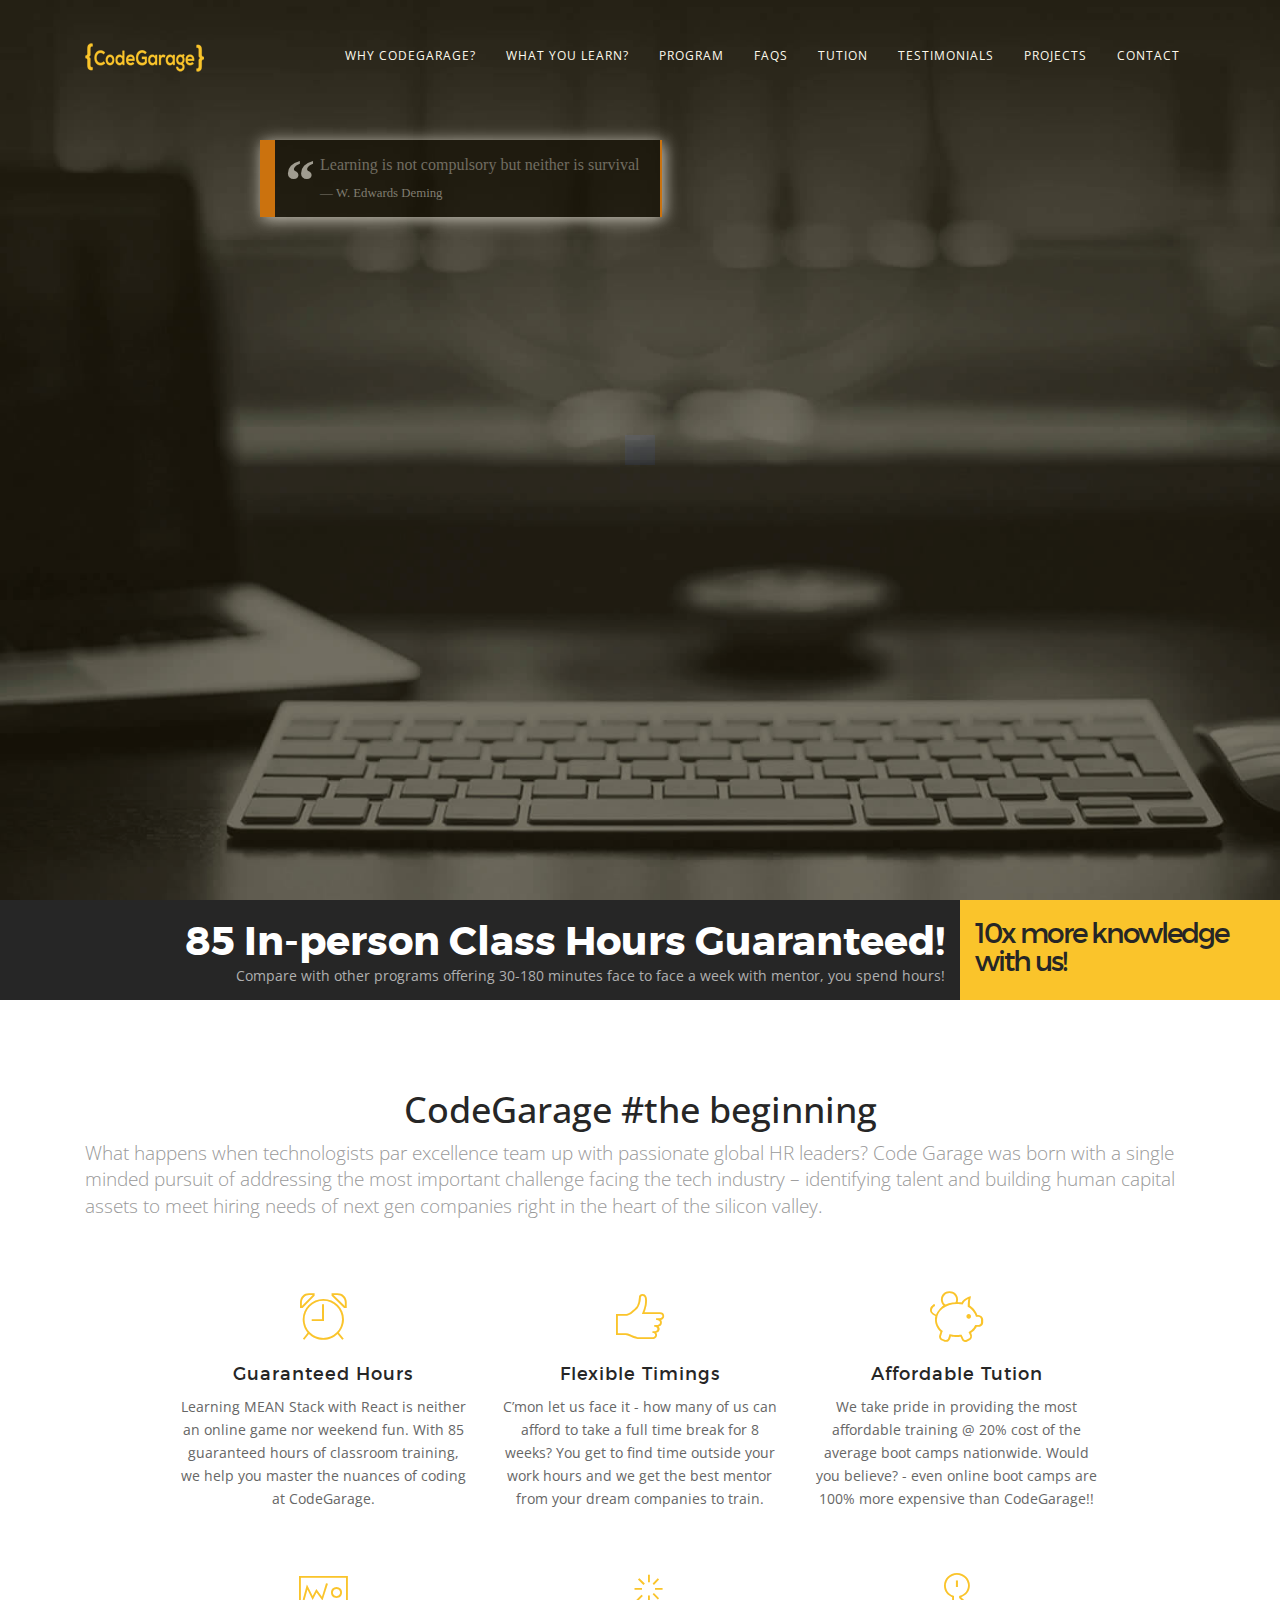
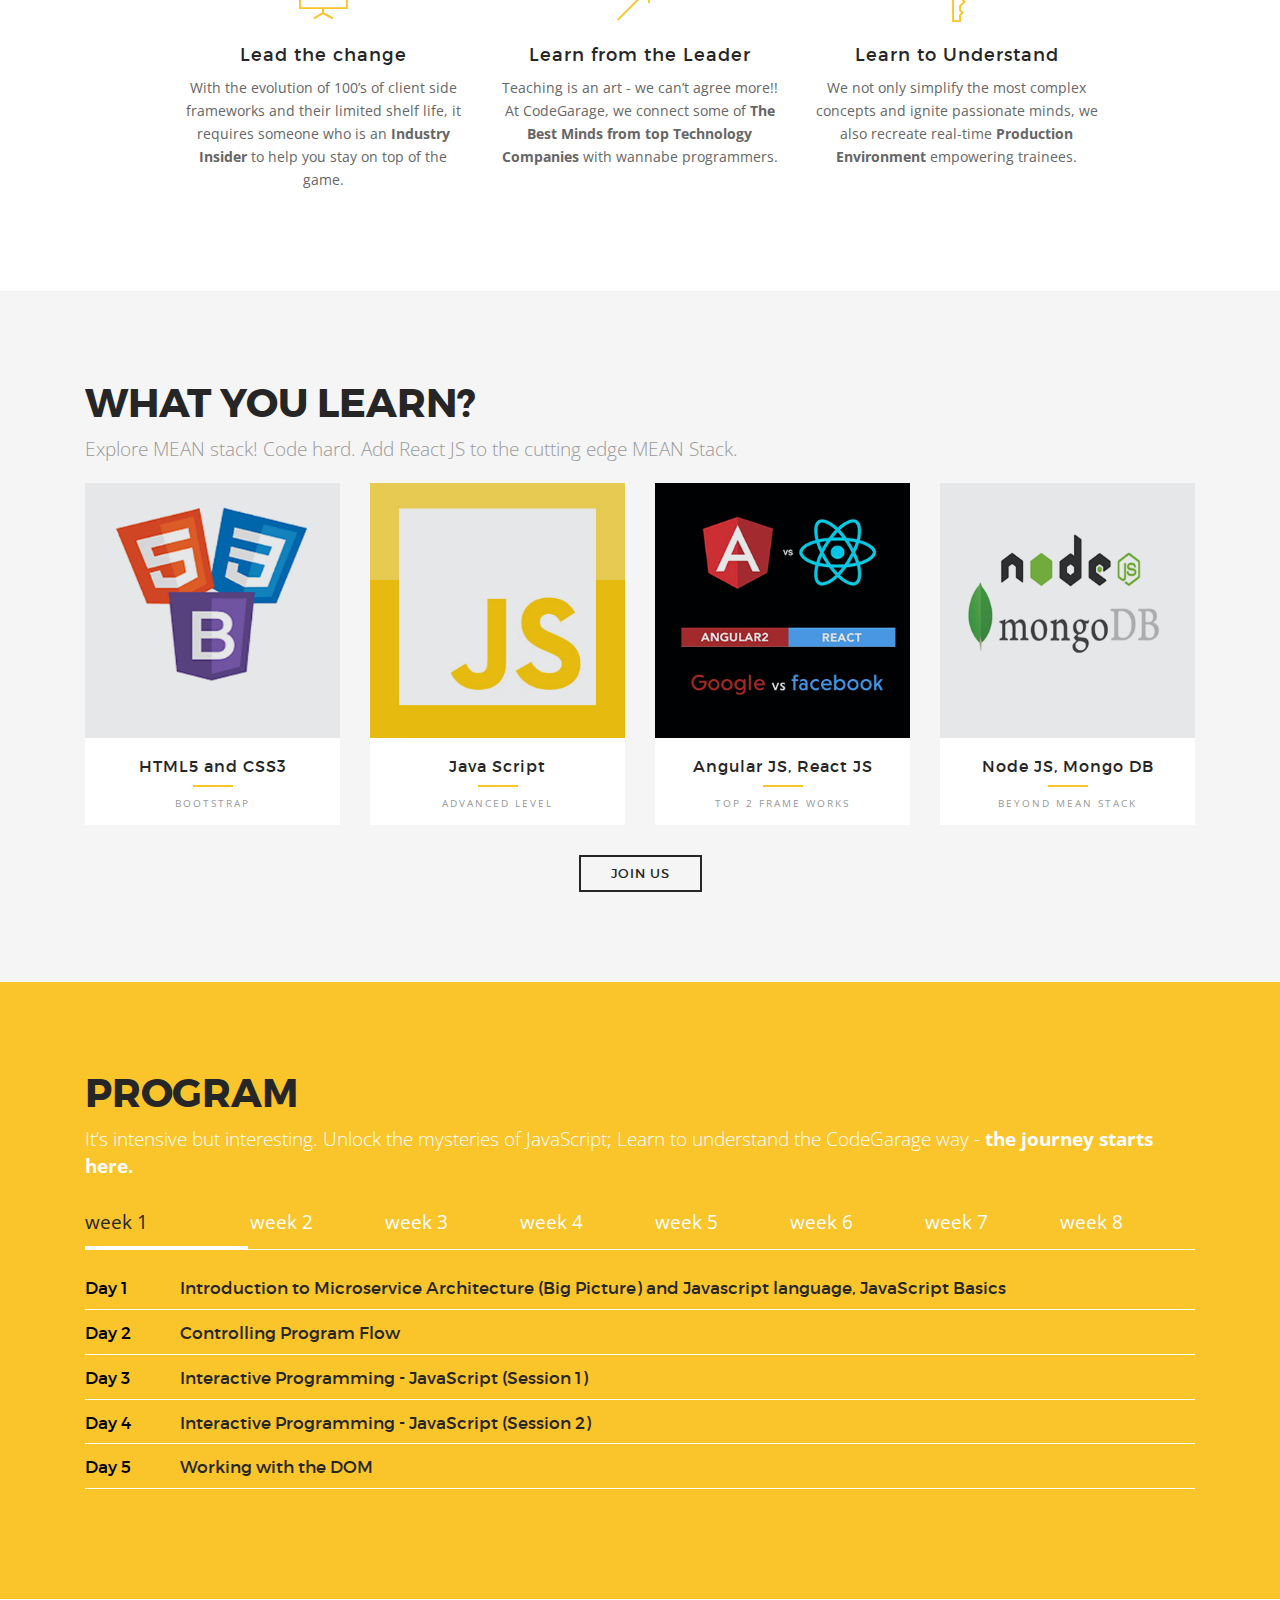
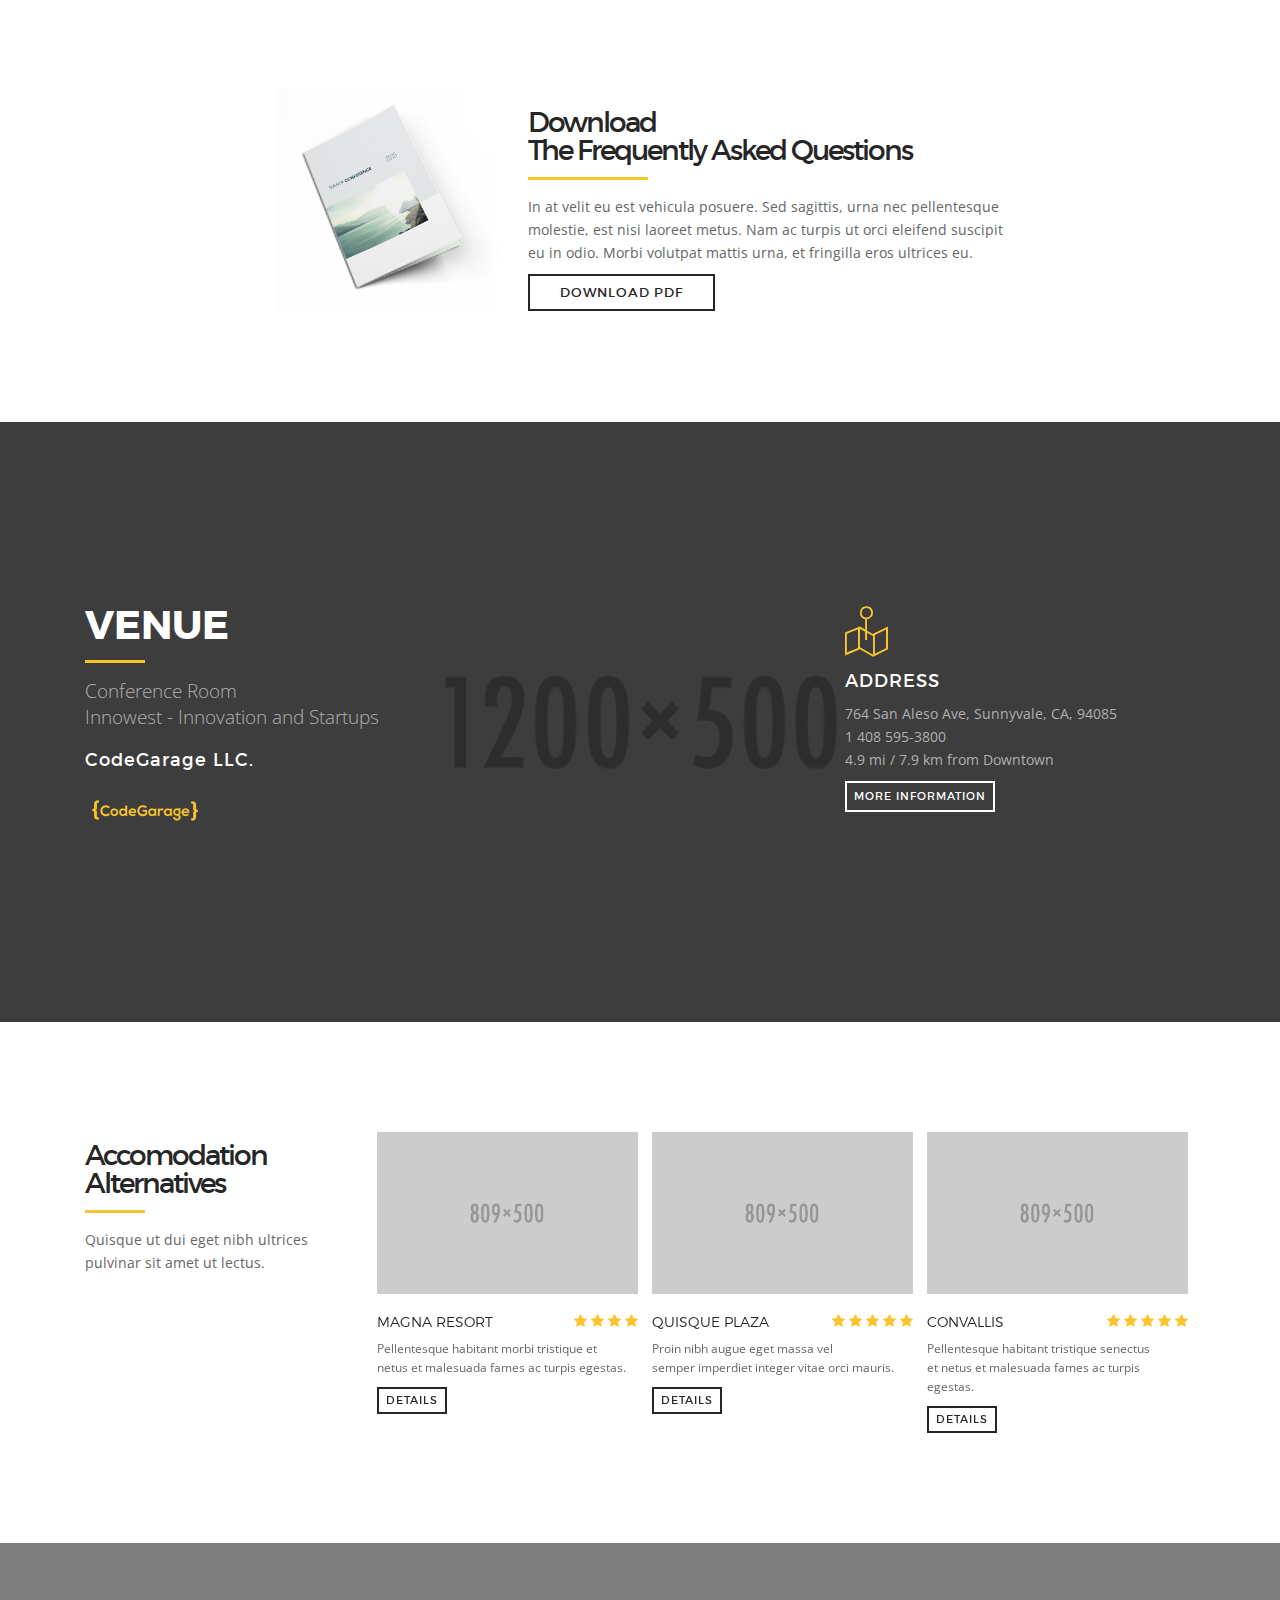
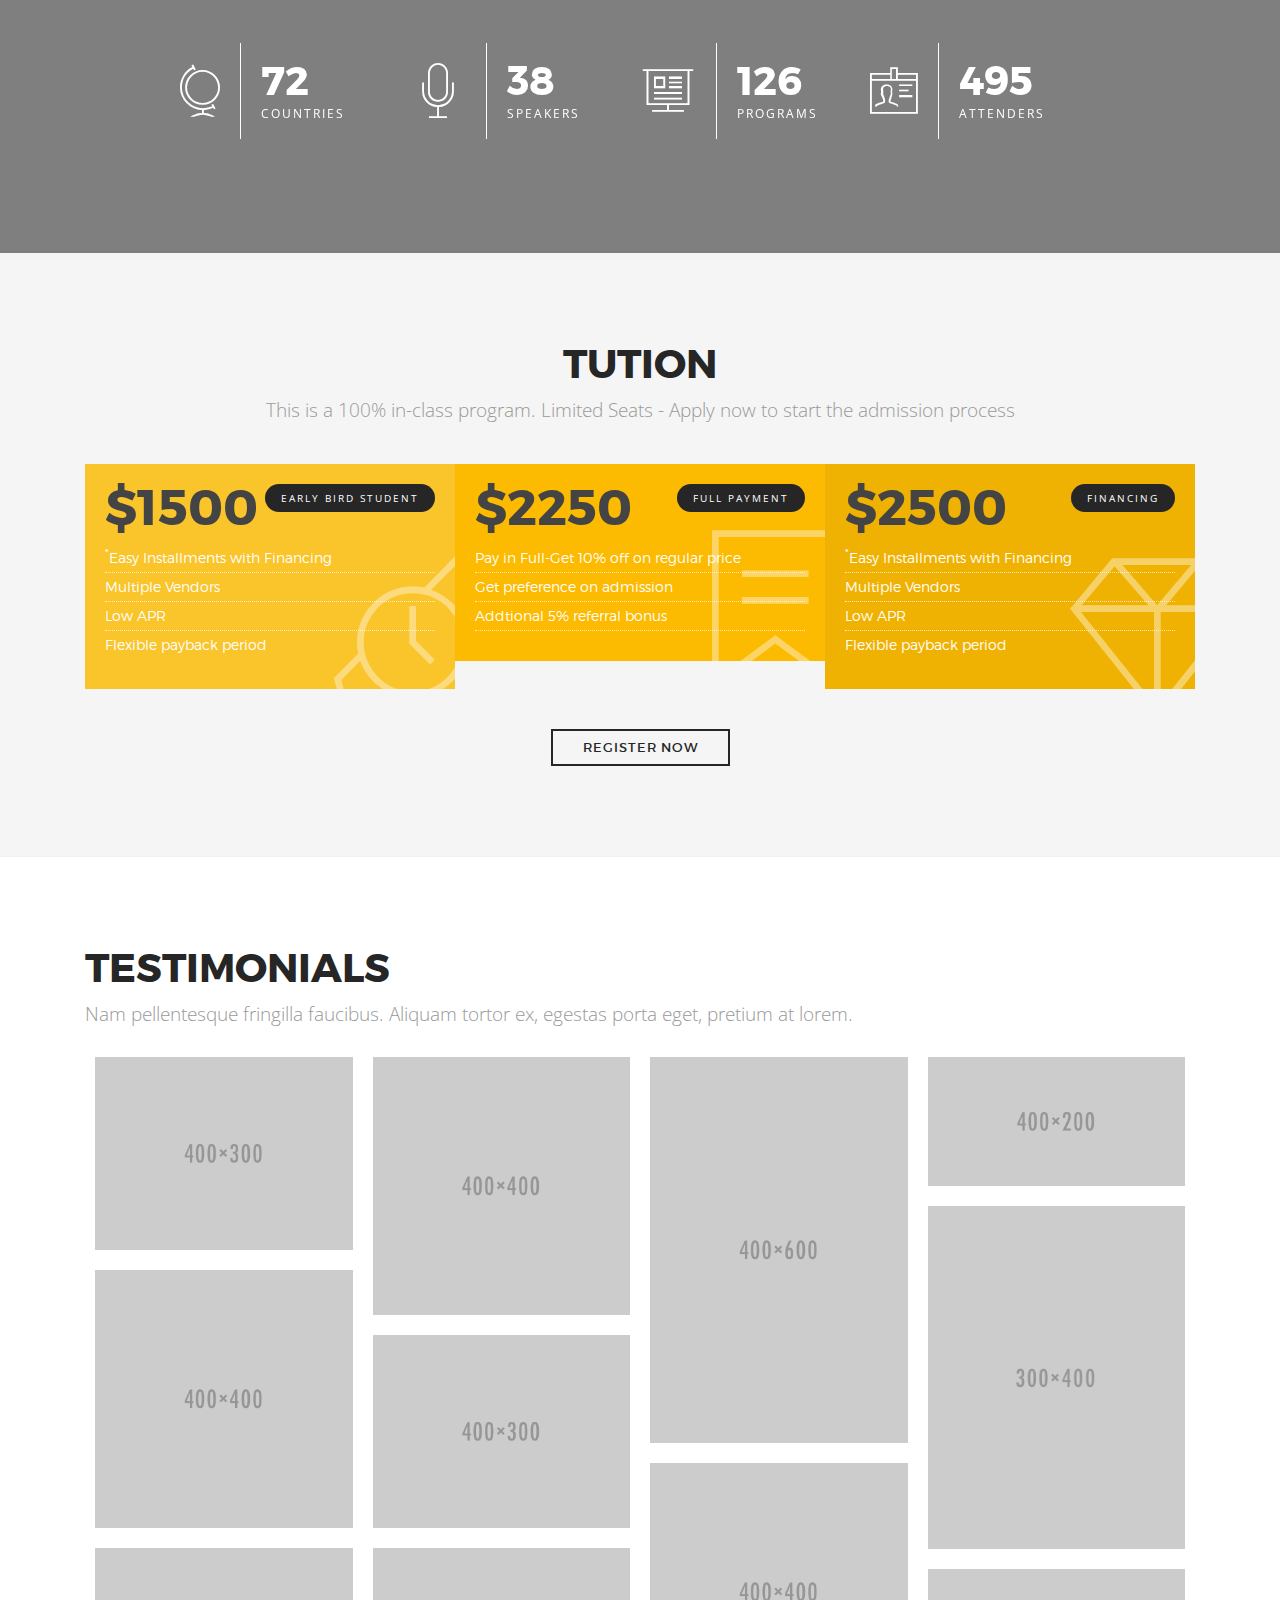
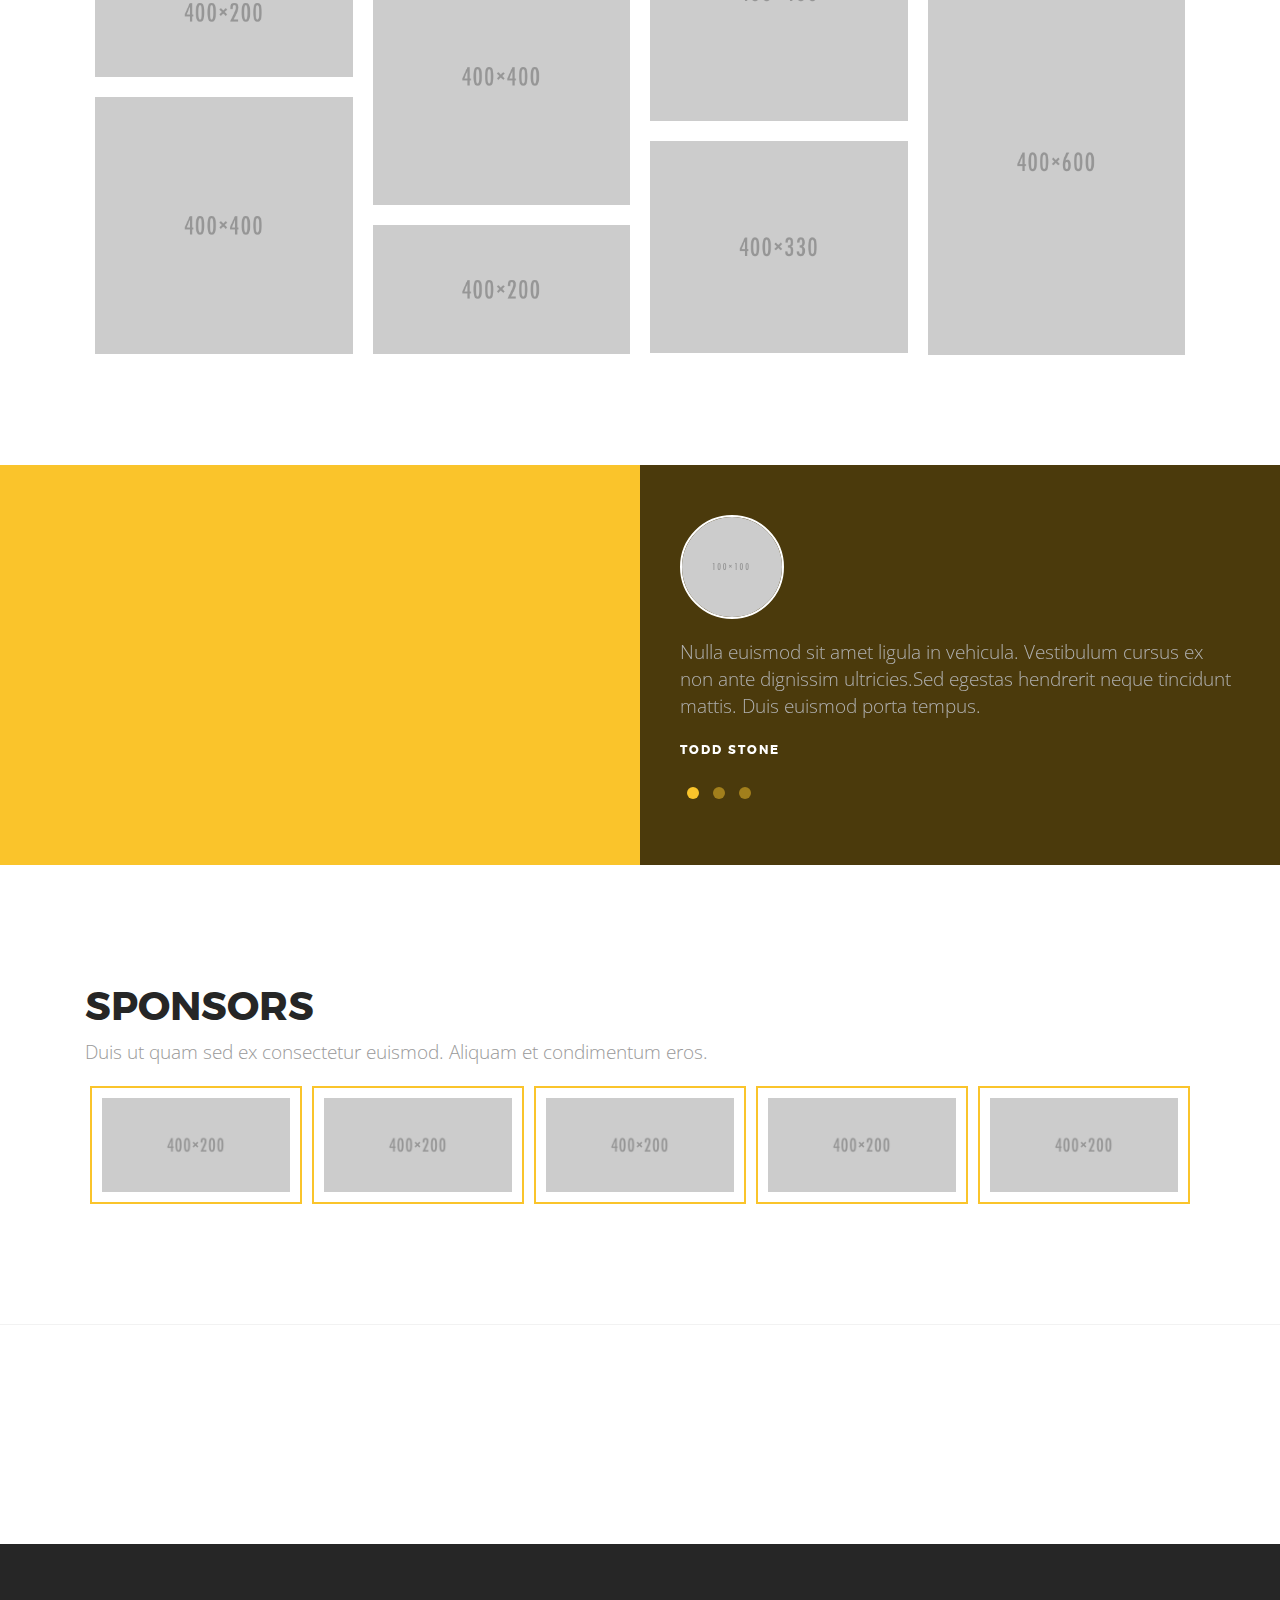
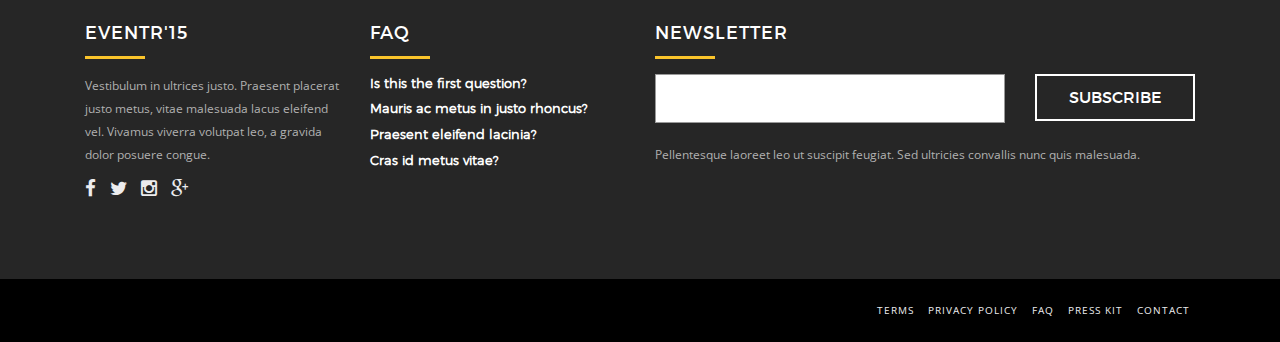
<file: index.html>
<!DOCTYPE html>
<!--[if lt IE 7]>      <html class="no-js lt-ie9 lt-ie8 lt-ie7"> <![endif]-->
<!--[if IE 7]>         <html class="no-js lt-ie9 lt-ie8"> <![endif]-->
<!--[if IE 8]>         <html class="no-js lt-ie9"> <![endif]-->
<!--[if gt IE 8]><!--> <html class="no-js"> <!--<![endif]-->
	<head>

        <title>CodeGarage - Low cost Coding camp with In-Class training</title>

        <meta charset="utf-8">
        <meta http-equiv="X-UA-Compatible" content="IE=edge">
        <meta name="description" content="Eventr - One Page Event Template">
        <meta name="author" content="themecube">

        <!-- viewport settings -->
        <meta name="viewport" content="width=device-width, initial-scale=1.0, maximum-scale=1.0, user-scalable=no" />


        <!-- CSS -->
        <link rel="stylesheet" href="css/bootstrap.css">

        <link rel="stylesheet" href="css/pe-icon-7-stroke.css">
        <link rel="stylesheet" href="css/helper.css">
        <link rel="stylesheet" href="css/animate.min.css">
        <link rel="stylesheet" href="css/font-awesome.css">
        <link rel="stylesheet" href="css/font.css">
        <link rel="stylesheet" href="css/salvattore.css">
        <link rel="stylesheet" href="css/jquery.countdown.css">
        <link rel="stylesheet" href="css/magnific-popup.css">
        <link rel="stylesheet" href="css/jquery.mCustomScrollbar.css">
        <link rel="stylesheet" href="css/owl.carousel.css">
        <link rel="stylesheet" href="css/owl.theme.css">
        <link rel="stylesheet" href="css/owl.transitions.css">
        <link rel="stylesheet" href="css/revolution.css">
        <link rel="stylesheet" href="css/revolution-extralayers.css">

				<!-- Custom stylesheet -->
        <link rel="stylesheet" href="css/main.css">


        <!-- Font -->
        <link href='http://fonts.googleapis.com/css?family=Open+Sans:400,300' rel='stylesheet' type='text/css'>

        <!-- Favicon -->
        <link rel="shortcut icon" href="img/favicon.ico">
				<style>
				blockquote{
  display:block;
  background: rgba(0, 0, 0, 0.7);

  padding: 15px 20px 15px 45px;
  margin: 0 0 20px;
  position: relative;

  /*Font*/
  font-family: Georgia, serif;
  font-size: 16px;
  line-height: 1.2;
  color: #666;
  text-align: justify;

  /*Borders - (Optional)*/
  border-left: 15px solid #c76c0c;
  border-right: 2px solid #c76c0c;

  /*Box Shadow - (Optional)*/
  -moz-box-shadow: 2px 2px 15px #ccc;
  -webkit-box-shadow: 2px 2px 15px #ccc;
  box-shadow: 2px 2px 15px #ccc;
}

blockquote::before{
  content: "\201C"; /*Unicode for Left Double Quote*/

  /*Font*/
  font-family: Georgia, serif;
  font-size: 60px;
  font-weight: bold;
  color: #999;

  /*Positioning*/
  position: absolute;
  left: 10px;
  top:5px;
}

blockquote::after{
  /*Reset to make sure*/
  content: "";
}

				</style>

	</head>

	<body>

        <!-- PRELOADING -->
        <div id="preload">
        	<div class="preload">
            	<div class="spinner"></div>
            </div>
        </div>

        <!-- NAVIGATION -->
		<nav id="nav-primary" class="navbar navbar-custom" role="navigation">
          <div class="container">

            <div class="navbar-header">
              <button type="button" class="navbar-toggle" data-toggle="collapse" data-target="#nav">
                <span class="sr-only">Toggle navigation</span>
                <span class="icon-bar"></span>
                <span class="icon-bar"></span>
                <span class="icon-bar"></span>
              </button>
              <a href="index.html"><img src="img/logo.png" alt="logo"></a>
            </div>

            <div class="collapse navbar-collapse" id="nav">
              <ul class="nav navbar-nav navbar-right uppercase">
                <li><a data-toggle="elementscroll" href="#info">Why CodeGarage?</a></li>
                <li><a data-toggle="elementscroll" href="#speakers">What You Learn?</a></li>
                <li><a data-toggle="elementscroll" href="#program">Program</a></li>
                <li><a data-toggle="elementscroll" href="#download">FAQs</a></li>
                <li><a data-toggle="elementscroll" href="#register">Tution</a></li>
                <li><a data-toggle="elementscroll" href="#gallery">Testimonials</a></li>
                <li><a data-toggle="elementscroll" href="#sponsors">Projects</a></li>
                <li><a data-toggle="elementscroll" href="#footer">Contact</a></li>
              </ul>
            </div>

          </div>
        </nav>

        <!-- FULLSCREEN SLIDER -->
        <div class="tp-banner-container">
            <div class="tp-banner">
				<ul>
                	<!-- SLIDE 1 -->
                    <li data-thumb="img/slide_thumb_1.jpg"  data-saveperformance="off"  data-title="Slide">
                        <!-- MAIN IMAGE -->
                        <img src="img/slide1.jpg"  alt="fullslide1"  data-bgposition="center top" data-bgfit="cover" data-bgrepeat="no-repeat">
                        <!-- LAYERS -->

													<blockquote style="z-index: 2;position: absolute; top: 140px;left: 260px">
														<p>Learning is not compulsory but neither is survival</p>
													<small>W. Edwards Deming</small>
													</blockquote>


                        <!-- LAYER NR. 1 -->
                        <div class="tp-caption light_heavy_70_shadowed lfb ltt tp-resizeme"
                            data-x="center" data-hoffset="-75"
                            data-y="center" data-voffset="-50"

                            style="z-index: 2;max-width: auto; max-height: auto; white-space: nowrap; font-size:40px"> Silicon Valley's most intensive & flexible CodeCamp
                        </div>

                        <!-- LAYER NR. 2 -->
                        <div class="tp-caption light_medium_30_shadowed lfb ltt tp-resizeme"
                            data-x="center" data-hoffset="20"
                            data-y="center" data-voffset="40"

                            data-endspeed="500"
                            data-endeasing="Power4.easeIn"
                            style="font-size: 20px; z-index: 2; max-width: auto; max-height: auto; white-space: nowrap;">


													<ul>
														<li>In the valley, what you code is what you are. Welcome to CodeGarage – Together, let’s discover the programmer in you.</li>

														<li>Guaranteed transformation for first-time wannabe programmers, students & graduates looking for a career launch pad.</li>

														<li>Already a coder - we refresh your fundamentals, go the depth and update your coding skills on cutting edge frameworks including Angular, React and Node.</li>

														<li>From understanding the building blocks to executing complex projects, learn from the best and propel your career on the fast track!</li>
													</ul>
												</div>

										</li>
						</ul>

                <div class="tp-bannertimer"></div>
            </div>
		</div>

    	<!-- HIGHLIGHT -->
        <section id="highlight">
        	<div class="container-fluid">
            	<div class="row">

                	<div id="left" class="left col-lg-9 col-md-8 text-right">
                    	<h2>85 In-person Class Hours Guaranteed!</h2>
                        <p>Compare with other programs offering 30-180 minutes face to face a week with mentor, you spend hours!
                    </div>

                    <div id="right" class="col-lg-3 col-md-4 text-left">
                    	<h3>10x more knowledge with us!</h3>
                    </div>

                </div>
            </div>
        </section>

        <!-- INFO -->
        <section id="info">
            <div class="container">
                <div class="row">

                    <div class="col-lg-12 text-center">
                        <h1>CodeGarage #the beginning</h1>
                        <p align="left" class="lead">What happens when technologists par excellence team up with passionate global HR leaders?  Code Garage was born with a single minded pursuit of addressing the most important challenge facing the tech industry – identifying talent and building human capital assets to meet hiring needs of next gen companies right in the heart of the silicon valley.
</p>
                    </div>

                    <div class="col-lg-10 col-lg-offset-1 col-md-12 text-center">
                        <div class="row">

                            <div class="feature col-lg-4 col-md-4 col-sm-4">
                                <i class="pe-4x pe-7s-alarm"></i>
                                <h4>Guaranteed Hours</h4>
                                <p>Learning MEAN Stack with React is neither an online game nor weekend fun. With 85 guaranteed hours of classroom training, we help you master the nuances of coding at CodeGarage.</p>
                            </div>

                            <div class="feature col-lg-4 col-md-4 col-sm-4">
                                <i class="pe-4x pe-7s-like2"></i>
                                <h4>Flexible Timings</h4>
                                <p>C’mon let us face it - how many of us can afford to take a full time break for 8 weeks? You get to find time outside your work hours and we get the best mentor from your dream companies to train.</p>
                            </div>

                            <div class="feature col-lg-4 col-md-4 col-sm-4">
                                <i class="pe-4x pe-7s-piggy"></i>
                                <h4>Affordable Tution</h4>
                                <p>We take pride in providing the most affordable training @ 20% cost of the average boot camps nationwide. Would you believe? -  even online boot camps are 100% more expensive than CodeGarage!!</p>
                            </div>


														<div class="feature col-lg-4 col-md-4 col-sm-4">
																<i class="pe-4x pe-7s-display1"></i>
																<h4>Lead the change</h4>
																<p>With the evolution of 100’s of client side frameworks and their limited shelf life, it requires someone who is an <b>Industry Insider</b> to help you stay on top of the game.</p>
														</div>

														<div class="feature col-lg-4 col-md-4 col-sm-4">
																<i class="pe-4x pe-7s-magic-wand"></i>
																<h4>Learn from the Leader</h4>
																<p>Teaching is an art - we can’t agree more!! At CodeGarage, we connect some of <b>The Best Minds from top Technology Companies</b> with wannabe programmers.</p>
														</div>

														<div class="feature col-lg-4 col-md-4 col-sm-4">
																<i class="pe-4x pe-7s-key"></i>
																<h4>Learn to Understand</h4>
																<p>We not only simplify the most complex concepts and ignite passionate minds, we also recreate real-time <b>Production Environment</b> empowering trainees. </p>
														</div>

                        </div>
                    </div>

                </div>
            </div>
        </section>

        <!-- SPEAKERS -->
        <section id="speakers">
            <div class="container">
                <div class="row">

                    <div class="col-lg-12">
                        <h2 class="uppercase">What you learn?</h2>
                        <p class="lead">Explore MEAN stack! Code hard. Add React JS to the cutting edge MEAN Stack. </p>
                    </div>

                    <ul id="list-speaker" class="list-unstyled">

                        <!-- SPEAKER 1 -->
                        <li class="col-lg-3 col-md-3 col-sm-4">
                            <div class="speaker">
                                <figure class="effect-ming">
                                    <img class="img-responsive" src="img/speaker1.png" alt=""/>
                                    <figcaption>
                                        <span><a class="html-popup" href="speaker-detail.html"><img class="img-responsive" src="img/plus.png" alt=""></a></span>
                                    </figcaption>
                                </figure>

                                <div class="caption text-center">
                                    <h4>HTML5 and CSS3</h4>
                                    <p class="company">Bootstrap</p>
                                </div>
                            </div>
                        </li>

                        <!-- SPEAKER 2 -->
                        <li class="col-lg-3 col-md-3 col-sm-4">
                            <div class="speaker">
                                <figure class="effect-ming">
                                    <img class="img-responsive" src="img/speaker2.png" alt=""/>
                                    <figcaption>
                                        <span><a class="html-popup" href="speaker-detail.html"><img class="img-responsive" src="img/plus.png" alt=""></a></span>
                                    </figcaption>
                                </figure>

                                <div class="caption text-center">
                                    <h4>Java Script</h4>
                                    <p class="company">Advanced Level</p>
                                </div>
                            </div>
                        </li>

                        <!-- SPEAKER 3 -->
                        <li class="col-lg-3 col-md-3 col-sm-4">
                            <div class="speaker">
                                <figure class="effect-ming">
                                    <img class="img-responsive" src="img/speaker3.png" alt=""/>
                                    <figcaption>
                                        <span><a class="html-popup" href="speaker-detail.html"><img class="img-responsive" src="img/plus.png" alt=""></a></span>
                                    </figcaption>
                                </figure>

                                <div class="caption text-center">
                                    <h4>Angular JS, React JS</h4>
                                    <p class="company">Top 2 frame works</p>
                                </div>
                            </div>
                        </li>

                        <!-- SPEAKER 4 -->
                        <li class="col-lg-3 col-md-3 col-sm-4">
                            <div class="speaker">
                                <figure class="effect-ming">
                                    <img class="img-responsive" src="img/speaker4.png" alt=""/>
                                    <figcaption>
                                        <span><a class="html-popup" href="speaker-detail.html"><img class="img-responsive" src="img/plus.png" alt=""></a></span>
                                    </figcaption>
                                </figure>

                                <div class="caption text-center">
                                    <h4>Node JS, Mongo DB</h4>
                                    <p class="company">Beyond MEAN Stack</p>
                                </div>
                            </div>
                        </li>



                    </ul>

                    <div class="col-lg-12 col-md-12 col-sm-12 text-center">
                    	<a id="loadmore" class="button button-small button-line-dark">Join Us</a>
                    </div>

                </div>
            </div>
        </section>

        <!-- PROGRAM -->
        <section id="program">
            <div class="container">
                <div class="row">

                    <div class="col-lg-12">

                        <h2 class="uppercase">PROGRAM</h2>
                        <p class="lead">It’s intensive but interesting. Unlock the mysteries of JavaScript; Learn to understand the CodeGarage way - <b>the journey starts here. </b></p>

                        <!-- SCHEDULE TAB -->
                        <ul id="myTab" class="nav nav-tabs" role="tablist">
                            <li role="presentation" class="active"><a href="#week1" id="week1-tab" role="tab" data-toggle="tab" aria-controls="week1" aria-expanded="true">week 1</a></li>
                            <li role="presentation" class=""><a href="#week2" role="tab" id="week2-tab" data-toggle="tab" aria-controls="week2" aria-expanded="false">week 2</a></li>
                            <li role="presentation" class=""><a href="#week3" role="tab" id="week3-tab" data-toggle="tab" aria-controls="week3" aria-expanded="false">week 3</a></li>
														<li role="presentation" class=""><a href="#week4" role="tab" id="week2-tab" data-toggle="tab" aria-controls="week2" aria-expanded="false">week 4</a></li>
														<li role="presentation" class=""><a href="#week5" role="tab" id="week3-tab" data-toggle="tab" aria-controls="week3" aria-expanded="false">week 5</a></li>
														<li role="presentation" class=""><a href="#week6" role="tab" id="week2-tab" data-toggle="tab" aria-controls="week2" aria-expanded="false">week 6</a></li>
														<li role="presentation" class=""><a href="#week7" role="tab" id="week3-tab" data-toggle="tab" aria-controls="week3" aria-expanded="false">week 7</a></li>
															<li role="presentation" class=""><a href="#week8" role="tab" id="week3-tab" data-toggle="tab" aria-controls="week3" aria-expanded="false">week 8</a></li>
                        </ul>

                        <!-- CONTENT -->
                        <div id="myTabContent" class="tab-content">

                            <!-- week 1 -->
                            <div role="tabpanel" class="tab-pane fade active in" id="week1" aria-labelledby="week1-tab">
                                <div class="panel-group" id="accordion1" role="tablist" aria-multiselectable="true">

                                    <!-- PROGRAM 1-->
                                    <div class="panel panel-default">

                                        <!-- Program Heading -->
                                        <div class="panel-heading" role="tab" id="heading1">

                                            <div class="row">
                                                <div class="col-lg-1 col-md-1 col-sm-1">
                                                <p class="date">Day 1</p>
                                                </div>

                                                <div class="col-lg-11 col-md-11 col-sm-11">

                                                    <h4 class="panel-title">
                                                        <a data-toggle="collapse" data-parent="#accordion" href="#Program1" aria-expanded="true" aria-controls="Program1">
                                                       Introduction to Microservice Architecture (Big Picture) and Javascript language, JavaScript Basics
                                                        </a>
                                                    </h4>
                                                </div>
                                            </div>

                                        </div>



                                    </div>

                                    <!-- PROGRAM 2-->
                                    <div class="panel panel-default">

                                        <!-- Program Heading -->
                                        <div class="panel-heading" role="tab" id="heading2">

                                            <div class="row">
                                                <div class="col-lg-1 col-md-1 col-sm-1">
                                                <p class="date">Day 2</p>
                                                </div>

                                                <div class="col-lg-11 col-md-11 col-sm-11">

                                                    <h4 class="panel-title">
                                                        <a data-toggle="collapse" data-parent="#accordion" href="#Program2" aria-expanded="true" aria-controls="Program2">
                                                       Controlling Program Flow
                                                        </a>
                                                    </h4>
                                                </div>
                                            </div>

                                        </div>



                                    </div>

                                    <!-- PROGRAM 3-->
                                    <div class="panel panel-default">

                                        <!-- Program Heading -->
                                        <div class="panel-heading" role="tab" id="heading3">

                                            <div class="row">
                                                <div class="col-lg-1 col-md-1 col-sm-1">
                                                <p class="date">Day 3</p>
                                                </div>

                                                <div class="col-lg-11 col-md-11 col-sm-11">

                                                    <h4 class="panel-title">
                                                        <a data-toggle="collapse" data-parent="#accordion" href="#Program3" aria-expanded="true" aria-controls="Program3">
                                                       Interactive Programming - JavaScript (Session 1)
                                                        </a>
                                                    </h4>
                                                </div>
                                            </div>

                                        </div>



                                    </div>

                                    <!-- PROGRAM 4-->
                                    <div class="panel panel-default">

                                        <!-- Program Heading -->
                                        <div class="panel-heading" role="tab" id="heading4">

                                            <div class="row">
                                                <div class="col-lg-1 col-md-1 col-sm-1">
                                                <p class="date">Day 4</p>
                                                </div>

                                                <div class="col-lg-11 col-md-11 col-sm-11">

                                                    <h4 class="panel-title">
                                                        <a data-toggle="collapse" data-parent="#accordion" href="#Program4" aria-expanded="true" aria-controls="Program4">
                                                          Interactive Programming - JavaScript (Session 2)
                                                        </a>
                                                    </h4>
                                                </div>
                                            </div>

                                        </div>



                                    </div>

                                    <!-- PROGRAM 5-->
                                    <div class="panel panel-default">

                                        <!-- Program Heading -->
                                        <div class="panel-heading" role="tab" id="heading5">

                                            <div class="row">
                                                <div class="col-lg-1 col-md-1 col-sm-1">
                                                <p class="date">Day 5</p>
                                                </div>

                                                <div class="col-lg-11 col-md-11 col-sm-11">

                                                    <h4 class="panel-title">
                                                        <a data-toggle="collapse" data-parent="#accordion" href="#Program5" aria-expanded="true" aria-controls="Program5">
                                                      Working with the DOM
                                                        </a>
                                                    </h4>
                                                </div>
                                            </div>

                                        </div>



                                    </div>

                                </div>
                            </div>

                            <!-- week 2 -->
                            <div role="tabpanel" class="tab-pane fade in" id="week2" aria-labelledby="week2-tab">
                                <div class="panel-group" id="accordion2" role="tablist" aria-multiselectable="true">

                                    <!-- PROGRAM 6-->
                                    <div class="panel panel-default">

                                        <!-- Program Heading -->
                                        <div class="panel-heading" role="tab" id="heading6">

                                            <div class="row">
                                                <div class="col-lg-1 col-md-1 col-sm-1">
                                                <p class="date">Day 6</p>
                                                </div>

                                                <div class="col-lg-11 col-md-11 col-sm-11">

                                                    <h4 class="panel-title">
                                                        <a data-toggle="collapse" data-parent="#accordion" href="#Program6" aria-expanded="true" aria-controls="Program6">
                                                       Advanced JavaScript / Object Oriented JavaScript (Session 1)
                                                        </a>
                                                    </h4>
                                                </div>
                                            </div>

                                        </div>



                                    </div>

                                    <!-- PROGRAM 7-->
                                    <div class="panel panel-default">

                                        <!-- Program Heading -->
                                        <div class="panel-heading" role="tab" id="heading7">

                                            <div class="row">
                                                <div class="col-lg-1 col-md-1 col-sm-1">
                                                <p class="date">Day 7</p>
                                                </div>

                                                <div class="col-lg-11 col-md-11 col-sm-11">

                                                    <h4 class="panel-title">
                                                        <a data-toggle="collapse" data-parent="#accordion" href="#Program7" aria-expanded="true" aria-controls="Program7">
                                                        Advanced JavaScript / Object Oriented JavaScript (Session 2)
                                                        </a>
                                                    </h4>
                                                </div>
                                            </div>

                                        </div>


                                    </div>

                                    <!-- PROGRAM 8-->
                                    <div class="panel panel-default">

                                        <!-- Program Heading -->
                                        <div class="panel-heading" role="tab" id="heading8">

                                            <div class="row">
                                                <div class="col-lg-1 col-md-1 col-sm-1">
                                                <p class="date">Day 8</p>
                                                </div>

                                                <div class="col-lg-11 col-md-11 col-sm-11">

                                                    <h4 class="panel-title">
                                                        <a data-toggle="collapse" data-parent="#accordion" href="#Program8" aria-expanded="true" aria-controls="Program8">
                                                        Javascript Design Patterns |  Project 1
                                                        </a>
                                                    </h4>
                                                </div>
                                            </div>

                                        </div>


                                    </div>

                                    <!-- PROGRAM 9-->
                                    <div class="panel panel-default">

                                        <!-- Program Heading -->
                                        <div class="panel-heading" role="tab" id="heading9">

                                            <div class="row">
                                                <div class="col-lg-1 col-md-1 col-sm-1">
                                                <p class="date">Day 9</p>
                                                </div>

                                                <div class="col-lg-11 col-md-11 col-sm-11">

                                                    <h4 class="panel-title">
                                                        <a data-toggle="collapse" data-parent="#accordion" href="#Program9" aria-expanded="true" aria-controls="Program9">
                                                      HTML 5 and CSS 3, First look at <b>Bootstrap</b> and Preprocessors
                                                        </a>
                                                    </h4>
                                                </div>
                                            </div>

                                        </div>


                                    </div>

                                    <!-- PROGRAM 10-->
                                    <div class="panel panel-default">

                                        <!-- Program Heading -->
                                        <div class="panel-heading" role="tab" id="heading10">

                                            <div class="row">
                                                <div class="col-lg-1 col-md-1 col-sm-1">
                                                <p class="date">Day 10</p>
                                                </div>

                                                <div class="col-lg-11 col-md-11 col-sm-11">

                                                    <h4 class="panel-title">
                                                        <a data-toggle="collapse" data-parent="#accordion" href="#Program10" aria-expanded="true" aria-controls="Program10">
                                                       Project 2 | Prototype HTML5 and CSS3 Application
                                                        </a>
                                                    </h4>
                                                </div>
                                            </div>

                                        </div>


                                    </div>

                                </div>
                            </div>

                            <!-- week 3 -->
                            <div role="tabpanel" class="tab-pane fade in" id="week3" aria-labelledby="week3-tab">
                                <div class="panel-group" id="accordion3" role="tablist" aria-multiselectable="true">

                                    <!-- PROGRAM 11-->
                                    <div class="panel panel-default">

                                        <!-- Program Heading -->
                                        <div class="panel-heading" role="tab" id="heading11">

                                            <div class="row">
                                                <div class="col-lg-1 col-md-1 col-sm-1">
                                                <p class="date">Day 11</p>
                                                </div>

                                                <div class="col-lg-11 col-md-11 col-sm-11">

                                                    <h4 class="panel-title">
                                                        <a data-toggle="collapse" data-parent="#accordion" href="#Program11" aria-expanded="true" aria-controls="Program11">
                                                       The Angular.Js and it's Components (Filters, Controllers, Routers, Services and Directives), Hands-on Bower and Grunt
                                                        </a>
                                                    </h4>
                                                </div>
                                            </div>

                                        </div>



                                    </div>

                                    <!-- PROGRAM 12-->
                                    <div class="panel panel-default">

                                        <!-- Program Heading -->
                                        <div class="panel-heading" role="tab" id="heading12">

                                            <div class="row">
                                                <div class="col-lg-1 col-md-1 col-sm-1">
                                                <p class="date">Day 12</p>
                                                </div>

                                                <div class="col-lg-11 col-md-11 col-sm-11">

                                                    <h4 class="panel-title">
                                                        <a data-toggle="collapse" data-parent="#accordion" href="#Program12" aria-expanded="true" aria-controls="Program12">
                                                       Unit testing with Jasmine, Integration of Jasmine with Grunt
                                                        </a>
                                                    </h4>
                                                </div>
                                            </div>

                                        </div>



                                    </div>

                                    <!-- PROGRAM 13-->
                                    <div class="panel panel-default">

                                        <!-- Program Heading -->
                                        <div class="panel-heading" role="tab" id="heading13">

                                            <div class="row">
                                                <div class="col-lg-1 col-md-1 col-sm-1">
                                                <p class="date">Day 13</p>
                                                </div>

                                                <div class="col-lg-11 col-md-11 col-sm-11">

                                                    <h4 class="panel-title">
                                                        <a data-toggle="collapse" data-parent="#accordion" href="#Program13" aria-expanded="true" aria-controls="Program13">
                                                       Project Setup with Application structure and libraries, Utility libraries - Underscore, D3 charts and Underscore.
                                                        </a>
                                                    </h4>
                                                </div>
                                            </div>

                                        </div>


                                    </div>

                                    <!-- PROGRAM 14-->
                                    <div class="panel panel-default">

                                        <!-- Program Heading -->
                                        <div class="panel-heading" role="tab" id="heading14">

                                            <div class="row">
                                                <div class="col-lg-1 col-md-1 col-sm-1">
                                                <p class="date">Day 14</p>
                                                </div>

                                                <div class="col-lg-11 col-md-11 col-sm-11">

                                                    <h4 class="panel-title">
                                                        <a data-toggle="collapse" data-parent="#accordion" href="#Program14" aria-expanded="true" aria-controls="Program14">
                                                       Project 3: The Angular Js Project - Single page application (Session 1)
                                                        </a>
                                                    </h4>
                                                </div>
                                            </div>

                                        </div>


                                    </div>

                                    <!-- PROGRAM 15-->
                                    <div class="panel panel-default">

                                        <!-- Program Heading -->
                                        <div class="panel-heading" role="tab" id="heading15">

                                            <div class="row">
                                                <div class="col-lg-1 col-md-1 col-sm-1">
                                                <p class="date">Day 15</p>
                                                </div>

                                                <div class="col-lg-11 col-md-11 col-sm-11">

                                                    <h4 class="panel-title">
                                                        <a data-toggle="collapse" data-parent="#accordion" href="#Program15" aria-expanded="true" aria-controls="Program15">
                                                       Project 3: The Angular Js Project - Single page application (Session 2)
                                                        </a>
                                                    </h4>
                                                </div>
                                            </div>

                                        </div>

                                    </div> 	<!-- Program 15 ended here-->

                                </div>
                            </div> <!-- Week level Tab Ends here-->



														<!-- week 4 -->
														<div role="tabpanel" class="tab-pane fade in" id="week4" aria-labelledby="week4-tab">
																<div class="panel-group" id="accordion3" role="tablist" aria-multiselectable="true">

																		<!-- PROGRAM 16-->
																		<div class="panel panel-default">

																				<!-- Program Heading -->
																				<div class="panel-heading" role="tab" id="heading11">

																						<div class="row">
																								<div class="col-lg-1 col-md-1 col-sm-1">
																								<p class="date">Day 16</p>
																								</div>

																								<div class="col-lg-11 col-md-11 col-sm-11">

																										<h4 class="panel-title">
																												<a data-toggle="collapse" data-parent="#accordion" href="#Program16" aria-expanded="true" aria-controls="Program11">
																											 E2E Web Automation with Protractor
																												</a>
																										</h4>
																								</div>
																						</div>

																				</div>



																		</div>

																		<!-- PROGRAM 17-->
																		<div class="panel panel-default">

																				<!-- Program Heading -->
																				<div class="panel-heading" role="tab" id="heading12">

																						<div class="row">
																								<div class="col-lg-1 col-md-1 col-sm-1">
																								<p class="date">Day 17</p>
																								</div>

																								<div class="col-lg-11 col-md-11 col-sm-11">

																										<h4 class="panel-title">
																												<a data-toggle="collapse" data-parent="#accordion" href="#Program17" aria-expanded="true" aria-controls="Program12">
																											 Front End performance tuning techniques
																												</a>
																										</h4>
																								</div>
																						</div>

																				</div>



																		</div>

																		<!-- PROGRAM 18-->
																		<div class="panel panel-default">

																				<!-- Program Heading -->
																				<div class="panel-heading" role="tab" id="heading13">

																						<div class="row">
																								<div class="col-lg-1 col-md-1 col-sm-1">
																								<p class="date">Day 18</p>
																								</div>

																								<div class="col-lg-11 col-md-11 col-sm-11">

																										<h4 class="panel-title">
																												<a data-toggle="collapse" data-parent="#accordion" href="#Program18" aria-expanded="true" aria-controls="Program13">
																											Integration of D3 Charts with Angular
																												</a>
																										</h4>
																								</div>
																						</div>

																				</div>


																		</div>

																		<!-- PROGRAM 19-->
																		<div class="panel panel-default">

																				<!-- Program Heading -->
																				<div class="panel-heading" role="tab" id="heading14">

																						<div class="row">
																								<div class="col-lg-1 col-md-1 col-sm-1">
																								<p class="date">Day 19</p>
																								</div>

																								<div class="col-lg-11 col-md-11 col-sm-11">

																										<h4 class="panel-title">
																												<a data-toggle="collapse" data-parent="#accordion" href="#Program19" aria-expanded="true" aria-controls="Program14">
																											 Project 4: Angular integration with D3 charts (Session 1)
																												</a>
																										</h4>
																								</div>
																						</div>

																				</div>


																		</div>

																		<!-- PROGRAM 20-->
																		<div class="panel panel-default">

																				<!-- Program Heading -->
																				<div class="panel-heading" role="tab" id="heading15">

																						<div class="row">
																								<div class="col-lg-1 col-md-1 col-sm-1">
																								<p class="date">Day 20</p>
																								</div>

																								<div class="col-lg-11 col-md-11 col-sm-11">

																										<h4 class="panel-title">
																												<a data-toggle="collapse" data-parent="#accordion" href="#Program20" aria-expanded="true" aria-controls="Program15">
																											  Project 4: Angular integration with D3 charts (Session 2)
																												</a>
																										</h4>
																								</div>
																						</div>

																				</div>

																		</div> 	<!-- Program 20 ended here-->

																</div>
														</div> <!-- Week 4 ended here-->



														<!-- week 5 -->
														<div role="tabpanel" class="tab-pane fade in" id="week5" aria-labelledby="week5-tab">
																<div class="panel-group" id="accordion3" role="tablist" aria-multiselectable="true">

																		<!-- PROGRAM 16-->
																		<div class="panel panel-default">

																				<!-- Program Heading -->
																				<div class="panel-heading" role="tab" id="heading11">

																						<div class="row">
																								<div class="col-lg-1 col-md-1 col-sm-1">
																								<p class="date">Day 21</p>
																								</div>

																								<div class="col-lg-11 col-md-11 col-sm-11">

																										<h4 class="panel-title">
																												<a data-toggle="collapse" data-parent="#accordion" href="#Program21" aria-expanded="true" aria-controls="Program11">
																											 Introduction to REACT and REDUX
																												</a>
																										</h4>
																								</div>
																						</div>

																				</div>



																		</div>

																		<!-- PROGRAM 22-->
																		<div class="panel panel-default">

																				<!-- Program Heading -->
																				<div class="panel-heading" role="tab" id="heading12">

																						<div class="row">
																								<div class="col-lg-1 col-md-1 col-sm-1">
																								<p class="date">Day 22</p>
																								</div>

																								<div class="col-lg-11 col-md-11 col-sm-11">

																										<h4 class="panel-title">
																												<a data-toggle="collapse" data-parent="#accordion" href="#Program22" aria-expanded="true" aria-controls="Program12">
																											 REACT components: Props, State, Actions, Synthetic Events
																												</a>
																										</h4>
																								</div>
																						</div>

																				</div>



																		</div>

																		<!-- PROGRAM 23-->
																		<div class="panel panel-default">

																				<!-- Program Heading -->
																				<div class="panel-heading" role="tab" id="heading13">

																						<div class="row">
																								<div class="col-lg-1 col-md-1 col-sm-1">
																								<p class="date">Day 23</p>
																								</div>

																								<div class="col-lg-11 col-md-11 col-sm-11">

																										<h4 class="panel-title">
																												<a data-toggle="collapse" data-parent="#accordion" href="#Program23" aria-expanded="true" aria-controls="Program13">
																											Project 5: REACT Application with REDUX (Session 1)
																												</a>
																										</h4>
																								</div>
																						</div>

																				</div>


																		</div>

																		<!-- PROGRAM 24-->
																		<div class="panel panel-default">

																				<!-- Program Heading -->
																				<div class="panel-heading" role="tab" id="heading14">

																						<div class="row">
																								<div class="col-lg-1 col-md-1 col-sm-1">
																								<p class="date">Day 24</p>
																								</div>

																								<div class="col-lg-11 col-md-11 col-sm-11">

																										<h4 class="panel-title">
																												<a data-toggle="collapse" data-parent="#accordion" href="#Program24" aria-expanded="true" aria-controls="Program14">
																												Project 5: REACT Application with REDUX (Session 2)
																												</a>
																										</h4>
																								</div>
																						</div>

																				</div>


																		</div>

																		<!-- PROGRAM 25-->
																		<div class="panel panel-default">

																				<!-- Program Heading -->
																				<div class="panel-heading" role="tab" id="heading15">

																						<div class="row">
																								<div class="col-lg-1 col-md-1 col-sm-1">
																								<p class="date">Day 25</p>
																								</div>

																								<div class="col-lg-11 col-md-11 col-sm-11">

																										<h4 class="panel-title">
																												<a data-toggle="collapse" data-parent="#accordion" href="#Program25" aria-expanded="true" aria-controls="Program15">
																										Performance tuning approaches
																												</a>
																										</h4>
																								</div>
																						</div>

																				</div>

																		</div> 	<!-- Program 25 ended here-->

																</div>
														</div> <!-- Week 5 ended here-->



														<!-- week 6 -->
														<div role="tabpanel" class="tab-pane fade in" id="week6" aria-labelledby="week6-tab">
																<div class="panel-group" id="accordion3" role="tablist" aria-multiselectable="true">

																		<!-- PROGRAM 26-->
																		<div class="panel panel-default">

																				<!-- Program Heading -->
																				<div class="panel-heading" role="tab" id="heading11">

																						<div class="row">
																								<div class="col-lg-1 col-md-1 col-sm-1">
																								<p class="date">Day 26</p>
																								</div>

																								<div class="col-lg-11 col-md-11 col-sm-11">

																										<h4 class="panel-title">
																												<a data-toggle="collapse" data-parent="#accordion" href="#Program26" aria-expanded="true" aria-controls="Program11">
																											 Introduction to NodeJS and V8 Engine
																												</a>
																										</h4>
																								</div>
																						</div>

																				</div>



																		</div>

																		<!-- PROGRAM 27-->
																		<div class="panel panel-default">

																				<!-- Program Heading -->
																				<div class="panel-heading" role="tab" id="heading12">

																						<div class="row">
																								<div class="col-lg-1 col-md-1 col-sm-1">
																								<p class="date">Day 27</p>
																								</div>

																								<div class="col-lg-11 col-md-11 col-sm-11">

																										<h4 class="panel-title">
																												<a data-toggle="collapse" data-parent="#accordion" href="#Program27" aria-expanded="true" aria-controls="Program12">
																											Introduction to Package Manager and Workspace setup
																												</a>
																										</h4>
																								</div>
																						</div>

																				</div>



																		</div>

																		<!-- PROGRAM 28-->
																		<div class="panel panel-default">

																				<!-- Program Heading -->
																				<div class="panel-heading" role="tab" id="heading13">

																						<div class="row">
																								<div class="col-lg-1 col-md-1 col-sm-1">
																								<p class="date">Day 28</p>
																								</div>

																								<div class="col-lg-11 col-md-11 col-sm-11">

																										<h4 class="panel-title">
																												<a data-toggle="collapse" data-parent="#accordion" href="#Program28" aria-expanded="true" aria-controls="Program13">
																											Introduction to Express, Swagger, MongoDB and other node modules
																												</a>
																										</h4>
																								</div>
																						</div>

																				</div>


																		</div>

																		<!-- PROGRAM 29-->
																		<div class="panel panel-default">

																				<!-- Program Heading -->
																				<div class="panel-heading" role="tab" id="heading14">

																						<div class="row">
																								<div class="col-lg-1 col-md-1 col-sm-1">
																								<p class="date">Day 29</p>
																								</div>

																								<div class="col-lg-11 col-md-11 col-sm-11">

																										<h4 class="panel-title">
																												<a data-toggle="collapse" data-parent="#accordion" href="#Program29" aria-expanded="true" aria-controls="Program14">
																											 Intro to Unit Tests with Mocha and Chai
																												</a>
																										</h4>
																								</div>
																						</div>

																				</div>


																		</div>

																		<!-- PROGRAM 30-->
																		<div class="panel panel-default">

																				<!-- Program Heading -->
																				<div class="panel-heading" role="tab" id="heading15">

																						<div class="row">
																								<div class="col-lg-1 col-md-1 col-sm-1">
																								<p class="date">Day 30</p>
																								</div>

																								<div class="col-lg-11 col-md-11 col-sm-11">

																										<h4 class="panel-title">
																												<a data-toggle="collapse" data-parent="#accordion" href="#Program30" aria-expanded="true" aria-controls="Program15">
																												My First Web Server application using all learn techniques and modules
																												</a>
																										</h4>
																								</div>
																						</div>

																				</div>

																		</div> 	<!-- Program 30 ended here-->

																</div>
														</div> <!-- Week 6 ended here-->




														<!-- week 7 -->
														<div role="tabpanel" class="tab-pane fade in" id="week7" aria-labelledby="week7-tab">
																<div class="panel-group" id="accordion3" role="tablist" aria-multiselectable="true">

																		<!-- PROGRAM 31-->
																		<div class="panel panel-default">

																				<!-- Program Heading -->
																				<div class="panel-heading" role="tab" id="heading11">

																						<div class="row">
																								<div class="col-lg-1 col-md-1 col-sm-1">
																								<p class="date">Day 31</p>
																								</div>

																								<div class="col-lg-11 col-md-11 col-sm-11">

																										<h4 class="panel-title">
																												<a data-toggle="collapse" data-parent="#accordion" href="#Program31" aria-expanded="true" aria-controls="Program11">
																											Full Stack Project 1: MEAN Project with Unit testing - Instructor coding beside you (Session 1)
																												</a>
																										</h4>
																								</div>
																						</div>

																				</div>



																		</div>

																		<!-- PROGRAM 32-->
																		<div class="panel panel-default">

																				<!-- Program Heading -->
																				<div class="panel-heading" role="tab" id="heading12">

																						<div class="row">
																								<div class="col-lg-1 col-md-1 col-sm-1">
																								<p class="date">Day 32</p>
																								</div>

																								<div class="col-lg-11 col-md-11 col-sm-11">

																										<h4 class="panel-title">
																												<a data-toggle="collapse" data-parent="#accordion" href="#Program32" aria-expanded="true" aria-controls="Program12">
																											 Full Stack Project 1: MEAN Project with Unit testing - Instructor coding beside you (Session 2)
																												</a>
																										</h4>
																								</div>
																						</div>

																				</div>



																		</div>

																		<!-- PROGRAM 33-->
																		<div class="panel panel-default">

																				<!-- Program Heading -->
																				<div class="panel-heading" role="tab" id="heading13">

																						<div class="row">
																								<div class="col-lg-1 col-md-1 col-sm-1">
																								<p class="date">Day 33</p>
																								</div>

																								<div class="col-lg-11 col-md-11 col-sm-11">

																										<h4 class="panel-title">
																												<a data-toggle="collapse" data-parent="#accordion" href="#Program33" aria-expanded="true" aria-controls="Program13">
																											Full Stack Project 1: MEAN Project with Unit testing - Instructor coding beside you (Session 3)
																												</a>
																										</h4>
																								</div>
																						</div>

																				</div>


																		</div>

																		<!-- PROGRAM 34-->
																		<div class="panel panel-default">

																				<!-- Program Heading -->
																				<div class="panel-heading" role="tab" id="heading14">

																						<div class="row">
																								<div class="col-lg-1 col-md-1 col-sm-1">
																								<p class="date">Day 34</p>
																								</div>

																								<div class="col-lg-11 col-md-11 col-sm-11">

																										<h4 class="panel-title">
																												<a data-toggle="collapse" data-parent="#accordion" href="#Program34" aria-expanded="true" aria-controls="Program14">
																											 Full Stack Project 1: MEAN Project with Unit testing - Instructor coding beside you (Session 4)
																												</a>
																										</h4>
																								</div>
																						</div>

																				</div>


																		</div>

																		<!-- PROGRAM 35-->
																		<div class="panel panel-default">

																				<!-- Program Heading -->
																				<div class="panel-heading" role="tab" id="heading15">

																						<div class="row">
																								<div class="col-lg-1 col-md-1 col-sm-1">
																								<p class="date">Day 35</p>
																								</div>

																								<div class="col-lg-11 col-md-11 col-sm-11">

																										<h4 class="panel-title">
																												<a data-toggle="collapse" data-parent="#accordion" href="#Program35" aria-expanded="true" aria-controls="Program15">
																												Full Stack Project 1: MEAN Project with Unit testing - Instructor coding beside you (Final Session)
																												</a>
																										</h4>
																								</div>
																						</div>

																				</div>

																		</div> 	<!-- Program 35 ended here-->

																</div>
														</div> <!-- Week 7 ended here-->




														<!-- week 8 -->
														<div role="tabpanel" class="tab-pane fade in" id="week8" aria-labelledby="week8-tab">
																<div class="panel-group" id="accordion3" role="tablist" aria-multiselectable="true">

																		<!-- PROGRAM 36-->
																		<div class="panel panel-default">

																				<!-- Program Heading -->
																				<div class="panel-heading" role="tab" id="heading11">

																						<div class="row">
																								<div class="col-lg-1 col-md-1 col-sm-1">
																								<p class="date">Day 36</p>
																								</div>

																								<div class="col-lg-11 col-md-11 col-sm-11">

																										<h4 class="panel-title">
																												<a data-toggle="collapse" data-parent="#accordion" href="#Program36" aria-expanded="true" aria-controls="Program11">
																											 Full stack Project 2: MEAN Project with Unit testing with Instructor assistance (Session 1)
																												</a>
																										</h4>
																								</div>
																						</div>

																				</div>



																		</div>

																		<!-- PROGRAM 37-->
																		<div class="panel panel-default">

																				<!-- Program Heading -->
																				<div class="panel-heading" role="tab" id="heading12">

																						<div class="row">
																								<div class="col-lg-1 col-md-1 col-sm-1">
																								<p class="date">Day 37</p>
																								</div>

																								<div class="col-lg-11 col-md-11 col-sm-11">

																										<h4 class="panel-title">
																												<a data-toggle="collapse" data-parent="#accordion" href="#Program37" aria-expanded="true" aria-controls="Program12">
																										Full stack Project 2: MEAN Project with Unit testing with Instructor assistance (Session 2)
																												</a>
																										</h4>
																								</div>
																						</div>

																				</div>



																		</div>

																		<!-- PROGRAM 38-->
																		<div class="panel panel-default">

																				<!-- Program Heading -->
																				<div class="panel-heading" role="tab" id="heading13">

																						<div class="row">
																								<div class="col-lg-1 col-md-1 col-sm-1">
																								<p class="date">Day 38</p>
																								</div>

																								<div class="col-lg-11 col-md-11 col-sm-11">

																										<h4 class="panel-title">
																												<a data-toggle="collapse" data-parent="#accordion" href="#Program38" aria-expanded="true" aria-controls="Program13">
																										Full stack Project 2: MEAN Project with Unit testing with Instructor assistance (Final Session)
																												</a>
																										</h4>
																								</div>
																						</div>

																				</div>


																		</div>

																		<!-- PROGRAM 39-->
																		<div class="panel panel-default">

																				<!-- Program Heading -->
																				<div class="panel-heading" role="tab" id="heading14">

																						<div class="row">
																								<div class="col-lg-1 col-md-1 col-sm-1">
																								<p class="date">Day 39</p>
																								</div>

																								<div class="col-lg-11 col-md-11 col-sm-11">

																										<h4 class="panel-title">
																												<a data-toggle="collapse" data-parent="#accordion" href="#Program39" aria-expanded="true" aria-controls="Program14">
																											 Coding Hackathon Open Day!  - In the presense of Hiring Managers across top companies
																												</a>
																										</h4>
																								</div>
																						</div>

																				</div>


																		</div>

																		<!-- PROGRAM 40-->
																		<div class="panel panel-default">

																				<!-- Program Heading -->
																				<div class="panel-heading" role="tab" id="heading15">

																						<div class="row">
																								<div class="col-lg-1 col-md-1 col-sm-1">
																								<p class="date">Day 40</p>
																								</div>

																								<div class="col-lg-11 col-md-11 col-sm-11">

																										<h4 class="panel-title">
																												<a data-toggle="collapse" data-parent="#accordion" href="#Program40" aria-expanded="true" aria-controls="Program15">
																											Career Guidence with Professional Agencies and Key Note speaker | Closing the program
																												</a>
																										</h4>
																								</div>
																						</div>

																				</div>

																		</div> 	<!-- Program 40 ended here-->

																</div>
														</div> <!-- Week 8 ended here-->










                        </div> <!-- Super main Tab control-->

                    </div>

                </div>
            </div>
        </section>

        <!-- DOWNLOAD -->
        <section id="download">
            <div class="container">
                <div class="row">

                    <div class="col-lg-8 col-lg-offset-2">
                        <div class="row">

                            <div class="col-lg-4 col-md-4 col-sm-3">
                                <img class="img-responsive" src="img/download.png" alt="">
                            </div>

                            <div class="col-lg-8 col-md-8 col-sm-9">
                                <h3>Download<br>The Frequently Asked Questions</h3>
                                <p>In at velit eu est vehicula posuere. Sed sagittis, urna nec pellentesque molestie, est nisi laoreet metus. Nam ac turpis ut orci eleifend suscipit eu in odio. Morbi volutpat mattis urna, et fringilla eros ultrices eu.</p>

                                <a class="button button-small button-line-dark" href="#">download pdf</a>
                            </div>

                        </div>
                    </div>

                </div>
            </div>
        </section>

        <!-- VENUE -->
        <section id="venue">

            <div class="venue">
            	<div class="venue-inner">
                	<div class="container">
                    	<div class="row">

                        	<div class="col-lg-8 col-md-8 col-sm-8">
                            	<h2 class="uppercase">venue</h2>
                                <p class="lead">Conference Room<br>Innowest - Innovation and Startups</p>
                        		<h4>CodeGarage LLC.</h4>
                                <img class="img-responsive" src="img/hotel-logo.png" alt="hotel">
                            </div>

                            <div class="col-lg-4 col-md-4 col-sm-4">
                            	<i class="pe-4x pe-7s-map-2"></i>
                                <h4 class="uppercase">address</h4>
                                <p>764 San Aleso Ave, Sunnyvale, CA, 94085<br>
                                	1 408 595-3800<br>
                                	4.9 mi /  7.9 km from Downtown</p>

                                <a class="button button-xsmall button-line-light" href="">more information</a>
                            </div>

                        </div>
                    </div>
                </div>
            </div>

            <div class="container">
                <div class="row">

                    <div class="col-lg-3 col-md-3">
                    	<h3>Accomodation  Alternatives</h3>
                        <p>Quisque ut dui eget nibh ultrices pulvinar sit amet ut lectus.</p>
                    </div>

                    <div class="col-lg-9 col-md-9">

                        <!-- hotel carousel -->
                        <div id="hotel-carousel">
                            <div class="item">
                            	<div class="hotel">
                                	<img class="img-responsive" src="img/hotel-img1.png" alt="">

                                    <div class="caption">
                                    	<h5 class="uppercase">Magna Resort</h5>
                                        <span class="rating">
                                          <i class="fa fa-star"></i>
                                          <i class="fa fa-star"></i>
                                          <i class="fa fa-star"></i>
                                          <i class="fa fa-star"></i>
                                        </span>

                                        <p class="small">Pellentesque habitant morbi tristique et<br>netus et malesuada fames ac turpis egestas.</p>
                                        <a class="button button-xsmall button-line-dark" href="#">details</a>
                                    </div>

                                </div>
                            </div>

                            <div class="item">
                            	<div class="hotel">
                                	<img class="img-responsive" src="img/hotel-img2.png" alt="">

                                    <div class="caption">
                                    	<h5 class="uppercase">Quisque Plaza</h5>
                                        <span class="rating">
                                          <i class="fa fa-star"></i>
                                          <i class="fa fa-star"></i>
                                          <i class="fa fa-star"></i>
                                          <i class="fa fa-star"></i>
                                          <i class="fa fa-star"></i>
                                        </span>

                                        <p class="small">Proin nibh augue eget massa vel<br>semper imperdiet integer vitae orci mauris.</p>
                                        <a class="button button-xsmall button-line-dark" href="#">details</a>
                                    </div>

                                </div>
                            </div>

                            <div class="item">
                            	<div class="hotel">
                                	<img class="img-responsive" src="img/hotel-img3.png" alt="">

                                    <div class="caption">
                                    	<h5 class="uppercase">convallis</h5>
                                        <span class="rating">
                                          <i class="fa fa-star"></i>
                                          <i class="fa fa-star"></i>
                                          <i class="fa fa-star"></i>
                                          <i class="fa fa-star"></i>
                                          <i class="fa fa-star"></i>
                                        </span>

                                        <p class="small">Pellentesque habitant tristique senectus<br>et netus et malesuada fames ac turpis egestas.</p>
                                        <a class="button button-xsmall button-line-dark" href="#">details</a>
                                    </div>

                                </div>
                            </div>
                        </div>

                    </div>

                </div>
            </div>

        </section>

        <!-- FUNFACTS -->
        <section id="funfacts">
            <div class="funfacts-inner">
                <div class="container">
                    <div class="row">

                        <h2 class="hidden">funfacts</h2>

                        <div class="col-lg-10 col-lg-offset-1">
                            <div id="funfacts-carousel">

                                <div class="item">
                                    <i class="pe pe-4x pe-7s-world"></i>
                                    <div class="desc">
                                        <p class="number">72</p>
                                        <p class="description">countries</p>
                                    </div>
                                </div>

                                <div class="item">
                                    <i class="pe pe-4x pe-7s-micro"></i>
                                    <div class="desc">
                                        <p class="number">38</p>
                                        <p class="description">speakers</p>
                                    </div>
                                </div>

                                <div class="item">
                                    <i class="pe pe-4x pe-7s-display2"></i>
                                    <div class="desc">
                                        <p class="number">126</p>
                                        <p class="description">programs</p>
                                    </div>
                                </div>

                                <div class="item">
                                    <i class="pe pe-va pe-4x pe-7s-id"></i>
                                    <div class="desc">
                                        <p class="number">495</p>
                                        <p class="description">attenders</p>
                                    </div>
                                </div>

                            </div>
                        </div>

                    </div>
                </div>
            </div>
        </section>

        <!-- REGISTER -->
        <section id="register">
            <div class="container">
                <div class="row">

                	<div class="col-lg-12">
                    	<h2 class="uppercase text-center">Tution</h2>
                        <p class="lead text-center">This is a 100% in-class program. Limited Seats - Apply now to start the admission process</p>
                    </div>

                    <div class="col-lg-12">
                        <!-- PRICE TABLES -->
                        <div id="price-carousel">

                            <div class="price-table early-bird">
                                <div class="icon">
                                    <i class="pe-5x pe-7s-wristwatch"></i>
                                </div>

                                <div class="table-header">
                                    <h3>Early Bird Student</h3>
                                    <p class="price">$1500</p>
                                </div>

                                <ul class="desc list-unstyled">
																		<li><sup>*</sup>Easy Installments with Financing</li>
																	  <li>Multiple Vendors</li>
                                    <li>Low APR</li>
                                    <li>Flexible payback period</li>


                                </ul>
                            </div>

                            <div class="price-table standart">
                                <div class="icon">
                                    <i class="pe-5x pe-va pe-7s-ribbon"></i>
                                </div>

                                <div class="table-header">
                                    <h3>Full Payment</h3>
                                    <p class="price">$2250</p>
                                </div>

                                <ul class="desc list-unstyled">
																	<li>Pay in Full-Get 10% off on regular price</li>
																	<li>Get preference on admission</li>
																	<li>Addtional 5% referral bonus</li>
																	<li></li>

                                </ul>
                            </div>

                            <div class="price-table vip">
                                <div class="icon">
                                    <i class="pe-5x pe-va pe-7s-diamond"></i>
                                </div>

                                <div class="table-header">
                                    <h3>Financing</h3>
                                    <p class="price">$2500</p>
                                </div>

                                <ul class="desc list-unstyled">
																	<li><sup>*</sup>Easy Installments with Financing</li>
																	<li>Multiple Vendors</li>
																	<li>Low APR</li>
																	<li>Flexible payback period</li>
                                </ul>
                            </div>

                        </div>
                    </div>

					<div class="col-lg-12 text-center">
                    	<a class="button button-small button-line-dark html-popup" href="register.html">register now</a>
                    </div>

                </div>
            </div>
        </section>

        <!-- GALLERY -->
        <section id="gallery">
            <div class="container">
                <div class="row">

                    <div class="col-lg-12">
                        <h2 class="uppercase">Testimonials</h2>
                        <p class="lead">Nam pellentesque fringilla faucibus. Aliquam tortor ex, egestas porta eget, pretium at lorem.</p>

                        <div id="timeline" data-columns>
                            <div class="item wrap">
                                <img class="img-responsive" src="img/thumb1.png" alt="">
                                <div class="overlay"></div>
                                <div class="icon">
                                    <a class="image-popup" href="img/gallery-img.jpg" title="<h4>Sed at rutrum felis</h4>Curabitur nec metus tempor, malesuada quam a, laoreet urna."><i class="pe-3x pe-7s-plus"></i></a>
                                </div>
                            </div>

                            <div class="item wrap">
                                <img class="img-responsive" src="img/thumb2.png" alt="">
                                <div class="overlay"></div>
                                <div class="icon">
                                    <a class="image-popup" href="img/gallery-img.jpg" title="<h4>Sed at rutrum felis</h4>Curabitur nec metus tempor, malesuada quam a, laoreet urna."><i class="pe-3x pe-7s-plus"></i></a>
                                </div>
                            </div>

                            <div class="item wrap">
                                <img class="img-responsive" src="img/thumb3.png" alt="">
                                <div class="overlay"></div>
                                <div class="icon">
                                    <a class="image-popup" href="img/gallery-img.jpg" title="<h4>Sed at rutrum felis</h4>Curabitur nec metus tempor, malesuada quam a, laoreet urna."><i class="pe-3x pe-7s-plus"></i></a>
                                </div>
                            </div>

                            <div class="item wrap">
                                <img class="img-responsive" src="img/thumb4.png" alt="">
                                <div class="overlay"></div>
                                <div class="icon">
                                    <a class="image-popup" href="img/gallery-img.jpg" title="<h4>Sed at rutrum felis</h4>Curabitur nec metus tempor, malesuada quam a, laoreet urna."><i class="pe-3x pe-7s-plus"></i></a>
                                </div>
                            </div>

                            <div class="item wrap">
                                <img class="img-responsive" src="img/thumb5.png" alt="">
                                <div class="overlay"></div>
                                <div class="icon">
                                    <a class="image-popup" href="img/gallery-img.jpg" title="<h4>Sed at rutrum felis</h4>Curabitur nec metus tempor, malesuada quam a, laoreet urna."><i class="pe-3x pe-7s-plus"></i></a>
                                </div>
                            </div>

                            <div class="item wrap">
                                <img class="img-responsive" src="img/thumb6.png" alt="">
                                <div class="overlay"></div>
                                <div class="icon">
                                    <a class="image-popup" href="img/gallery-img.jpg" title="<h4>Sed at rutrum felis</h4>Curabitur nec metus tempor, malesuada quam a, laoreet urna."><i class="pe-3x pe-7s-plus"></i></a>
                                </div>
                            </div>

                            <div class="item wrap">
                                <img class="img-responsive" src="img/thumb7.png" alt="">
                                <div class="overlay"></div>
                                <div class="icon">
                                    <a class="image-popup" href="img/gallery-img.jpg" title="<h4>Sed at rutrum felis</h4>Curabitur nec metus tempor, malesuada quam a, laoreet urna."><i class="pe-3x pe-7s-plus"></i></a>
                                </div>
                            </div>

                            <div class="item wrap">
                                <img class="img-responsive" src="img/thumb8.png" alt="">
                                <div class="overlay"></div>
                                <div class="icon">
                                    <a class="image-popup" href="img/gallery-img.jpg" title="<h4>Sed at rutrum felis</h4>Curabitur nec metus tempor, malesuada quam a, laoreet urna."><i class="pe-3x pe-7s-plus"></i></a>
                                </div>
                            </div>

                            <div class="item wrap">
                                <img class="img-responsive" src="img/thumb9.png" alt="">
                                <div class="overlay"></div>
                                <div class="icon">
                                    <a class="image-popup" href="img/gallery-img.jpg" title="<h4>Sed at rutrum felis</h4>Curabitur nec metus tempor, malesuada quam a, laoreet urna."><i class="pe-3x pe-7s-plus"></i></a>
                                </div>
                            </div>

                            <div class="item wrap">
                                <img class="img-responsive" src="img/thumb10.png" alt="">
                                <div class="overlay"></div>
                                <div class="icon">
                                    <a class="image-popup" href="img/gallery-img.jpg" title="<h4>Sed at rutrum felis</h4>Curabitur nec metus tempor, malesuada quam a, laoreet urna."><i class="pe-3x pe-7s-plus"></i></a>
                                </div>
                            </div>

                            <div class="item wrap">
                                <img class="img-responsive" src="img/thumb11.png" alt="">
                                <div class="overlay"></div>
                                <div class="icon">
                                    <a class="image-popup" href="img/gallery-img.jpg" title="<h4>Sed at rutrum felis</h4>Curabitur nec metus tempor, malesuada quam a, laoreet urna."><i class="pe-3x pe-7s-plus"></i></a>
                                </div>
                            </div>

                            <div class="item wrap">
                                <img class="img-responsive" src="img/thumb12.png" alt="">
                                <div class="overlay"></div>
                                <div class="icon">
                                    <a class="image-popup" href="img/gallery-img.jpg" title="<h4>Sed at rutrum felis</h4>Curabitur nec metus tempor, malesuada quam a, laoreet urna."><i class="pe-3x pe-7s-plus"></i></a>
                                </div>
                            </div>

                            <div class="item wrap">
                                <img class="img-responsive" src="img/thumb13.png" alt="">
                                <div class="overlay"></div>
                                <div class="icon">
                                    <a class="image-popup" href="img/gallery-img.jpg" title="<h4>Sed at rutrum felis</h4>Curabitur nec metus tempor, malesuada quam a, laoreet urna."><i class="pe-3x pe-7s-plus"></i></a>
                                </div>
                            </div>

                            <div class="item wrap">
                                <img class="img-responsive" src="img/thumb14.png" alt="">
                                <div class="overlay"></div>
                                <div class="icon">
                                    <a class="image-popup" href="img/gallery-img.jpg" title="<h4>Sed at rutrum felis</h4>Curabitur nec metus tempor, malesuada quam a, laoreet urna."><i class="pe-3x pe-7s-plus"></i></a>
                                </div>
                            </div>


                        </div>
                    </div>

                </div>
            </div>
        </section>

        <!-- TESTIMONIAL -->
        <section id="testimonial">
            <div class="container-fluid">
                <div class="row">

                    <div class="col-lg-6 col-lg-offset-6 col-md-6 col-md-offset-6 no-padding">
                        <div class="testimonial-inner">
                            <h2 class="hidden">testimonial</h2>

                            <div id="testimonial-carousel">
                                <div class="item">
                                    <img class="img-circle" src="img/testimonial1.png" alt="">
                                    <p class="lead">Nulla euismod sit amet ligula in vehicula. Vestibulum cursus ex non ante dignissim ultricies.Sed egestas hendrerit neque tincidunt mattis. Duis euismod porta tempus.</p>
                                    <p class="name">Todd Stone</p>
                                </div>

                                <div class="item">
                                    <img class="img-circle" src="img/testimonial2.png" alt="">
                                    <p class="lead">Nulla euismod sit amet ligula in vehicula. Vestibulum cursus ex non ante dignissim ultricies. Sed egestas hendrerit neque tincidunt mattis. Duis euismod porta tempus.</p>
                                    <p class="name">Minnie Pierce</p>
                                </div>

                                <div class="item">
                                    <img class="img-circle" src="img/testimonial3.png" alt="">
                                    <p class="lead">Nulla euismod sit amet ligula in vehicula. Vestibulum cursus ex non ante dignissim ultricies. Sed egestas hendrerit neque tincidunt mattis. Duis euismod porta tempus.</p>
                                    <p class="name">Lena Kim</p>
                                </div>
                            </div>
                         </div>
                    </div>

                </div>
            </div>
        </section>

        <!-- SPONSORS -->
        <section id="sponsors">
            <div class="container">
                <div class="row">
                    <div class="col-lg-12">
                        <h2 class="uppercase">sponsors</h2>
                        <p class="lead">Duis ut quam sed ex consectetur euismod. Aliquam et condimentum eros.</p>

                        <div id="sponsors-carousel">

                            <div class="sponsor">
                                <img class="img-responsive" src="img/sponsor1.png" alt="">
                            </div>

                            <div class="sponsor">
                                <img class="img-responsive" src="img/sponsor2.png" alt="">
                            </div>

                            <div class="sponsor">
                                <img class="img-responsive" src="img/sponsor3.png" alt="">
                            </div>

                            <div class="sponsor">
                                <img class="img-responsive" src="img/sponsor4.png" alt="">
                            </div>

                            <div class="sponsor">
                                <img class="img-responsive" src="img/sponsor5.png" alt="">
                            </div>

                        </div>

                    </div>
                </div>
            </div>
        </section>

        <!-- google map -->
		<div id="gmap_canvas"></div>

        <!-- FOOTER -->
        <footer id="footer">
        	<div class="container">
            	<div class="row">

                    <div class="col-lg-3 col-md-3 col-sm-6">
                    	<h4 class="uppercase">eventr'15</h4>
                        <p class="small">Vestibulum in ultrices justo. Praesent placerat justo metus, vitae malesuada lacus eleifend vel. Vivamus viverra volutpat leo, a gravida dolor posuere congue.</p>
                        <ul class="list-unstyled list-inline uppercase">
                            <li><a href="#"><i class="fa fa-lg fa-facebook"></i></a></li>
                            <li><a href="#"><i class="fa fa-lg fa-twitter"></i></a></li>
                            <li><a href="#"><i class="fa fa-lg fa-instagram"></i></a></li>
                            <li><a href="#"><i class="fa fa-lg fa-google-plus"></i></a></li>
                        </ul>
                    </div>

                    <div class="col-lg-3 col-md-3 col-sm-6">
                    	<h4 class="uppercase">FAQ</h4>
                        <!--<p class="small">Etiam nec porta risus. Aliquam id odio orci. Duis accumsan feugiat feugiat.</p>-->

                        <dl class="faqs">
                        	<dt>Is this the first question?</dt>
                        	<dd class="small">Lorem ipsum dolor sit amet, consectetuer adipiscing elit.</dd>

                        	<dt>Mauris ac metus in justo rhoncus?</dt>
                        	<dd class="small">Donec pede justo, fringilla vel, aliquet nec, vulputate eget, arcu. In enim justo, rhoncus ut, imperdiet a, venenatis vitae, justo.</dd>

                        	<dt>Praesent eleifend lacinia?</dt>
                        	<dd class="small">Nam eget dui. Etiam rhoncus. Donec pede justo, fringilla vel, aliquet nec, vulputate eget, arcu. In enim justo.</dd>

                            <dt> Cras id metus vitae?</dt>
                        	<dd class="small">Vivamus dignissim urna id condimentum lacinia. Fusce tristique ultrices est, at semper turpis ullamcorper eu.</dd>
                        </dl>
                    </div>


                    <div class="col-lg-6 col-md-6 col-sm-12">
                        <h4 class="uppercase">newsletter</h4>

                        <div class="row">
                            <div class="col-lg-8">
                                <input type="email" id="newsletter_email">
                            </div>
                            <div class="col-lg-4">
                                <button class="button button-big button-line-light" onclick="newsletter_send();">subscribe</button>
                            </div>
                        </div>

                        <p class="small">Pellentesque laoreet leo ut suscipit feugiat. Sed ultricies convallis nunc quis malesuada.</p>

                    </div>

                </div>
            </div>
        </footer>

        <!-- SUBFOOTER -->
        <div class="subfooter">
        	<div class="container">
                <div class="row">

                    <div class="col-lg-12">
                        <ul class="list-unstyled list-inline pull-right uppercase">
                            <li><a href="#">Terms</a></li>
                            <li><a href="#">Privacy Policy</a></li>
                            <li><a href="#">FAQ</a></li>
                            <li><a href="#">Press Kit</a></li>
                            <li><a href="#">Contact</a></li>
                        </ul>
                    </div>

                </div>
            </div>
        </div>



    	<script src="js/jquery-1.11.1.min.js"></script>
        <script type="text/javascript" src="http://maps.google.com/maps/api/js?sensor=false"></script>
        <script src="js/jquery.themepunch.tools.min.js"></script>
        <script src="js/jquery.themepunch.revolution.min.js"></script>
        <script src="js/bootstrap.min.js"></script>
        <script src="js/jquery.sticky.js"></script>
        <script src="js/jquery.magnific-popup.min.js"></script>
        <script src="js/salvattore.js"></script>
        <script src="js/jquery.countdown.js"></script>
        <script src="js/jquery.mCustomScrollbar.concat.min.js"></script>
        <script src="js/waypoints.min.js"></script>
        <script src="js/jquery.counterup.min.js"></script>
        <script src="js/owl.carousel.min.js"></script>
        <script src="js/retina.js"></script>

        <script src="js/main.js"></script>

<!-- chat module-->
<!--Start of Tawk.to Script-->
<script type="text/javascript">
var Tawk_API=Tawk_API||{}, Tawk_LoadStart=new Date();
(function(){
var s1=document.createElement("script"),s0=document.getElementsByTagName("script")[0];
s1.async=true;
s1.src='https://embed.tawk.to/57e713664a427d1574239496/default';
s1.charset='UTF-8';
s1.setAttribute('crossorigin','*');
s0.parentNode.insertBefore(s1,s0);
})();
</script>
<!--End of Tawk.to Script-->


        <!-- GOOGLE ANALYTICS -->
        <script>
		  (function(i,s,o,g,r,a,m){i['GoogleAnalyticsObject']=r;i[r]=i[r]||function(){
		  (i[r].q=i[r].q||[]).push(arguments)},i[r].l=1*new Date();a=s.createElement(o),
		  m=s.getElementsByTagName(o)[0];a.async=1;a.src=g;m.parentNode.insertBefore(a,m)
		  })(window,document,'script','http://www.google-analytics.com/analytics.js','ga');

		  ga('create', 'UA-XXXXXXX-XX', 'yourdomain.com');
		  ga('send', 'pageview');

		</script>

	</body>
</html>
</file>
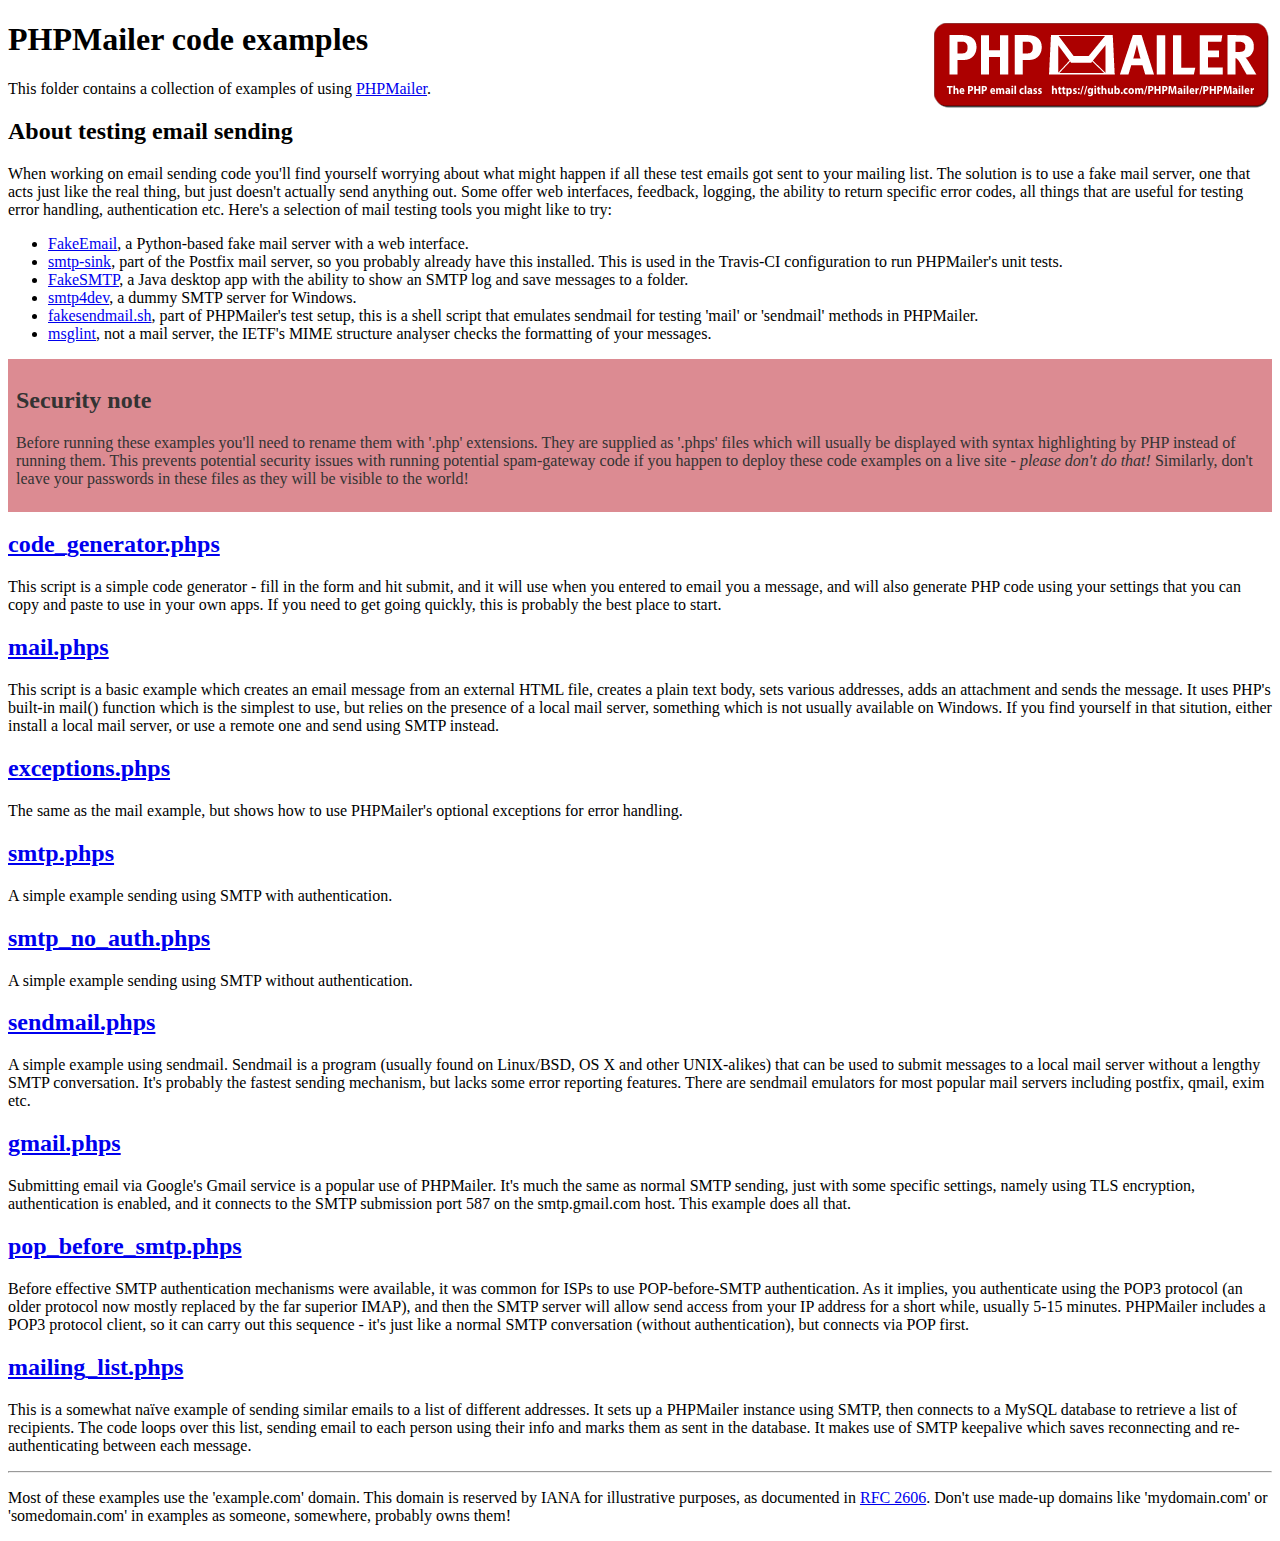
<file: inc/phpmailer/examples/index.html>
<!DOCTYPE html>
<html>
<head>
	<meta http-equiv="Content-Type" content="text/html; charset=utf-8" />
	<title>PHPMailer Examples</title>
</head>
<body>
<h1>PHPMailer code examples<a href="https://github.com/PHPMailer/PHPMailer"><img src="images/phpmailer.png" style="float:right; border:0;" alt="PHPMailer logo"></a></h1>
<p>This folder contains a collection of examples of using <a href="https://github.com/PHPMailer/PHPMailer">PHPMailer</a>.</p>
<h2>About testing email sending</h2>
<p>When working on email sending code you'll find yourself worrying about what might happen if all these test emails got sent to your mailing list. The solution is to use a fake mail server, one that acts just like the real thing, but just doesn't actually send anything out. Some offer web interfaces, feedback, logging, the ability to return specific error codes, all things that are useful for testing error handling, authentication etc. Here's a selection of mail testing tools you might like to try:</p>
<ul>
  <li><a href="https://github.com/isotoma/FakeEmail">FakeEmail</a>, a Python-based fake mail server with a web interface.</li>
  <li><a href="http://www.postfix.org/smtp-sink.1.html">smtp-sink</a>, part of the Postfix mail server, so you probably already have this installed. This is used in the Travis-CI configuration to run PHPMailer's unit tests.</li>
  <li><a href="https://github.com/Nilhcem/FakeSMTP">FakeSMTP</a>, a Java desktop app with the ability to show an SMTP log and save messages to a folder.</li>
  <li><a href="http://smtp4dev.codeplex.com">smtp4dev</a>, a dummy SMTP server for Windows.</li>
  <li><a href="https://github.com/PHPMailer/PHPMailer/blob/master/test/fakesendmail.sh">fakesendmail.sh</a>, part of PHPMailer's test setup, this is a shell script that emulates sendmail for testing 'mail' or 'sendmail' methods in PHPMailer.</li>
  <li><a href="http://tools.ietf.org/tools/msglint/">msglint</a>, not a mail server, the IETF's MIME structure analyser checks the formatting of your messages.</li>
</ul>
<div style="padding: 8px; color: #333333; background-color: #dc8b92">
<h2>Security note</h2>
<p>Before running these examples you'll need to rename them with '.php' extensions. They are supplied as '.phps' files which will usually be displayed with syntax highlighting by PHP instead of running them. This prevents potential security issues with running potential spam-gateway code if you happen to deploy these code examples on a live site - <em>please don't do that!</em> Similarly, don't leave your passwords in these files as they will be visible to the world!</p>
</div>
<h2><a href="code_generator.phps">code_generator.phps</a></h2>
<p>This script is a simple code generator - fill in the form and hit submit, and it will use when you entered to email you a message, and will also generate PHP code using your settings that you can copy and paste to use in your own apps. If you need to get going quickly, this is probably the best place to start.</p>
<h2><a href="mail.phps">mail.phps</a></h2>
<p>This script is a basic example which creates an email message from an external HTML file, creates a plain text body, sets various addresses, adds an attachment and sends the message. It uses PHP's built-in mail() function which is the simplest to use, but relies on the presence of a local mail server, something which is not usually available on Windows. If you find yourself in that sitution, either install a local mail server, or use a remote one and send using SMTP instead.</p>
<h2><a href="exceptions.phps">exceptions.phps</a></h2>
<p>The same as the mail example, but shows how to use PHPMailer's optional exceptions for error handling.</p>
<h2><a href="smtp.phps">smtp.phps</a></h2>
<p>A simple example sending using SMTP with authentication.</p>
<h2><a href="smtp_no_auth.phps">smtp_no_auth.phps</a></h2>
<p>A simple example sending using SMTP without authentication.</p>
<h2><a href="sendmail.phps">sendmail.phps</a></h2>
<p>A simple example using sendmail. Sendmail is a program (usually found on Linux/BSD, OS X and other UNIX-alikes) that can be used to submit messages to a local mail server without a lengthy SMTP conversation. It's probably the fastest sending mechanism, but lacks some error reporting features. There are sendmail emulators for most popular mail servers including postfix, qmail, exim etc.</p>
<h2><a href="gmail.phps">gmail.phps</a></h2>
<p>Submitting email via Google's Gmail service is a popular use of PHPMailer. It's much the same as normal SMTP sending, just with some specific settings, namely using TLS encryption, authentication is enabled, and it connects to the SMTP submission port 587 on the smtp.gmail.com host. This example does all that.</p>
<h2><a href="pop_before_smtp.phps">pop_before_smtp.phps</a></h2>
<p>Before effective SMTP authentication mechanisms were available, it was common for ISPs to use POP-before-SMTP authentication. As it implies, you authenticate using the POP3 protocol (an older protocol now mostly replaced by the far superior IMAP), and then the SMTP server will allow send access from your IP address for a short while, usually 5-15 minutes. PHPMailer includes a POP3 protocol client, so it can carry out this sequence - it's just like a normal SMTP conversation (without authentication), but connects via POP first.</p>
<h2><a href="mailing_list.phps">mailing_list.phps</a></h2>
<p>This is a somewhat naïve example of sending similar emails to a list of different addresses. It sets up a PHPMailer instance using SMTP, then connects to a MySQL database to retrieve a list of recipients. The code loops over this list, sending email to each person using their info and marks them as sent in the database. It makes use of SMTP keepalive which saves reconnecting and re-authenticating between each message.</p>
<hr>
<p>Most of these examples use the 'example.com' domain. This domain is reserved by IANA for illustrative purposes, as documented in <a href="http://tools.ietf.org/html/rfc2606">RFC 2606</a>. Don't use made-up domains like 'mydomain.com' or 'somedomain.com' in examples as someone, somewhere, probably owns them!</p>
</body>
</html>
</file>
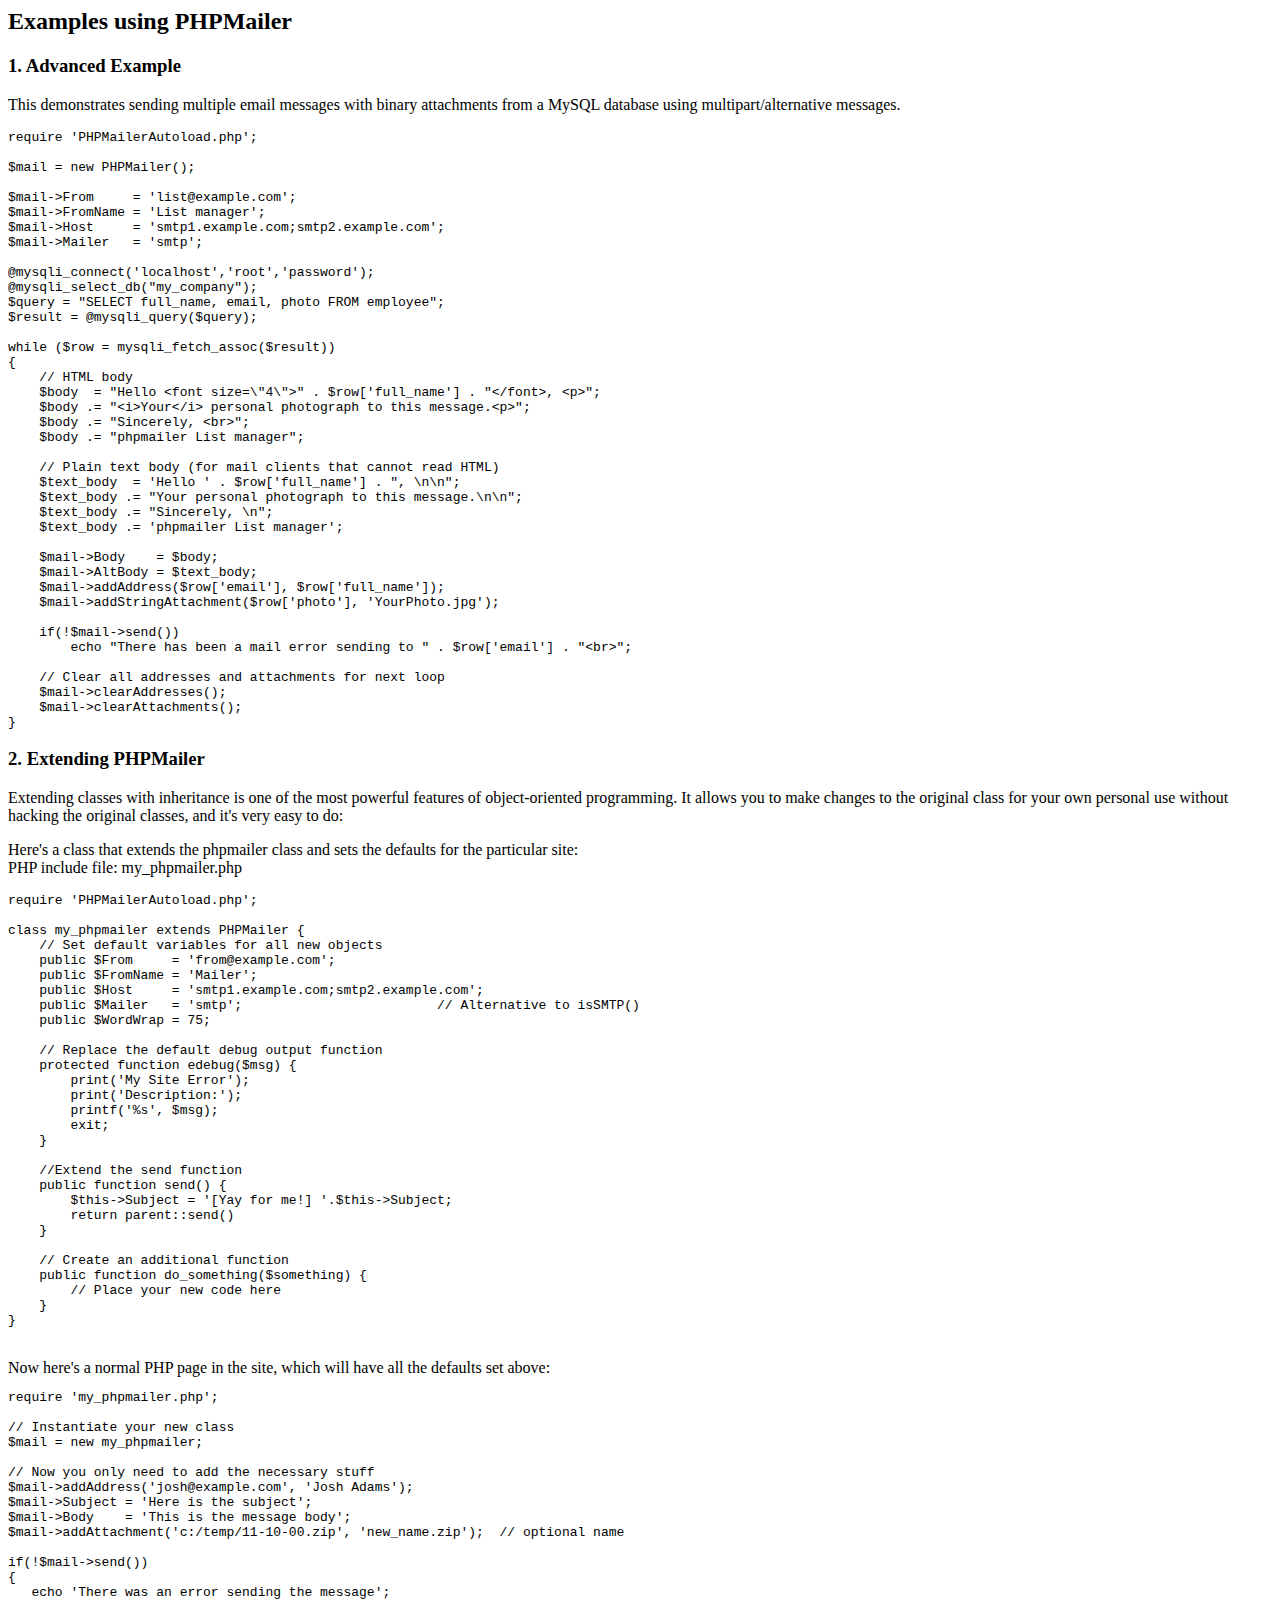
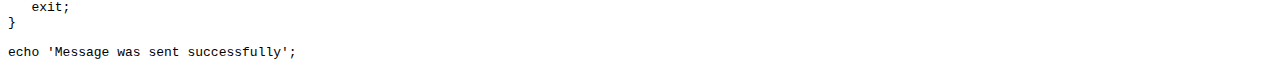
<file: inc/phpmailer/docs/extending.html>
<html>
<head>
<title>Examples using phpmailer</title>
</head>

<body>

<h2>Examples using PHPMailer</h2>

<h3>1. Advanced Example</h3>
<p>

This demonstrates sending multiple email messages with binary attachments
from a MySQL database using multipart/alternative messages.<p>

<pre>
require 'PHPMailerAutoload.php';

$mail = new PHPMailer();

$mail->From     = 'list@example.com';
$mail->FromName = 'List manager';
$mail->Host     = 'smtp1.example.com;smtp2.example.com';
$mail->Mailer   = 'smtp';

@mysqli_connect('localhost','root','password');
@mysqli_select_db("my_company");
$query = "SELECT full_name, email, photo FROM employee";
$result = @mysqli_query($query);

while ($row = mysqli_fetch_assoc($result))
{
    // HTML body
    $body  = "Hello &lt;font size=\"4\"&gt;" . $row['full_name'] . "&lt;/font&gt;, &lt;p&gt;";
    $body .= "&lt;i&gt;Your&lt;/i&gt; personal photograph to this message.&lt;p&gt;";
    $body .= "Sincerely, &lt;br&gt;";
    $body .= "phpmailer List manager";

    // Plain text body (for mail clients that cannot read HTML)
    $text_body  = 'Hello ' . $row['full_name'] . ", \n\n";
    $text_body .= "Your personal photograph to this message.\n\n";
    $text_body .= "Sincerely, \n";
    $text_body .= 'phpmailer List manager';

    $mail->Body    = $body;
    $mail->AltBody = $text_body;
    $mail->addAddress($row['email'], $row['full_name']);
    $mail->addStringAttachment($row['photo'], 'YourPhoto.jpg');

    if(!$mail->send())
        echo "There has been a mail error sending to " . $row['email'] . "&lt;br&gt;";

    // Clear all addresses and attachments for next loop
    $mail->clearAddresses();
    $mail->clearAttachments();
}
</pre>
<p>

<h3>2. Extending PHPMailer</h3>
<p>

Extending classes with inheritance is one of the most
powerful features of object-oriented programming. It allows you to make changes to the
original class for your own personal use without hacking the original
classes, and it's very easy to do:

<p>
Here's a class that extends the phpmailer class and sets the defaults
for the particular site:<br>
PHP include file: my_phpmailer.php
<p>

<pre>
require 'PHPMailerAutoload.php';

class my_phpmailer extends PHPMailer {
    // Set default variables for all new objects
    public $From     = 'from@example.com';
    public $FromName = 'Mailer';
    public $Host     = 'smtp1.example.com;smtp2.example.com';
    public $Mailer   = 'smtp';                         // Alternative to isSMTP()
    public $WordWrap = 75;

    // Replace the default debug output function
    protected function edebug($msg) {
        print('My Site Error');
        print('Description:');
        printf('%s', $msg);
        exit;
    }

    //Extend the send function
    public function send() {
        $this->Subject = '[Yay for me!] '.$this->Subject;
        return parent::send()
    }

    // Create an additional function
    public function do_something($something) {
        // Place your new code here
    }
}
</pre>
<br>
Now here's a normal PHP page in the site, which will have all the defaults set above:<br>

<pre>
require 'my_phpmailer.php';

// Instantiate your new class
$mail = new my_phpmailer;

// Now you only need to add the necessary stuff
$mail->addAddress('josh@example.com', 'Josh Adams');
$mail->Subject = 'Here is the subject';
$mail->Body    = 'This is the message body';
$mail->addAttachment('c:/temp/11-10-00.zip', 'new_name.zip');  // optional name

if(!$mail->send())
{
   echo 'There was an error sending the message';
   exit;
}

echo 'Message was sent successfully';
</pre>
</body>
</html>
</file>
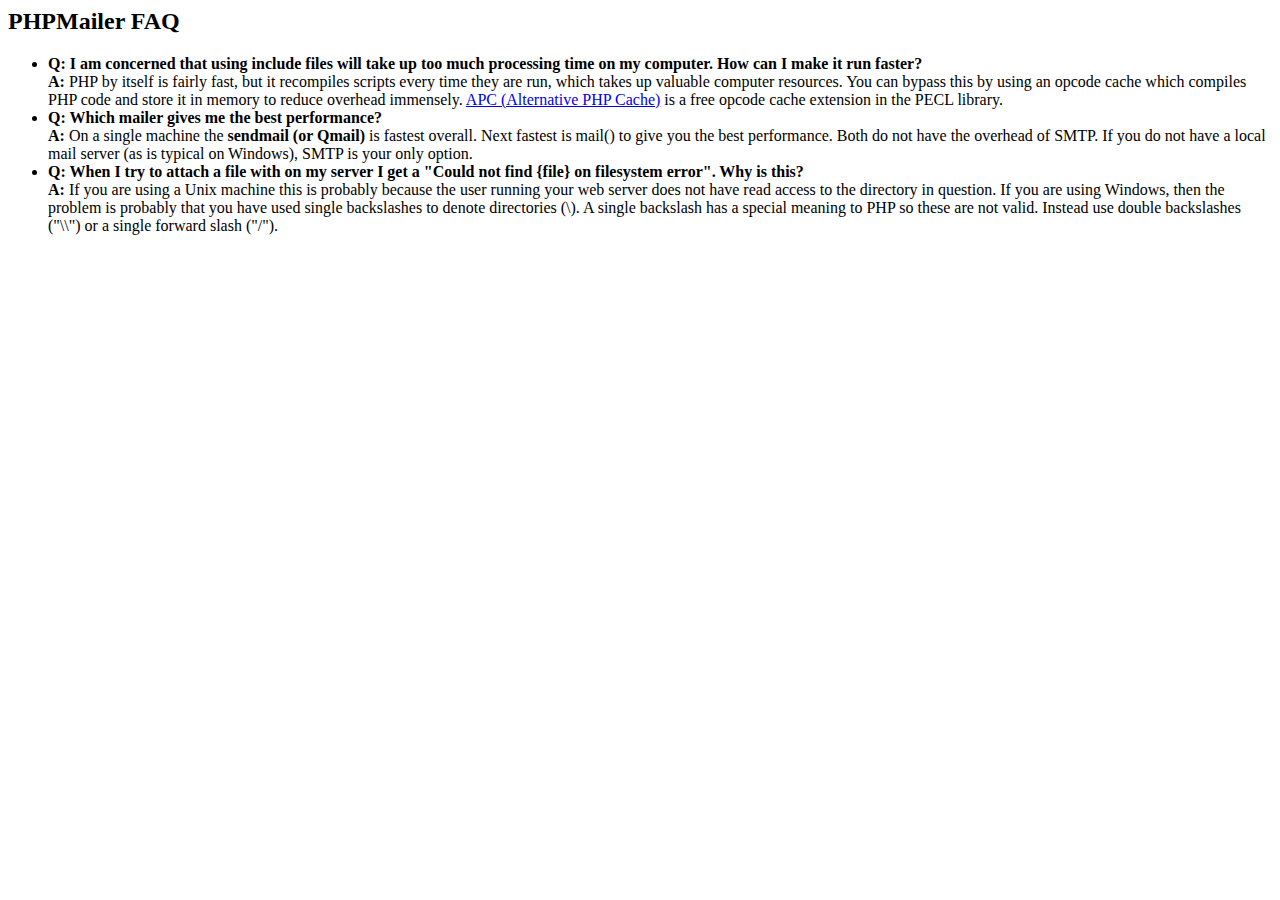
<file: inc/phpmailer/docs/faq.html>
﻿<html>
<head>
<title>PHPMailer FAQ</title>
</head>
<body>
<h2>PHPMailer FAQ</h2>
<ul>
    <li><strong>Q: I am concerned that using include files will take up too much
    processing time on my computer. How can I make it run faster?</strong><br>
    <strong>A:</strong> PHP by itself is fairly fast, but it recompiles scripts every time they are run, which takes up valuable
    computer resources. You can bypass this by using an opcode cache which compiles
    PHP code and store it in memory to reduce overhead immensely. <a href="http://www.php.net/apc/">APC
    (Alternative PHP Cache)</a> is a free opcode cache extension in the PECL library.</li>
    <li><strong>Q: Which mailer gives me the best performance?</strong><br>
    <strong>A:</strong> On a single machine the <strong>sendmail (or Qmail)</strong> is fastest overall.
    Next fastest is mail() to give you the best performance. Both do not have the overhead of SMTP.
    If you do not have a local mail server (as is typical on Windows), SMTP is your only option.</li>
    <li><strong>Q: When I try to attach a file with on my server I get a
    "Could not find {file} on filesystem error". Why is this?</strong><br>
    <strong>A:</strong> If you are using a Unix machine this is probably because the user
    running your web server does not have read access to the directory in question. If you are using Windows,
    then the problem is probably that you have used single backslashes to denote directories (\).
    A single backslash has a special meaning to PHP so these are not
    valid. Instead use double backslashes ("\\") or a single forward
    slash ("/").</li>
</ul>
</body>
</html>
</file>
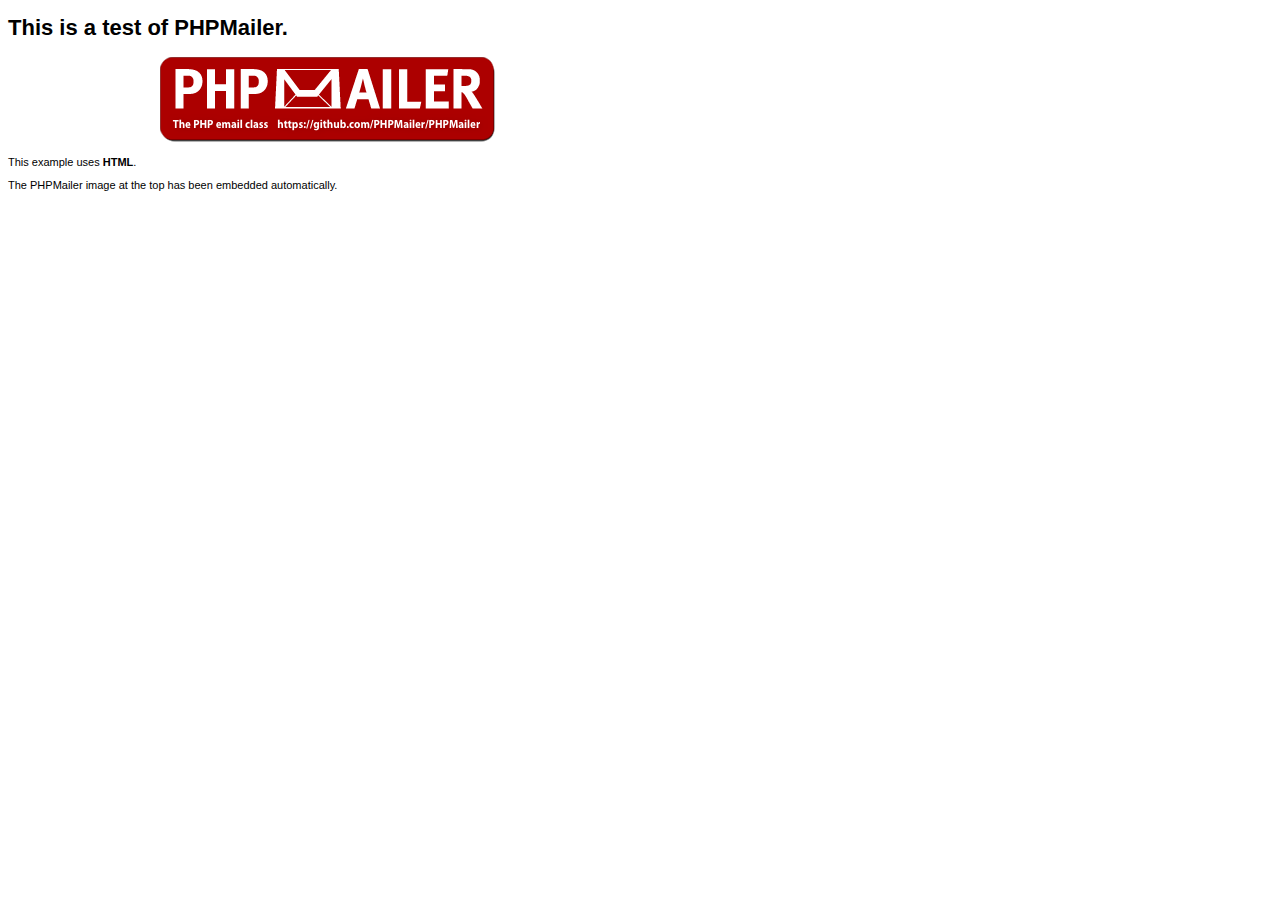
<file: inc/phpmailer/examples/contents.html>
<!DOCTYPE HTML PUBLIC "-//W3C//DTD HTML 4.01 Transitional//EN" "http://www.w3.org/TR/html4/loose.dtd">
<html>
<head>
  <meta http-equiv="Content-Type" content="text/html; charset=utf-8">
  <title>PHPMailer Test</title>
</head>
<body>
  <div style="width: 640px; font-family: Arial, Helvetica, sans-serif; font-size: 11px;">
    <h1>This is a test of PHPMailer.</h1>
    <div align="center">
      <a href="https://github.com/PHPMailer/PHPMailer/"><img src="images/phpmailer.png" height="90" width="340" alt="PHPMailer rocks"></a>
    </div>
    <p>This example uses <strong>HTML</strong>.</p>
    <p>The PHPMailer image at the top has been embedded automatically.</p>
  </div>
</body>
</html>
</file>
<file: css/pe-icon-7-stroke.css>
@font-face {
	font-family: 'Pe-icon-7-stroke';
	src:url('../fonts/Pe-icon-7-stroke.eot?d7yf1v');
	src:url('../fonts/Pe-icon-7-stroke.eot?#iefixd7yf1v') format('embedded-opentype'),
		url('../fonts/Pe-icon-7-stroke.woff?d7yf1v') format('woff'),
		url('../fonts/Pe-icon-7-stroke.ttf?d7yf1v') format('truetype'),
		url('../fonts/Pe-icon-7-stroke.svg?d7yf1v#Pe-icon-7-stroke') format('svg');
	font-weight: normal;
	font-style: normal;
}

[class^="pe-7s-"], [class*=" pe-7s-"] {
	display: inline-block;
	font-family: 'Pe-icon-7-stroke';
	speak: none;
	font-style: normal;
	font-weight: normal;
	font-variant: normal;
	text-transform: none;
	line-height: 1;

	/* Better Font Rendering =========== */
	-webkit-font-smoothing: antialiased;
	-moz-osx-font-smoothing: grayscale;
}

.pe-7s-album:before {
	content: "\e6aa";
}
.pe-7s-arc:before {
	content: "\e6ab";
}
.pe-7s-back-2:before {
	content: "\e6ac";
}
.pe-7s-bandaid:before {
	content: "\e6ad";
}
.pe-7s-car:before {
	content: "\e6ae";
}
.pe-7s-diamond:before {
	content: "\e6af";
}
.pe-7s-door-lock:before {
	content: "\e6b0";
}
.pe-7s-eyedropper:before {
	content: "\e6b1";
}
.pe-7s-female:before {
	content: "\e6b2";
}
.pe-7s-gym:before {
	content: "\e6b3";
}
.pe-7s-hammer:before {
	content: "\e6b4";
}
.pe-7s-headphones:before {
	content: "\e6b5";
}
.pe-7s-helm:before {
	content: "\e6b6";
}
.pe-7s-hourglass:before {
	content: "\e6b7";
}
.pe-7s-leaf:before {
	content: "\e6b8";
}
.pe-7s-magic-wand:before {
	content: "\e6b9";
}
.pe-7s-male:before {
	content: "\e6ba";
}
.pe-7s-map-2:before {
	content: "\e6bb";
}
.pe-7s-next-2:before {
	content: "\e6bc";
}
.pe-7s-paint-bucket:before {
	content: "\e6bd";
}
.pe-7s-pendrive:before {
	content: "\e6be";
}
.pe-7s-photo:before {
	content: "\e6bf";
}
.pe-7s-piggy:before {
	content: "\e6c0";
}
.pe-7s-plugin:before {
	content: "\e6c1";
}
.pe-7s-refresh-2:before {
	content: "\e6c2";
}
.pe-7s-rocket:before {
	content: "\e6c3";
}
.pe-7s-settings:before {
	content: "\e6c4";
}
.pe-7s-shield:before {
	content: "\e6c5";
}
.pe-7s-smile:before {
	content: "\e6c6";
}
.pe-7s-usb:before {
	content: "\e6c7";
}
.pe-7s-vector:before {
	content: "\e6c8";
}
.pe-7s-wine:before {
	content: "\e6c9";
}
.pe-7s-cloud-upload:before {
	content: "\e68a";
}
.pe-7s-cash:before {
	content: "\e68c";
}
.pe-7s-close:before {
	content: "\e680";
}
.pe-7s-bluetooth:before {
	content: "\e68d";
}
.pe-7s-cloud-download:before {
	content: "\e68b";
}
.pe-7s-way:before {
	content: "\e68e";
}
.pe-7s-close-circle:before {
	content: "\e681";
}
.pe-7s-id:before {
	content: "\e68f";
}
.pe-7s-angle-up:before {
	content: "\e682";
}
.pe-7s-wristwatch:before {
	content: "\e690";
}
.pe-7s-angle-up-circle:before {
	content: "\e683";
}
.pe-7s-world:before {
	content: "\e691";
}
.pe-7s-angle-right:before {
	content: "\e684";
}
.pe-7s-volume:before {
	content: "\e692";
}
.pe-7s-angle-right-circle:before {
	content: "\e685";
}
.pe-7s-users:before {
	content: "\e693";
}
.pe-7s-angle-left:before {
	content: "\e686";
}
.pe-7s-user-female:before {
	content: "\e694";
}
.pe-7s-angle-left-circle:before {
	content: "\e687";
}
.pe-7s-up-arrow:before {
	content: "\e695";
}
.pe-7s-angle-down:before {
	content: "\e688";
}
.pe-7s-switch:before {
	content: "\e696";
}
.pe-7s-angle-down-circle:before {
	content: "\e689";
}
.pe-7s-scissors:before {
	content: "\e697";
}
.pe-7s-wallet:before {
	content: "\e600";
}
.pe-7s-safe:before {
	content: "\e698";
}
.pe-7s-volume2:before {
	content: "\e601";
}
.pe-7s-volume1:before {
	content: "\e602";
}
.pe-7s-voicemail:before {
	content: "\e603";
}
.pe-7s-video:before {
	content: "\e604";
}
.pe-7s-user:before {
	content: "\e605";
}
.pe-7s-upload:before {
	content: "\e606";
}
.pe-7s-unlock:before {
	content: "\e607";
}
.pe-7s-umbrella:before {
	content: "\e608";
}
.pe-7s-trash:before {
	content: "\e609";
}
.pe-7s-tools:before {
	content: "\e60a";
}
.pe-7s-timer:before {
	content: "\e60b";
}
.pe-7s-ticket:before {
	content: "\e60c";
}
.pe-7s-target:before {
	content: "\e60d";
}
.pe-7s-sun:before {
	content: "\e60e";
}
.pe-7s-study:before {
	content: "\e60f";
}
.pe-7s-stopwatch:before {
	content: "\e610";
}
.pe-7s-star:before {
	content: "\e611";
}
.pe-7s-speaker:before {
	content: "\e612";
}
.pe-7s-signal:before {
	content: "\e613";
}
.pe-7s-shuffle:before {
	content: "\e614";
}
.pe-7s-shopbag:before {
	content: "\e615";
}
.pe-7s-share:before {
	content: "\e616";
}
.pe-7s-server:before {
	content: "\e617";
}
.pe-7s-search:before {
	content: "\e618";
}
.pe-7s-film:before {
	content: "\e6a5";
}
.pe-7s-science:before {
	content: "\e619";
}
.pe-7s-disk:before {
	content: "\e6a6";
}
.pe-7s-ribbon:before {
	content: "\e61a";
}
.pe-7s-repeat:before {
	content: "\e61b";
}
.pe-7s-refresh:before {
	content: "\e61c";
}
.pe-7s-add-user:before {
	content: "\e6a9";
}
.pe-7s-refresh-cloud:before {
	content: "\e61d";
}
.pe-7s-paperclip:before {
	content: "\e69c";
}
.pe-7s-radio:before {
	content: "\e61e";
}
.pe-7s-note2:before {
	content: "\e69d";
}
.pe-7s-print:before {
	content: "\e61f";
}
.pe-7s-network:before {
	content: "\e69e";
}
.pe-7s-prev:before {
	content: "\e620";
}
.pe-7s-mute:before {
	content: "\e69f";
}
.pe-7s-power:before {
	content: "\e621";
}
.pe-7s-medal:before {
	content: "\e6a0";
}
.pe-7s-portfolio:before {
	content: "\e622";
}
.pe-7s-like2:before {
	content: "\e6a1";
}
.pe-7s-plus:before {
	content: "\e623";
}
.pe-7s-left-arrow:before {
	content: "\e6a2";
}
.pe-7s-play:before {
	content: "\e624";
}
.pe-7s-key:before {
	content: "\e6a3";
}
.pe-7s-plane:before {
	content: "\e625";
}
.pe-7s-joy:before {
	content: "\e6a4";
}
.pe-7s-photo-gallery:before {
	content: "\e626";
}
.pe-7s-pin:before {
	content: "\e69b";
}
.pe-7s-phone:before {
	content: "\e627";
}
.pe-7s-plug:before {
	content: "\e69a";
}
.pe-7s-pen:before {
	content: "\e628";
}
.pe-7s-right-arrow:before {
	content: "\e699";
}
.pe-7s-paper-plane:before {
	content: "\e629";
}
.pe-7s-delete-user:before {
	content: "\e6a7";
}
.pe-7s-paint:before {
	content: "\e62a";
}
.pe-7s-bottom-arrow:before {
	content: "\e6a8";
}
.pe-7s-notebook:before {
	content: "\e62b";
}
.pe-7s-note:before {
	content: "\e62c";
}
.pe-7s-next:before {
	content: "\e62d";
}
.pe-7s-news-paper:before {
	content: "\e62e";
}
.pe-7s-musiclist:before {
	content: "\e62f";
}
.pe-7s-music:before {
	content: "\e630";
}
.pe-7s-mouse:before {
	content: "\e631";
}
.pe-7s-more:before {
	content: "\e632";
}
.pe-7s-moon:before {
	content: "\e633";
}
.pe-7s-monitor:before {
	content: "\e634";
}
.pe-7s-micro:before {
	content: "\e635";
}
.pe-7s-menu:before {
	content: "\e636";
}
.pe-7s-map:before {
	content: "\e637";
}
.pe-7s-map-marker:before {
	content: "\e638";
}
.pe-7s-mail:before {
	content: "\e639";
}
.pe-7s-mail-open:before {
	content: "\e63a";
}
.pe-7s-mail-open-file:before {
	content: "\e63b";
}
.pe-7s-magnet:before {
	content: "\e63c";
}
.pe-7s-loop:before {
	content: "\e63d";
}
.pe-7s-look:before {
	content: "\e63e";
}
.pe-7s-lock:before {
	content: "\e63f";
}
.pe-7s-lintern:before {
	content: "\e640";
}
.pe-7s-link:before {
	content: "\e641";
}
.pe-7s-like:before {
	content: "\e642";
}
.pe-7s-light:before {
	content: "\e643";
}
.pe-7s-less:before {
	content: "\e644";
}
.pe-7s-keypad:before {
	content: "\e645";
}
.pe-7s-junk:before {
	content: "\e646";
}
.pe-7s-info:before {
	content: "\e647";
}
.pe-7s-home:before {
	content: "\e648";
}
.pe-7s-help2:before {
	content: "\e649";
}
.pe-7s-help1:before {
	content: "\e64a";
}
.pe-7s-graph3:before {
	content: "\e64b";
}
.pe-7s-graph2:before {
	content: "\e64c";
}
.pe-7s-graph1:before {
	content: "\e64d";
}
.pe-7s-graph:before {
	content: "\e64e";
}
.pe-7s-global:before {
	content: "\e64f";
}
.pe-7s-gleam:before {
	content: "\e650";
}
.pe-7s-glasses:before {
	content: "\e651";
}
.pe-7s-gift:before {
	content: "\e652";
}
.pe-7s-folder:before {
	content: "\e653";
}
.pe-7s-flag:before {
	content: "\e654";
}
.pe-7s-filter:before {
	content: "\e655";
}
.pe-7s-file:before {
	content: "\e656";
}
.pe-7s-expand1:before {
	content: "\e657";
}
.pe-7s-exapnd2:before {
	content: "\e658";
}
.pe-7s-edit:before {
	content: "\e659";
}
.pe-7s-drop:before {
	content: "\e65a";
}
.pe-7s-drawer:before {
	content: "\e65b";
}
.pe-7s-download:before {
	content: "\e65c";
}
.pe-7s-display2:before {
	content: "\e65d";
}
.pe-7s-display1:before {
	content: "\e65e";
}
.pe-7s-diskette:before {
	content: "\e65f";
}
.pe-7s-date:before {
	content: "\e660";
}
.pe-7s-cup:before {
	content: "\e661";
}
.pe-7s-culture:before {
	content: "\e662";
}
.pe-7s-crop:before {
	content: "\e663";
}
.pe-7s-credit:before {
	content: "\e664";
}
.pe-7s-copy-file:before {
	content: "\e665";
}
.pe-7s-config:before {
	content: "\e666";
}
.pe-7s-compass:before {
	content: "\e667";
}
.pe-7s-comment:before {
	content: "\e668";
}
.pe-7s-coffee:before {
	content: "\e669";
}
.pe-7s-cloud:before {
	content: "\e66a";
}
.pe-7s-clock:before {
	content: "\e66b";
}
.pe-7s-check:before {
	content: "\e66c";
}
.pe-7s-chat:before {
	content: "\e66d";
}
.pe-7s-cart:before {
	content: "\e66e";
}
.pe-7s-camera:before {
	content: "\e66f";
}
.pe-7s-call:before {
	content: "\e670";
}
.pe-7s-calculator:before {
	content: "\e671";
}
.pe-7s-browser:before {
	content: "\e672";
}
.pe-7s-box2:before {
	content: "\e673";
}
.pe-7s-box1:before {
	content: "\e674";
}
.pe-7s-bookmarks:before {
	content: "\e675";
}
.pe-7s-bicycle:before {
	content: "\e676";
}
.pe-7s-bell:before {
	content: "\e677";
}
.pe-7s-battery:before {
	content: "\e678";
}
.pe-7s-ball:before {
	content: "\e679";
}
.pe-7s-back:before {
	content: "\e67a";
}
.pe-7s-attention:before {
	content: "\e67b";
}
.pe-7s-anchor:before {
	content: "\e67c";
}
.pe-7s-albums:before {
	content: "\e67d";
}
.pe-7s-alarm:before {
	content: "\e67e";
}
.pe-7s-airplay:before {
	content: "\e67f";
}
</file>
<file: css/font.css>
/* Generated by Font Squirrel (http://www.fontsquirrel.com) on December 29, 2014 */



@font-face {
    font-family: 'montserratregular';
    src: url('../fonts/montserrat-regular-webfont.eot');
    src: url('../fonts/montserrat-regular-webfont.eot?#iefix') format('embedded-opentype'),
         url('../fonts/montserrat-regular-webfont.woff2') format('woff2'),
         url('../fonts/montserrat-regular-webfont.woff') format('woff'),
         url('../fonts/montserrat-regular-webfont.ttf') format('truetype'),
         url('../fonts/montserrat-regular-webfont.svg#montserratregular') format('svg');
    font-weight: normal;
    font-style: normal;

}




@font-face {
    font-family: 'montserratbold';
    src: url('../fonts/montserrat-bold-webfont.eot');
    src: url('../fonts/montserrat-bold-webfont.eot?#iefix') format('embedded-opentype'),
         url('../fonts/montserrat-bold-webfont.woff2') format('woff2'),
         url('../fonts/montserrat-bold-webfont.woff') format('woff'),
         url('../fonts/montserrat-bold-webfont.ttf') format('truetype'),
         url('../fonts/montserrat-bold-webfont.svg#montserratbold') format('svg');
    font-weight: normal;
    font-style: normal;

}




@font-face {
    font-family: 'montserratlight';
    src: url('../fonts/montserrat-light-webfont.eot');
    src: url('../fonts/montserrat-light-webfont.eot?#iefix') format('embedded-opentype'),
         url('../fonts/montserrat-light-webfont.woff2') format('woff2'),
         url('../fonts/montserrat-light-webfont.woff') format('woff'),
         url('../fonts/montserrat-light-webfont.ttf') format('truetype'),
         url('../fonts/montserrat-light-webfont.svg#montserratlight') format('svg');
    font-weight: normal;
    font-style: normal;

}




@font-face {
    font-family: 'montserrathairline';
    src: url('../fonts/montserrat-hairline-webfont.eot');
    src: url('../fonts/montserrat-hairline-webfont.eot?#iefix') format('embedded-opentype'),
         url('../fonts/montserrat-hairline-webfont.woff2') format('woff2'),
         url('../fonts/montserrat-hairline-webfont.woff') format('woff'),
         url('../fonts/montserrat-hairline-webfont.ttf') format('truetype'),
         url('../fonts/montserrat-hairline-webfont.svg#montserrathairline') format('svg');
    font-weight: normal;
    font-style: normal;

}




@font-face {
    font-family: 'montserratblack';
    src: url('../fonts/montserrat-black-webfont.eot');
    src: url('../fonts/montserrat-black-webfont.eot?#iefix') format('embedded-opentype'),
         url('../fonts/montserrat-black-webfont.woff2') format('woff2'),
         url('../fonts/montserrat-black-webfont.woff') format('woff'),
         url('../fonts/montserrat-black-webfont.ttf') format('truetype'),
         url('../fonts/montserrat-black-webfont.svg#montserratblack') format('svg');
    font-weight: normal;
    font-style: normal;

}
</file>
<file: css/salvattore.css>
/*
   Spezific styling for salvattore
   Feel free to edit it as you like
   More info at http://salvattore.com
 */

/* Base styles */
.column {
    float: left;
}
.size-1of4 {
    width: 25%;
}
.size-1of3 {
    width: 33.333%;
}
.size-1of2 {
    width: 50%;
}

/* Configurate salvattore with media queries */
@media screen and (max-width: 450px) {
    #timeline[data-columns]::before {
        content: '1 .column';
    }
}

@media screen and (min-width: 451px) and (max-width: 700px) {
    #timeline[data-columns]::before {
        content: '2 .column.size-1of2';
    }
}

@media screen and (min-width: 701px) and (max-width: 850px) {
    #timeline[data-columns]::before {
        content: '3 .column.size-1of3';
    }
}

@media screen and (min-width: 851px) {
    #timeline[data-columns]::before {
        content: '4 .column.size-1of4';
    }
}
</file>
<file: css/revolution.css>
/*-----------------------------------------------------------------------------

	-	Revolution Slider 4.1 Captions -

		Screen Stylesheet

version:   	1.4.5
date:      	27/11/13
author:		themepunch
email:     	info@themepunch.com
website:   	http://www.themepunch.com
-----------------------------------------------------------------------------*/



/*************************
	-	CAPTIONS	-
**************************/

.tp-static-layers	{	position:absolute; z-index:505; top:0px;left:0px}

.tp-hide-revslider,.tp-caption.tp-hidden-caption	{	visibility:hidden !important; display:none !important}


.tp-caption { z-index:1; white-space:nowrap}

.tp-caption-demo .tp-caption	{	position:relative !important; display:inline-block; margin-bottom:10px; margin-right:20px !important}


.tp-caption.whitedivider3px {

	color: #000000;
	text-shadow: none;
	background-color: rgb(255, 255, 255);
	background-color: rgba(255, 255, 255, 1);
	text-decoration: none;
	min-width: 408px;
	min-height: 3px;
	background-position: initial initial;
	background-repeat: initial initial;
	border-width: 0px;
	border-color: #000000;
	border-style: none;
}


.tp-caption.finewide_large_white {
color:#ffffff;
text-shadow:none;
font-size:60px;
line-height:60px;
font-weight:300;
font-family:"Open Sans", sans-serif;
background-color:transparent;
text-decoration:none;
text-transform:uppercase;
letter-spacing:8px;
border-width:0px;
border-color:rgb(0, 0, 0);
border-style:none;
}

.tp-caption.whitedivider3px {
color:#000000;
text-shadow:none;
background-color:rgb(255, 255, 255);
background-color:rgba(255, 255, 255, 1);
text-decoration:none;
font-size:0px;
line-height:0;
min-width:468px;
min-height:3px;
border-width:0px;
border-color:rgb(0, 0, 0);
border-style:none;
}

.tp-caption.finewide_medium_white {
color:#ffffff;
text-shadow:none;
font-size:37px;
line-height:37px;
font-weight:300;
font-family:"Open Sans", sans-serif;
background-color:transparent;
text-decoration:none;
text-transform:uppercase;
letter-spacing:5px;
border-width:0px;
border-color:rgb(0, 0, 0);
border-style:none;
}

.tp-caption.boldwide_small_white {
font-size:25px;
line-height:25px;
font-weight:800;
font-family:"Open Sans", sans-serif;
color:rgb(255, 255, 255);
text-decoration:none;
background-color:transparent;
text-shadow:none;
text-transform:uppercase;
letter-spacing:5px;
border-width:0px;
border-color:rgb(0, 0, 0);
border-style:none;
}

.tp-caption.whitedivider3px_vertical {
color:#000000;
text-shadow:none;
background-color:rgb(255, 255, 255);
background-color:rgba(255, 255, 255, 1);
text-decoration:none;
font-size:0px;
line-height:0;
min-width:3px;
min-height:130px;
border-width:0px;
border-color:rgb(0, 0, 0);
border-style:none;
}

.tp-caption.finewide_small_white {
color:#ffffff;
text-shadow:none;
font-size:25px;
line-height:25px;
font-weight:300;
font-family:"Open Sans", sans-serif;
background-color:transparent;
text-decoration:none;
text-transform:uppercase;
letter-spacing:5px;
border-width:0px;
border-color:rgb(0, 0, 0);
border-style:none;
}

.tp-caption.finewide_verysmall_white_mw {
font-size:13px;
line-height:25px;
font-weight:400;
font-family:"Open Sans", sans-serif;
color:#ffffff;
text-decoration:none;
background-color:transparent;
text-shadow:none;
text-transform:uppercase;
letter-spacing:5px;
max-width:470px;
white-space:normal !important;
border-width:0px;
border-color:rgb(0, 0, 0);
border-style:none;
}

.tp-caption.lightgrey_divider {
text-decoration:none;
background-color:rgb(235, 235, 235);
background-color:rgba(235, 235, 235, 1);
width:370px;
height:3px;
background-position:initial initial;
background-repeat:initial initial;
border-width:0px;
border-color:rgb(34, 34, 34);
border-style:none;
}

.tp-caption.finewide_large_white {
color: #FFF;
text-shadow: none;
font-size: 60px;
line-height: 60px;
font-weight: 300;
font-family: "Open Sans", sans-serif;
background-color: rgba(0, 0, 0, 0);
text-decoration: none;
text-transform: uppercase;
letter-spacing: 8px;
border-width: 0px;
border-color: #000;
border-style: none;
}

.tp-caption.finewide_medium_white {
color: #FFF;
text-shadow: none;
font-size: 34px;
line-height: 34px;
font-weight: 300;
font-family: "Open Sans", sans-serif;
background-color: rgba(0, 0, 0, 0);
text-decoration: none;
text-transform: uppercase;
letter-spacing: 5px;
border-width: 0px;
border-color: #000;
border-style: none;
}

.tp-caption.huge_red {
position:absolute;
color:rgb(223,75,107);
font-weight:400;
font-size:150px;
line-height:130px;
font-family: 'Oswald', sans-serif;
margin:0px;
border-width:0px;
border-style:none;
white-space:nowrap;
background-color:rgb(45,49,54);
padding:0px;
}

.tp-caption.middle_yellow {
position:absolute;
color:rgb(251,213,114);
font-weight:600;
font-size:50px;
line-height:50px;
font-family: 'Open Sans', sans-serif;
margin:0px;
border-width:0px;
border-style:none;
white-space:nowrap;
}

.tp-caption.huge_thin_yellow {
	position:absolute;
color:rgb(251,213,114);
font-weight:300;
font-size:90px;
line-height:90px;
font-family: 'Open Sans', sans-serif;
margin:0px;
letter-spacing: 20px;
border-width:0px;
border-style:none;
white-space:nowrap;
}

.tp-caption.big_dark {
position:absolute;
color:#333;
font-weight:700;
font-size:70px;
line-height:70px;
font-family:"Open Sans";
margin:0px;
border-width:0px;
border-style:none;
white-space:nowrap;
}

.tp-caption.medium_dark {
position:absolute;
color:#333;
font-weight:300;
font-size:40px;
line-height:40px;
font-family:"Open Sans";
margin:0px;
letter-spacing: 5px;
border-width:0px;
border-style:none;
white-space:nowrap;
}


.tp-caption.medium_grey {
position:absolute;
color:#fff;
text-shadow:0px 2px 5px rgba(0, 0, 0, 0.5);
font-weight:700;
font-size:20px;
line-height:20px;
font-family:Arial;
padding:2px 4px;
margin:0px;
border-width:0px;
border-style:none;
background-color:#888;
white-space:nowrap;
}

.tp-caption.small_text {
position:absolute;
color:#fff;
text-shadow:0px 2px 5px rgba(0, 0, 0, 0.5);
font-weight:700;
font-size:14px;
line-height:20px;
font-family:Arial;
margin:0px;
border-width:0px;
border-style:none;
white-space:nowrap;
}

.tp-caption.medium_text {
position:absolute;
color:#fff;
text-shadow:0px 2px 5px rgba(0, 0, 0, 0.5);
font-weight:700;
font-size:20px;
line-height:20px;
font-family:Arial;
margin:0px;
border-width:0px;
border-style:none;
white-space:nowrap;
}


.tp-caption.large_bold_white_25 {
font-size:55px;
line-height:65px;
font-weight:700;
font-family:"Open Sans";
color:#fff;
text-decoration:none;
background-color:transparent;
text-align:center;
text-shadow:#000 0px 5px 10px;
border-width:0px;
border-color:rgb(255, 255, 255);
border-style:none;
}

.tp-caption.medium_text_shadow {
font-size:25px;
line-height:25px;
font-weight:600;
font-family:"Open Sans";
color:#fff;
text-decoration:none;
background-color:transparent;
text-align:center;
text-shadow:#000 0px 5px 10px;
border-width:0px;
border-color:rgb(255, 255, 255);
border-style:none;
}

.tp-caption.large_text {
position:absolute;
color:#fff;
text-shadow:0px 2px 5px rgba(0, 0, 0, 0.5);
font-weight:700;
font-size:40px;
line-height:40px;
font-family:Arial;
margin:0px;
border-width:0px;
border-style:none;
white-space:nowrap;
}

.tp-caption.medium_bold_grey {
font-size:30px;
line-height:30px;
font-weight:800;
font-family:"Open Sans";
color:rgb(102, 102, 102);
text-decoration:none;
background-color:transparent;
text-shadow:none;
margin:0px;
padding:1px 4px 0px;
border-width:0px;
border-color:rgb(255, 214, 88);
border-style:none;
}

.tp-caption.very_large_text {
position:absolute;
color:#fff;
text-shadow:0px 2px 5px rgba(0, 0, 0, 0.5);
font-weight:700;
font-size:60px;
line-height:60px;
font-family:Arial;
margin:0px;
border-width:0px;
border-style:none;
white-space:nowrap;
letter-spacing:-2px;
}

.tp-caption.very_big_white {
position:absolute;
color:#fff;
text-shadow:none;
font-weight:800;
font-size:60px;
line-height:60px;
font-family:Arial;
margin:0px;
border-width:0px;
border-style:none;
white-space:nowrap;
padding:0px 4px;
padding-top:1px;
background-color:#000;
}

.tp-caption.very_big_black {
position:absolute;
color:#000;
text-shadow:none;
font-weight:700;
font-size:60px;
line-height:60px;
font-family:Arial;
margin:0px;
border-width:0px;
border-style:none;
white-space:nowrap;
padding:0px 4px;
padding-top:1px;
background-color:#fff;
}

.tp-caption.modern_medium_fat {
position:absolute;
color:#000;
text-shadow:none;
font-weight:800;
font-size:24px;
line-height:20px;
font-family:"Open Sans", sans-serif;
margin:0px;
border-width:0px;
border-style:none;
white-space:nowrap;
}

.tp-caption.modern_medium_fat_white {
position:absolute;
color:#fff;
text-shadow:none;
font-weight:800;
font-size:24px;
line-height:20px;
font-family:"Open Sans", sans-serif;
margin:0px;
border-width:0px;
border-style:none;
white-space:nowrap;
}

.tp-caption.modern_medium_light {
position:absolute;
color:#000;
text-shadow:none;
font-weight:300;
font-size:24px;
line-height:20px;
font-family:"Open Sans", sans-serif;
margin:0px;
border-width:0px;
border-style:none;
white-space:nowrap;
}

.tp-caption.modern_big_bluebg {
position:absolute;
color:#fff;
text-shadow:none;
font-weight:800;
font-size:30px;
line-height:36px;
font-family:"Open Sans", sans-serif;
padding:3px 10px;
margin:0px;
border-width:0px;
border-style:none;
background-color:#4e5b6c;
letter-spacing:0;
}

.tp-caption.modern_big_redbg {
position:absolute;
color:#fff;
text-shadow:none;
font-weight:300;
font-size:30px;
line-height:36px;
font-family:"Open Sans", sans-serif;
padding:3px 10px;
padding-top:1px;
margin:0px;
border-width:0px;
border-style:none;
background-color:#de543e;
letter-spacing:0;
}

.tp-caption.modern_small_text_dark {
position:absolute;
color:#555;
text-shadow:none;
font-size:14px;
line-height:22px;
font-family:Arial;
margin:0px;
border-width:0px;
border-style:none;
white-space:nowrap;
}

.tp-caption.boxshadow {
-moz-box-shadow:0px 0px 20px rgba(0, 0, 0, 0.5);
-webkit-box-shadow:0px 0px 20px rgba(0, 0, 0, 0.5);
box-shadow:0px 0px 20px rgba(0, 0, 0, 0.5);
}

.tp-caption.black {
color:#000;
text-shadow:none;
}

.tp-caption.noshadow {
text-shadow:none;
}

.tp-caption a {
color:#ff7302;
text-shadow:none;
-webkit-transition:all 0.2s ease-out;
-moz-transition:all 0.2s ease-out;
-o-transition:all 0.2s ease-out;
-ms-transition:all 0.2s ease-out;
}

.tp-caption a:hover {
color:#ffa902;
}

.tp-caption.thinheadline_dark {
position:absolute;
color:rgba(0,0,0,0.85);
text-shadow:none;
font-weight:300;
font-size:30px;
line-height:30px;
font-family:"Open Sans";
background-color:transparent;
}

.tp-caption.thintext_dark {
position:absolute;
color:rgba(0,0,0,0.85);
text-shadow:none;
font-weight:300;
font-size:16px;
line-height:26px;
font-family:"Open Sans";
background-color:transparent;
}

.tp-caption.medium_bg_red a {
	color: #fff;
    text-decoration: none;
}

.tp-caption.medium_bg_red a:hover {
	color: #fff;
    text-decoration: underline;
}

.tp-caption.smoothcircle {
font-size:30px;
line-height:75px;
font-weight:800;
font-family:"Open Sans";
color:rgb(255, 255, 255);
text-decoration:none;
background-color:rgb(0, 0, 0);
background-color:rgba(0, 0, 0, 0.498039);
padding:50px 25px;
text-align:center;
border-radius:500px 500px 500px 500px;
border-width:0px;
border-color:rgb(0, 0, 0);
border-style:none;
}

.tp-caption.largeblackbg {
font-size:50px;
line-height:70px;
font-weight:300;
font-family:"Open Sans";
color:rgb(255, 255, 255);
text-decoration:none;
background-color:rgb(0, 0, 0);
padding:0px 20px 5px;
text-shadow:none;
border-width:0px;
border-color:rgb(255, 255, 255);
border-style:none;
}

.tp-caption.largepinkbg {
position:absolute;
color:#fff;
text-shadow:none;
font-weight:300;
font-size:50px;
line-height:70px;
font-family:"Open Sans";
background-color:#db4360;
padding:0px 20px;
-webkit-border-radius:0px;
-moz-border-radius:0px;
border-radius:0px;
}

.tp-caption.largewhitebg {
position:absolute;
color:#000;
text-shadow:none;
font-weight:300;
font-size:50px;
line-height:70px;
font-family:"Open Sans";
background-color:#fff;
padding:0px 20px;
-webkit-border-radius:0px;
-moz-border-radius:0px;
border-radius:0px;
}

.tp-caption.largegreenbg {
position:absolute;
color:#fff;
text-shadow:none;
font-weight:300;
font-size:50px;
line-height:70px;
font-family:"Open Sans";
background-color:#67ae73;
padding:0px 20px;
-webkit-border-radius:0px;
-moz-border-radius:0px;
border-radius:0px;
}

.tp-caption.excerpt {
font-size:36px;
line-height:36px;
font-weight:700;
font-family:Arial;
color:#ffffff;
text-decoration:none;
background-color:rgba(0, 0, 0, 1);
text-shadow:none;
margin:0px;
letter-spacing:-1.5px;
padding:1px 4px 0px 4px;
width:150px;
white-space:normal !important;
height:auto;
border-width:0px;
border-color:rgb(255, 255, 255);
border-style:none;
}

.tp-caption.large_bold_grey {
font-size:60px;
line-height:60px;
font-weight:800;
font-family:"Open Sans";
color:rgb(102, 102, 102);
text-decoration:none;
background-color:transparent;
text-shadow:none;
margin:0px;
padding:1px 4px 0px;
border-width:0px;
border-color:rgb(255, 214, 88);
border-style:none;
}

.tp-caption.medium_thin_grey {
font-size:34px;
line-height:30px;
font-weight:300;
font-family:"Open Sans";
color:rgb(102, 102, 102);
text-decoration:none;
background-color:transparent;
padding:1px 4px 0px;
text-shadow:none;
margin:0px;
border-width:0px;
border-color:rgb(255, 214, 88);
border-style:none;
}

.tp-caption.small_thin_grey {
font-size:18px;
line-height:26px;
font-weight:300;
font-family:"Open Sans";
color:rgb(117, 117, 117);
text-decoration:none;
background-color:transparent;
padding:1px 4px 0px;
text-shadow:none;
margin:0px;
border-width:0px;
border-color:rgb(255, 214, 88);
border-style:none;
}

.tp-caption.lightgrey_divider {
text-decoration:none;
background-color:rgba(235, 235, 235, 1);
width:370px;
height:3px;
background-position:initial initial;
background-repeat:initial initial;
border-width:0px;
border-color:rgb(34, 34, 34);
border-style:none;
}

.tp-caption.large_bold_darkblue {
font-size:58px;
line-height:60px;
font-weight:800;
font-family:"Open Sans";
color:rgb(52, 73, 94);
text-decoration:none;
background-color:transparent;
border-width:0px;
border-color:rgb(255, 214, 88);
border-style:none;
}

.tp-caption.medium_bg_darkblue {
font-size:20px;
line-height:20px;
font-weight:800;
font-family:"Open Sans";
color:rgb(255, 255, 255);
text-decoration:none;
background-color:rgb(52, 73, 94);
padding:10px;
border-width:0px;
border-color:rgb(255, 214, 88);
border-style:none;
}

.tp-caption.medium_bold_red {
font-size:24px;
line-height:30px;
font-weight:800;
font-family:"Open Sans";
color:rgb(227, 58, 12);
text-decoration:none;
background-color:transparent;
padding:0px;
border-width:0px;
border-color:rgb(255, 214, 88);
border-style:none;
}

.tp-caption.medium_light_red {
font-size:21px;
line-height:26px;
font-weight:300;
font-family:"Open Sans";
color:rgb(227, 58, 12);
text-decoration:none;
background-color:transparent;
padding:0px;
border-width:0px;
border-color:rgb(255, 214, 88);
border-style:none;
}

.tp-caption.medium_bg_red {
font-size:20px;
line-height:20px;
font-weight:800;
font-family:"Open Sans";
color:rgb(255, 255, 255);
text-decoration:none;
background-color:rgb(227, 58, 12);
padding:10px;
border-width:0px;
border-color:rgb(255, 214, 88);
border-style:none;
}

.tp-caption.medium_bold_orange {
font-size:24px;
line-height:30px;
font-weight:800;
font-family:"Open Sans";
color:rgb(243, 156, 18);
text-decoration:none;
background-color:transparent;
border-width:0px;
border-color:rgb(255, 214, 88);
border-style:none;
}

.tp-caption.medium_bg_orange {
font-size:20px;
line-height:20px;
font-weight:800;
font-family:"Open Sans";
color:rgb(255, 255, 255);
text-decoration:none;
background-color:rgb(243, 156, 18);
padding:10px;
border-width:0px;
border-color:rgb(255, 214, 88);
border-style:none;
}

.tp-caption.grassfloor {
text-decoration:none;
background-color:rgba(160, 179, 151, 1);
width:4000px;
height:150px;
border-width:0px;
border-color:rgb(34, 34, 34);
border-style:none;
}

.tp-caption.large_bold_white {
font-size:58px;
line-height:60px;
font-weight:800;
font-family:"Open Sans";
color:rgb(255, 255, 255);
text-decoration:none;
background-color:transparent;
border-width:0px;
border-color:rgb(255, 214, 88);
border-style:none;
}

.tp-caption.medium_light_white {
font-size:30px;
line-height:36px;
font-weight:300;
font-family:"Open Sans";
color:rgb(255, 255, 255);
text-decoration:none;
background-color:transparent;
padding:0px;
border-width:0px;
border-color:rgb(255, 214, 88);
border-style:none;
}

.tp-caption.mediumlarge_light_white {
font-size:34px;
line-height:40px;
font-weight:300;
font-family:"Open Sans";
color:rgb(255, 255, 255);
text-decoration:none;
background-color:transparent;
padding:0px;
border-width:0px;
border-color:rgb(255, 214, 88);
border-style:none;
}

.tp-caption.mediumlarge_light_white_center {
font-size:34px;
line-height:40px;
font-weight:300;
font-family:"Open Sans";
color:#ffffff;
text-decoration:none;
background-color:transparent;
padding:0px 0px 0px 0px;
text-align:center;
border-width:0px;
border-color:rgb(255, 214, 88);
border-style:none;
}

.tp-caption.medium_bg_asbestos {
font-size:20px;
line-height:20px;
font-weight:800;
font-family:"Open Sans";
color:rgb(255, 255, 255);
text-decoration:none;
background-color:rgb(127, 140, 141);
padding:10px;
border-width:0px;
border-color:rgb(255, 214, 88);
border-style:none;
}

.tp-caption.medium_light_black {
font-size:30px;
line-height:36px;
font-weight:300;
font-family:"Open Sans";
color:rgb(0, 0, 0);
text-decoration:none;
background-color:transparent;
padding:0px;
border-width:0px;
border-color:rgb(255, 214, 88);
border-style:none;
}

.tp-caption.large_bold_black {
font-size:58px;
line-height:60px;
font-weight:800;
font-family:"Open Sans";
color:rgb(0, 0, 0);
text-decoration:none;
background-color:transparent;
border-width:0px;
border-color:rgb(255, 214, 88);
border-style:none;
}

.tp-caption.mediumlarge_light_darkblue {
font-size:34px;
line-height:40px;
font-weight:300;
font-family:"Open Sans";
color:rgb(52, 73, 94);
text-decoration:none;
background-color:transparent;
padding:0px;
border-width:0px;
border-color:rgb(255, 214, 88);
border-style:none;
}

.tp-caption.small_light_white {
font-size:17px;
line-height:28px;
font-weight:300;
font-family:"Open Sans";
color:rgb(255, 255, 255);
text-decoration:none;
background-color:transparent;
padding:0px;
border-width:0px;
border-color:rgb(255, 214, 88);
border-style:none;
}

.tp-caption.roundedimage {
border-width:0px;
border-color:rgb(34, 34, 34);
border-style:none;
}

.tp-caption.large_bg_black {
font-size:40px;
line-height:40px;
font-weight:800;
font-family:"Open Sans";
color:rgb(255, 255, 255);
text-decoration:none;
background-color:rgb(0, 0, 0);
padding:10px 20px 15px;
border-width:0px;
border-color:rgb(255, 214, 88);
border-style:none;
}

.tp-caption.mediumwhitebg {
font-size:30px;
line-height:30px;
font-weight:300;
font-family:"Open Sans";
color:rgb(0, 0, 0);
text-decoration:none;
background-color:rgb(255, 255, 255);
padding:5px 15px 10px;
text-shadow:none;
border-width:0px;
border-color:rgb(0, 0, 0);
border-style:none;
}

.tp-caption.medium_bg_orange_new1 {
font-size:20px;
line-height:20px;
font-weight:800;
font-family:"Open Sans";
color:rgb(255, 255, 255);
text-decoration:none;
background-color:rgb(243, 156, 18);
padding:10px;
border-width:0px;
border-color:rgb(255, 214, 88);
border-style:none;
}



.tp-caption.boxshadow{
		-moz-box-shadow: 0px 0px 20px rgba(0, 0, 0, 0.5);
		-webkit-box-shadow: 0px 0px 20px rgba(0, 0, 0, 0.5);
		box-shadow: 0px 0px 20px rgba(0, 0, 0, 0.5);
	}

.tp-caption.black{
		color: #000;
		text-shadow: none;
		font-weight: 300;
		font-size: 19px;
		line-height: 19px;
		font-family: 'Open Sans', sans;
	}

.tp-caption.noshadow {
		text-shadow: none;
	}


.tp_inner_padding	{	box-sizing:border-box;
						-webkit-box-sizing:border-box;
						-moz-box-sizing:border-box;
						max-height:none !important;	}


/*.tp-caption			{	transform:none !important}*/


/*********************************
	-	SPECIAL TP CAPTIONS -
**********************************/
.tp-caption .frontcorner		{
										width: 0;
										height: 0;
										border-left: 40px solid transparent;
										border-right: 0px solid transparent;
										border-top: 40px solid #00A8FF;
										position: absolute;left:-40px;top:0px;
									}

.tp-caption .backcorner		{
										width: 0;
										height: 0;
										border-left: 0px solid transparent;
										border-right: 40px solid transparent;
										border-bottom: 40px solid #00A8FF;
										position: absolute;right:0px;top:0px;
									}

.tp-caption .frontcornertop		{
										width: 0;
										height: 0;
										border-left: 40px solid transparent;
										border-right: 0px solid transparent;
										border-bottom: 40px solid #00A8FF;
										position: absolute;left:-40px;top:0px;
									}

.tp-caption .backcornertop		{
										width: 0;
										height: 0;
										border-left: 0px solid transparent;
										border-right: 40px solid transparent;
										border-top: 40px solid #00A8FF;
										position: absolute;right:0px;top:0px;
									}


/***********************************************
	-	SPECIAL ALTERNATIVE IMAGE SETTINGS	-
***********************************************/

img.tp-slider-alternative-image	{	width:100%; height:auto;}

/******************************
	-	BUTTONS	-
*******************************/

.tp-simpleresponsive .button				{	padding:6px 13px 5px; border-radius: 3px; -moz-border-radius: 3px; -webkit-border-radius: 3px; height:30px;
												cursor:pointer;
												color:#fff !important; text-shadow:0px 1px 1px rgba(0, 0, 0, 0.6) !important; font-size:15px; line-height:45px !important;
												background:url(../images/gradient/g30.png) repeat-x top; font-family: arial, sans-serif; font-weight: bold; letter-spacing: -1px;
											}

.tp-simpleresponsive  .button.big			{	color:#fff; text-shadow:0px 1px 1px rgba(0, 0, 0, 0.6); font-weight:bold; padding:9px 20px; font-size:19px;  line-height:57px !important; background:url(../images/gradient/g40.png) repeat-x top}


.tp-simpleresponsive  .purchase:hover,
.tp-simpleresponsive  .button:hover,
.tp-simpleresponsive  .button.big:hover		{	background-position:bottom, 15px 11px}



	@media only screen and (min-width: 768px) and (max-width: 959px) {

	 }



	@media only screen and (min-width: 480px) and (max-width: 767px) {
		.tp-simpleresponsive  .button	{	padding:4px 8px 3px; line-height:25px !important; font-size:11px !important;font-weight:normal;	}
		.tp-simpleresponsive  a.button { -webkit-transition: none; -moz-transition: none; -o-transition: none; -ms-transition: none;	 }


	}

    @media only screen and (min-width: 0px) and (max-width: 479px) {
		.tp-simpleresponsive  .button	{	padding:2px 5px 2px; line-height:20px !important; font-size:10px !important}
		.tp-simpleresponsive  a.button { -webkit-transition: none; -moz-transition: none; -o-transition: none; -ms-transition: none;	 }
	}





/*	BUTTON COLORS	*/



.tp-simpleresponsive  .button.green, .tp-simpleresponsive  .button:hover.green,
.tp-simpleresponsive  .purchase.green, .tp-simpleresponsive  .purchase:hover.green			{ background-color:#21a117; -webkit-box-shadow:  0px 3px 0px 0px #104d0b;        -moz-box-shadow:   0px 3px 0px 0px #104d0b;        box-shadow:   0px 3px 0px 0px #104d0b;  }


.tp-simpleresponsive  .button.blue, .tp-simpleresponsive  .button:hover.blue,
.tp-simpleresponsive  .purchase.blue, .tp-simpleresponsive  .purchase:hover.blue			{ background-color:#1d78cb; -webkit-box-shadow:  0px 3px 0px 0px #0f3e68;        -moz-box-shadow:   0px 3px 0px 0px #0f3e68;        box-shadow:   0px 3px 0px 0px #0f3e68}


.tp-simpleresponsive  .button.red, .tp-simpleresponsive  .button:hover.red,
.tp-simpleresponsive  .purchase.red, .tp-simpleresponsive  .purchase:hover.red				{ background-color:#cb1d1d; -webkit-box-shadow:  0px 3px 0px 0px #7c1212;        -moz-box-shadow:   0px 3px 0px 0px #7c1212;        box-shadow:   0px 3px 0px 0px #7c1212}

.tp-simpleresponsive  .button.orange, .tp-simpleresponsive  .button:hover.orange,
.tp-simpleresponsive  .purchase.orange, .tp-simpleresponsive  .purchase:hover.orange		{ background-color:#ff7700; -webkit-box-shadow:  0px 3px 0px 0px #a34c00;        -moz-box-shadow:   0px 3px 0px 0px #a34c00;        box-shadow:   0px 3px 0px 0px #a34c00}

.tp-simpleresponsive  .button.darkgrey, .tp-simpleresponsive  .button.grey,
.tp-simpleresponsive  .button:hover.darkgrey, .tp-simpleresponsive  .button:hover.grey,
.tp-simpleresponsive  .purchase.darkgrey, .tp-simpleresponsive  .purchase:hover.darkgrey	{ background-color:#555; -webkit-box-shadow:  0px 3px 0px 0px #222;        -moz-box-shadow:   0px 3px 0px 0px #222;        box-shadow:   0px 3px 0px 0px #222}

.tp-simpleresponsive  .button.lightgrey, .tp-simpleresponsive  .button:hover.lightgrey,
.tp-simpleresponsive  .purchase.lightgrey, .tp-simpleresponsive  .purchase:hover.lightgrey	{ background-color:#888; -webkit-box-shadow:  0px 3px 0px 0px #555;        -moz-box-shadow:   0px 3px 0px 0px #555;        box-shadow:   0px 3px 0px 0px #555}



/****************************************************************

	-	SET THE ANIMATION EVEN MORE SMOOTHER ON ANDROID   -

******************************************************************/

/*.tp-simpleresponsive				{	-webkit-perspective: 1500px;
										-moz-perspective: 1500px;
										-o-perspective: 1500px;
										-ms-perspective: 1500px;
										perspective: 1500px;
									}*/




/**********************************************
	-	FULLSCREEN AND FULLWIDHT CONTAINERS	-
**********************************************/

.fullscreen-container {
		width:100%;
		position:relative;
		padding:0;
}



.fullwidthbanner-container{
	width:100%;
	position:relative;
	padding:0;
	overflow:hidden;
}

.fullwidthbanner-container .fullwidthbanner{
	width:100%;
	position:relative;
}



/************************************************
	  - SOME CAPTION MODIFICATION AT START  -
*************************************************/
.tp-simpleresponsive .caption,
.tp-simpleresponsive .tp-caption {
	/*-ms-filter: "progid:DXImageTransform.Microsoft.Alpha(Opacity=0)";		-moz-opacity: 0;	-khtml-opacity: 0;	opacity: 0; */
	position:absolute;visibility: hidden;
	-webkit-font-smoothing: antialiased !important;
}


.tp-simpleresponsive img	{	max-width:none}



/******************************
	-	IE8 HACKS	-
*******************************/
.noFilterClass {
	filter:none !important;
}


/******************************
	-	SHADOWS		-
******************************/
.tp-bannershadow  {
		position:absolute;

		margin-left:auto;
		margin-right:auto;
		-moz-user-select: none;
        -khtml-user-select: none;
        -webkit-user-select: none;
        -o-user-select: none;
	}

.tp-bannershadow.tp-shadow1 {	background:url(../assets/shadow1.png) no-repeat; background-size:100% 100%; width:890px; height:60px; bottom:-60px}
.tp-bannershadow.tp-shadow2 {	background:url(../assets/shadow2.png) no-repeat; background-size:100% 100%; width:890px; height:60px;bottom:-60px}
.tp-bannershadow.tp-shadow3 {	background:url(../assets/shadow3.png) no-repeat; background-size:100% 100%; width:890px; height:60px;bottom:-60px}


/********************************
	-	FULLSCREEN VIDEO	-
*********************************/
.caption.fullscreenvideo {	left:0px; top:0px; position:absolute;width:100%;height:100%}
.caption.fullscreenvideo iframe,
.caption.fullscreenvideo video	{ width:100% !important; height:100% !important; display: none}

.tp-caption.fullscreenvideo	{	left:0px; top:0px; position:absolute;width:100%;height:100%}


.tp-caption.fullscreenvideo iframe,
.tp-caption.fullscreenvideo iframe video	{ width:100% !important; height:100% !important; display: none}


.fullcoveredvideo video,
.fullscreenvideo video					{	background: #000}

.fullcoveredvideo .tp-poster		{	background-position: center center;background-size: cover;width:100%;height:100%;top:0px;left:0px}

.html5vid.videoisplaying .tp-poster	{	display: none}

.tp-video-play-button		{	background:#000;
								background:rgba(0,0,0,0.3);
								padding:5px;
								border-radius:5px;-moz-border-radius:5px;-webkit-border-radius:5px;
								position: absolute;
								top: 50%;
								left: 50%;
								font-size: 40px;
								color: #FFF;
								z-index: 3;
								margin-top: -27px;
								margin-left: -28px;
								text-align: center;
								cursor: pointer;
							}

.html5vid .tp-revstop		{	width:15px;height:20px; border-left:5px solid #fff; border-right:5px solid #fff; position:relative;margin:10px 20px; box-sizing:border-box;-moz-box-sizing:border-box;-webkit-box-sizing:border-box}
.html5vid .tp-revstop	{	display:none}
.html5vid.videoisplaying .revicon-right-dir	{	display:none}
.html5vid.videoisplaying .tp-revstop	{	display:block}

.html5vid.videoisplaying .tp-video-play-button	{	display:none}
.html5vid:hover .tp-video-play-button { display:block}

.fullcoveredvideo .tp-video-play-button	{	display:none !important}

.tp-video-controls {
	position: absolute;
	bottom: 0;
	left: 0;
	right: 0;
	padding: 5px;
	opacity: 0;
	-webkit-transition: opacity .3s;
	-moz-transition: opacity .3s;
	-o-transition: opacity .3s;
	-ms-transition: opacity .3s;
	transition: opacity .3s;
	background-image: linear-gradient(bottom, rgb(0,0,0) 13%, rgb(50,50,50) 100%);
	background-image: -o-linear-gradient(bottom, rgb(0,0,0) 13%, rgb(50,50,50) 100%);
	background-image: -moz-linear-gradient(bottom, rgb(0,0,0) 13%, rgb(50,50,50) 100%);
	background-image: -webkit-linear-gradient(bottom, rgb(0,0,0) 13%, rgb(50,50,50) 100%);
	background-image: -ms-linear-gradient(bottom, rgb(0,0,0) 13%, rgb(50,50,50) 100%);

	background-image: -webkit-gradient(
		linear,
		left bottom,
		left top,
		color-stop(0.13, rgb(0,0,0)),
		color-stop(1, rgb(50,50,50))
	);
	
	display:table;max-width:100%; overflow:hidden;box-sizing:border-box;-moz-box-sizing:border-box;-webkit-box-sizing:border-box;
}

.tp-caption:hover .tp-video-controls {
	opacity: .9;
}

.tp-video-button {
	background: rgba(0,0,0,.5);
	border: 0;
	color: #EEE;
	-webkit-border-radius: 3px;
	-moz-border-radius: 3px;
	-o-border-radius: 3px;
	border-radius: 3px;
	cursor:pointer;
	line-height:12px;
	font-size:12px;
	color:#fff;
	padding:0px;
	margin:0px;
	outline: none;
	}
.tp-video-button:hover {
	cursor: pointer;
}


.tp-video-button-wrap,
.tp-video-seek-bar-wrap,
.tp-video-vol-bar-wrap 	{ padding:0px 5px;display:table-cell; }

.tp-video-seek-bar-wrap	{	width:80%}
.tp-video-vol-bar-wrap	{	width:20%}

.tp-volume-bar,
.tp-seek-bar		{	width:100%; cursor: pointer;  outline:none; line-height:12px;margin:0; padding:0;}


/********************************
	-	FULLSCREEN VIDEO ENDS	-
*********************************/


/********************************
	-	DOTTED OVERLAYS	-
*********************************/
.tp-dottedoverlay						{	background-repeat:repeat;width:100%;height:100%;position:absolute;top:0px;left:0px;z-index:4}
.tp-dottedoverlay.twoxtwo				{	background:url(../assets/gridtile.png)}
.tp-dottedoverlay.twoxtwowhite			{	background:url(../assets/gridtile_white.png)}
.tp-dottedoverlay.threexthree			{	background:url(../assets/gridtile_3x3.png)}
.tp-dottedoverlay.threexthreewhite		{	background:url(../assets/gridtile_3x3_white.png)}
/********************************
	-	DOTTED OVERLAYS ENDS	-
*********************************/


/************************
	-	NAVIGATION	-
*************************/

/** BULLETS **/

.tpclear		{	clear:both}


.tp-bullets									{	z-index:1000; position:absolute;
												-ms-filter: "progid:DXImageTransform.Microsoft.Alpha(Opacity=100)";
												-moz-opacity: 1;
												-khtml-opacity: 1;
												opacity: 1;
												-webkit-transition: opacity 0.2s ease-out; -moz-transition: opacity 0.2s ease-out; -o-transition: opacity 0.2s ease-out; -ms-transition: opacity 0.2s ease-out;-webkit-transform: translateZ(5px);
											}
.tp-bullets.hidebullets					{
												-ms-filter: "progid:DXImageTransform.Microsoft.Alpha(Opacity=0)";
												-moz-opacity: 0;
												-khtml-opacity: 0;
												opacity: 0;
											}


.tp-bullets.simplebullets.navbar						{ 	border:1px solid #666; border-bottom:1px solid #444; background:url(../assets/boxed_bgtile.png); height:40px; padding:0px 10px; -webkit-border-radius: 5px; -moz-border-radius: 5px; border-radius: 5px }

.tp-bullets.simplebullets.navbar-old					{ 	 background:url(../assets/navigdots_bgtile.png); height:35px; padding:0px 10px; -webkit-border-radius: 5px; -moz-border-radius: 5px; border-radius: 5px }


.tp-bullets.simplebullets.round .bullet					{	cursor:pointer; position:relative;	background:url(../assets/bullet.png) no-Repeat top left;	width:20px;	height:20px;  margin-right:0px; float:left; margin-top:0px; margin-left:3px}
.tp-bullets.simplebullets.round .bullet.last			{	margin-right:3px}

.tp-bullets.simplebullets.round-old .bullet				{	cursor:pointer; position:relative;	background:url(../assets/bullets.png) no-Repeat bottom left;	width:23px;	height:23px;  margin-right:0px; float:left; margin-top:0px}
.tp-bullets.simplebullets.round-old .bullet.last		{	margin-right:0px}


/**	SQUARE BULLETS **/
.tp-bullets.simplebullets.square .bullet				{	cursor:pointer; position:relative;	background:url(../assets/bullets2.png) no-Repeat bottom left;	width:19px;	height:19px;  margin-right:0px; float:left; margin-top:0px}
.tp-bullets.simplebullets.square .bullet.last			{	margin-right:0px}


/**	SQUARE BULLETS **/
.tp-bullets.simplebullets.square-old .bullet			{	cursor:pointer; position:relative;	background:url(../assets/bullets2.png) no-Repeat bottom left;	width:19px;	height:19px;  margin-right:0px; float:left; margin-top:0px}
.tp-bullets.simplebullets.square-old .bullet.last		{	margin-right:0px}


/** navbar NAVIGATION VERSION **/
.tp-bullets.simplebullets.navbar .bullet			{	cursor:pointer; position:relative;	background:url(../assets/bullet_boxed.png) no-Repeat top left;	width:18px;	height:19px;   margin-right:5px; float:left; margin-top:0px}

.tp-bullets.simplebullets.navbar .bullet.first		{	margin-left:0px !important}
.tp-bullets.simplebullets.navbar .bullet.last		{	margin-right:0px !important}



/** navbar NAVIGATION VERSION **/
.tp-bullets.simplebullets.navbar-old .bullet			{	cursor:pointer; position:relative;	background:url(../assets/navigdots.png) no-Repeat bottom left;	width:15px;	height:15px;  margin-left:5px !important; margin-right:5px !important;float:left; margin-top:10px}
.tp-bullets.simplebullets.navbar-old .bullet.first		{	margin-left:0px !important}
.tp-bullets.simplebullets.navbar-old .bullet.last		{	margin-right:0px !important}


.tp-bullets.simplebullets .bullet:hover,
.tp-bullets.simplebullets .bullet.selected				{	background-position:top left}

.tp-bullets.simplebullets.round .bullet:hover,
.tp-bullets.simplebullets.round .bullet.selected,
.tp-bullets.simplebullets.navbar .bullet:hover,
.tp-bullets.simplebullets.navbar .bullet.selected		{	background-position:bottom left}



/*************************************
	-	TP ARROWS 	-
**************************************/
.tparrows												{	-ms-filter: "progid:DXImageTransform.Microsoft.Alpha(Opacity=100)";
															-moz-opacity: 1;
															-khtml-opacity: 1;
															opacity: 1;
															-webkit-transition: opacity 0.2s ease-out; -moz-transition: opacity 0.2s ease-out; -o-transition: opacity 0.2s ease-out; -ms-transition: opacity 0.2s ease-out;
															-webkit-transform: translateZ(5000px);
															-webkit-transform-style: flat;
															-webkit-backface-visibility: hidden;
															z-index:600;
															position: relative;

														}
.tparrows.hidearrows									{
															-ms-filter: "progid:DXImageTransform.Microsoft.Alpha(Opacity=0)";
															-moz-opacity: 0;
															-khtml-opacity: 0;
															opacity: 0;
														}
.tp-leftarrow											{	z-index:100;cursor:pointer; position:relative;	background:url(../assets/large_left.png) no-Repeat top left;	width:40px;	height:40px;   }
.tp-rightarrow											{	z-index:100;cursor:pointer; position:relative;	background:url(../assets/large_right.png) no-Repeat top left;	width:40px;	height:40px;   }


.tp-leftarrow.round										{	z-index:100;cursor:pointer; position:relative;	background:url(../assets/small_left.png) no-Repeat top left;	width:19px;	height:14px;  margin-right:0px; float:left; margin-top:0px;	}
.tp-rightarrow.round									{	z-index:100;cursor:pointer; position:relative;	background:url(../assets/small_right.png) no-Repeat top left;	width:19px;	height:14px;  margin-right:0px; float:left;	margin-top:0px}


.tp-leftarrow.round-old									{	z-index:100;cursor:pointer; position:relative;	background:url(../assets/arrow_left.png) no-Repeat top left;	width:26px;	height:26px;  margin-right:0px; float:left; margin-top:0px;	}
.tp-rightarrow.round-old								{	z-index:100;cursor:pointer; position:relative;	background:url(../assets/arrow_right.png) no-Repeat top left;	width:26px;	height:26px;  margin-right:0px; float:left;	margin-top:0px}


.tp-leftarrow.navbar									{	z-index:100;cursor:pointer; position:relative;	background:url(../assets/small_left_boxed.png) no-Repeat top left;	width:20px;	height:15px;   float:left;	margin-right:6px; margin-top:12px}
.tp-rightarrow.navbar									{	z-index:100;cursor:pointer; position:relative;	background:url(../assets/small_right_boxed.png) no-Repeat top left;	width:20px;	height:15px;   float:left;	margin-left:6px; margin-top:12px}


.tp-leftarrow.navbar-old								{	z-index:100;cursor:pointer; position:relative;	background:url(../assets/arrowleft.png) no-Repeat top left;		width:9px;	height:16px;   float:left;	margin-right:6px; margin-top:10px}
.tp-rightarrow.navbar-old								{	z-index:100;cursor:pointer; position:relative;	background:url(../assets/arrowright.png) no-Repeat top left;	width:9px;	height:16px;   float:left;	margin-left:6px; margin-top:10px}

.tp-leftarrow.navbar-old.thumbswitharrow				{	margin-right:10px}
.tp-rightarrow.navbar-old.thumbswitharrow				{	margin-left:0px}

.tp-leftarrow.square									{	z-index:100;cursor:pointer; position:relative;	background:url(../assets/arrow_left2.png) no-Repeat top left;	width:12px;	height:17px;   float:left;	margin-right:0px; margin-top:0px}
.tp-rightarrow.square									{	z-index:100;cursor:pointer; position:relative;	background:url(../assets/arrow_right2.png) no-Repeat top left;	width:12px;	height:17px;   float:left;	margin-left:0px; margin-top:0px}


.tp-leftarrow.square-old								{	z-index:100;cursor:pointer; position:relative;	background:url(../assets/arrow_left2.png) no-Repeat top left;	width:12px;	height:17px;   float:left;	margin-right:0px; margin-top:0px}
.tp-rightarrow.square-old								{	z-index:100;cursor:pointer; position:relative;	background:url(../assets/arrow_right2.png) no-Repeat top left;	width:12px;	height:17px;   float:left;	margin-left:0px; margin-top:0px}


.tp-leftarrow.default									{	z-index:100;cursor:pointer; position:relative;	background:url(../assets/large_left.png) no-Repeat 0 0;	width:40px;	height:40px;

														}
.tp-rightarrow.default									{	z-index:100;cursor:pointer; position:relative;	background:url(../assets/large_right.png) no-Repeat 0 0;	width:40px;	height:40px;

														}




.tp-leftarrow:hover,
.tp-rightarrow:hover 									{	background-position:bottom left}






/****************************************************************************************************
	-	TP THUMBS 	-
*****************************************************************************************************

 - tp-thumbs & tp-mask Width is the width of the basic Thumb Container (500px basic settings)

 - .bullet width & height is the dimension of a simple Thumbnail (basic 100px x 50px)

 *****************************************************************************************************/


.tp-bullets.tp-thumbs						{	z-index:1000; position:absolute; padding:3px;background-color:#fff;
												width:500px;height:50px; 			/* THE DIMENSIONS OF THE THUMB CONTAINER */
												margin-top:-50px;
											}


.fullwidthbanner-container .tp-thumbs		{  padding:3px}

.tp-bullets.tp-thumbs .tp-mask				{	width:500px; height:50px;  			/* THE DIMENSIONS OF THE THUMB CONTAINER */
												overflow:hidden; position:relative}


.tp-bullets.tp-thumbs .tp-mask .tp-thumbcontainer	{	width:5000px; position:absolute}

.tp-bullets.tp-thumbs .bullet				{   width:100px; height:50px; 			/* THE DIMENSION OF A SINGLE THUMB */
												cursor:pointer; overflow:hidden;background:none;margin:0;float:left;
												-ms-filter: "progid:DXImageTransform.Microsoft.Alpha(Opacity=50)";
												/*filter: alpha(opacity=50);	*/
												-moz-opacity: 0.5;
												-khtml-opacity: 0.5;
												opacity: 0.5;

												-webkit-transition: all 0.2s ease-out; -moz-transition: all 0.2s ease-out; -o-transition: all 0.2s ease-out; -ms-transition: all 0.2s ease-out;
											}


.tp-bullets.tp-thumbs .bullet:hover,
.tp-bullets.tp-thumbs .bullet.selected		{ 	-ms-filter: "progid:DXImageTransform.Microsoft.Alpha(Opacity=100)";

												-moz-opacity: 1;
												-khtml-opacity: 1;
												opacity: 1;
											}
.tp-thumbs img								{	width:100%}


/************************************
		-	TP BANNER TIMER		-
*************************************/
.tp-bannertimer								{	width:100%; height:10px; background:url(../assets/timer.png);position:absolute; z-index:200;top:0px}
.tp-bannertimer.tp-bottom					{	bottom:0px;height:5px; top:auto}




/***************************************
	-	RESPONSIVE SETTINGS 	-
****************************************/




    @media only screen and (min-width: 0px) and (max-width: 479px) {
				.responsive .tp-bullets	{	display:none}
				.responsive .tparrows	{	display:none}
	}





/*********************************************

	-	BASIC SETTINGS FOR THE BANNER	-

***********************************************/

 .tp-simpleresponsive img {
		-moz-user-select: none;
        -khtml-user-select: none;
        -webkit-user-select: none;
        -o-user-select: none;
}



.tp-simpleresponsive a{	text-decoration:none}

.tp-simpleresponsive ul,
.tp-simpleresponsive ul li,
.tp-simpleresponsive ul li:before {
	list-style:none;
	padding:0 !important;
	margin:0 !important;
	list-style:none !important;
	overflow-x: visible;
	overflow-y: visible;
	background-image:none
}


.tp-simpleresponsive >ul >li{
	list-style:none;
	position:absolute;
	visibility:hidden
}

/*  CAPTION SLIDELINK   **/
.caption.slidelink a div,
.tp-caption.slidelink a div {	width:3000px; height:1500px;  background:url(../assets/coloredbg.png) repeat}

.tp-caption.slidelink a span	{	background:url(../assets/coloredbg.png) repeat}



/*****************************************
	-	NAVIGATION FANCY EXAMPLES	-
*****************************************/

.tparrows .tp-arr-imgholder								{ display: none}
.tparrows .tp-arr-titleholder							{ display: none}



/*****************************************
	-	NAVIGATION FANCY EXAMPLES	-
*****************************************/

/* NAVIGATION PREVIEW 1 */
.tparrows.preview1 							{	width:100px;height:100px;-webkit-transform-style: preserve-3d; -webkit-perspective: 1000; -moz-perspective: 1000; -webkit-backface-visibility: hidden; -moz-backface-visibility: hidden;background: transparent}
.tparrows.preview1:after					{	position:absolute; left:0px;top:0px; font-family: "revicons"; color:#fff; font-size:30px; width:100px;height:100px;text-align: center; background:#fff;background:rgba(0,0,0,0.15);z-index:2;line-height:100px; -webkit-transition: background 0.3s, color 0.3s; -moz-transition: background 0.3s, color 0.3s; transition: background 0.3s, color 0.3s}
.tp-rightarrow.preview1:after				{	content: '\e825';  }
.tp-leftarrow.preview1:after				{	content: '\e824';  }

.tparrows.preview1:hover:after 				{	background:rgba(255,255,255,1); color:#aaa}

.tparrows.preview1 .tp-arr-imgholder 		{	background-size:cover; background-position:center center; display:block;width:100%;height:100%;position:absolute;top:0px;
												-webkit-transition: -webkit-transform 0.3s;
												transition: transform 0.3s;
												-webkit-backface-visibility: hidden;
												backface-visibility: hidden;
											}
.tparrows.preview1 .tp-arr-iwrapper			{	  -webkit-transition: all 0.3s;transition: all 0.3s;
												-ms-filter:"progid:DXImageTransform.Microsoft.Alpha(Opacity=0)";filter: alpha(opacity=0);-moz-opacity: 0.0;-khtml-opacity: 0.0;opacity: 0.0}
.tparrows.preview1:hover .tp-arr-iwrapper	{	  -ms-filter:"progid:DXImageTransform.Microsoft.Alpha(Opacity=100)";filter: alpha(opacity=100);-moz-opacity: 1;-khtml-opacity: 1;opacity: 1}


.tp-rightarrow.preview1 .tp-arr-imgholder	{	right:100%;
												-webkit-transform: rotateY(-90deg);
												transform: rotateY(-90deg);
												-webkit-transform-origin: 100% 50%;
												transform-origin: 100% 50%;
												  -ms-filter:"progid:DXImageTransform.Microsoft.Alpha(Opacity=0)";filter: alpha(opacity=0);-moz-opacity: 0.0;-khtml-opacity: 0.0;opacity: 0.0;



											}
.tp-leftarrow.preview1 .tp-arr-imgholder	{	left:100%;
												-webkit-transform: rotateY(90deg);
												transform: rotateY(90deg);
												-webkit-transform-origin: 0% 50%;
												transform-origin: 0% 50%;
												  -ms-filter:"progid:DXImageTransform.Microsoft.Alpha(Opacity=0)";filter: alpha(opacity=0);-moz-opacity: 0.0;-khtml-opacity: 0.0;opacity: 0.0;



											}


.tparrows.preview1:hover .tp-arr-imgholder	{	-webkit-transform: rotateY(0deg);
												transform: rotateY(0deg);
												  -ms-filter:"progid:DXImageTransform.Microsoft.Alpha(Opacity=100)";filter: alpha(opacity=100);-moz-opacity: 1;-khtml-opacity: 1;opacity: 1;

											}


	@media only screen and (min-width: 768px) and (max-width: 979px) {
		.tparrows.preview1,
		.tparrows.preview1:after	{	width:80px; height:80px;line-height:80px; font-size:24px}

	}

    @media only screen and (min-width: 480px) and (max-width: 767px) {
		.tparrows.preview1,
		.tparrows.preview1:after	{	width:60px; height:60px;line-height:60px;font-size:20px}

	}



    @media only screen and (min-width: 0px) and (max-width: 479px) {
		.tparrows.preview1,
		.tparrows.preview1:after	{	width:40px; height:40px;line-height:40px; font-size:12px}
    }

/* PREVIEW 1 BULLETS */

.tp-bullets.preview1 						{ 	height: 21px}
.tp-bullets.preview1 .bullet 				{	cursor: pointer;
											    position: relative !important;
											    background: rgba(0, 0, 0, 0.15) !important;
											    /*-webkit-border-radius: 10px;
											    border-radius: 10px;*/
											    -webkit-box-shadow: none;
											    -moz-box-shadow: none;
											    box-shadow: none;
											    width: 5px !important;
											    height: 5px !important;
											    border: 8px solid rgba(0, 0, 0, 0) !important;
											    display: inline-block;
											    margin-right: 5px !important;
											    margin-bottom: 0px !important;
											    -webkit-transition: background-color 0.2s, border-color 0.2s;
											    -moz-transition: background-color 0.2s, border-color 0.2s;
											    -o-transition: background-color 0.2s, border-color 0.2s;
											    -ms-transition: background-color 0.2s, border-color 0.2s;
											    transition: background-color 0.2s, border-color 0.2s;
											    float:none !important;
											    box-sizing:content-box;
												-moz-box-sizing:content-box;
												-webkit-box-sizing:content-box;
}
.tp-bullets.preview1 .bullet.last 			{	margin-right: 0px}
.tp-bullets.preview1 .bullet:hover,
.tp-bullets.preview1 .bullet.selected 		{	-webkit-box-shadow: none;
											    -moz-box-shadow: none;
											    box-shadow: none;
												background: #aaa !important;
												width: 5px !important;
											    height: 5px !important;
											    border: 8px solid rgba(255, 255, 255, 1) !important;
}




/* NAVIGATION PREVIEW 2 */
.tparrows.preview2 							{	min-width:60px; min-height:60px; background:#fff; ;

												border-radius:30px;-moz-border-radius:30px;-webkit-border-radius:30px;
												overflow:hidden;
												-webkit-transition: -webkit-transform 1.3s;
												-webkit-transition: width 0.3s, background-color 0.3s, opacity 0.3s;
												transition: width 0.3s, background-color 0.3s, opacity 0.3s;
												backface-visibility: hidden;
}
.tparrows.preview2:after					{	position:absolute; top:50%; font-family: "revicons"; color:#aaa; font-size:25px; margin-top: -12px; -webkit-transition: color 0.3s; -moz-transition: color 0.3s; transition: color 0.3s }
.tp-rightarrow.preview2:after				{	content: '\e81e';  right:18px}
.tp-leftarrow.preview2:after				{	content: '\e81f';  left:18px}


.tparrows.preview2 .tp-arr-titleholder 		{	background-size:cover; background-position:center center; display:block; visibility:hidden;position:relative;top:0px;
												-webkit-transition: -webkit-transform 0.3s;
												transition: transform 0.3s;
												-webkit-backface-visibility: hidden;
												backface-visibility: hidden;
												white-space: nowrap;
												color: #000;
												text-transform: uppercase;
												font-weight: 400;
												font-size: 14px;
												line-height: 60px;
												padding:0px 10px;
											}

.tp-rightarrow.preview2 .tp-arr-titleholder	{	 right:50px;
												-webkit-transform: translateX(-100%);
												transform: translateX(-100%);
											}
.tp-leftarrow.preview2 .tp-arr-titleholder	{	left:50px;
												-webkit-transform: translateX(100%);
												transform: translateX(100%);
											}

.tparrows.preview2.hovered					{	width:300px}
.tparrows.preview2:hover					{	background:#fff}
.tparrows.preview2:hover:after				{	color:#000}
.tparrows.preview2:hover .tp-arr-titleholder{	-webkit-transform: translateX(0px);
													transform: translateX(0px);
													visibility: visible;
													position: absolute;
											}

/* PREVIEW 2 BULLETS */

.tp-bullets.preview2 						{ 	height: 17px}
.tp-bullets.preview2 .bullet 				{	cursor: pointer;
											    position: relative !important;
											    background: rgba(0, 0, 0, 0.5) !important;
											    -webkit-border-radius: 10px;
											    border-radius: 10px;
											    -webkit-box-shadow: none;
											    -moz-box-shadow: none;
											    box-shadow: none;
											    width: 6px !important;
											    height: 6px !important;
											    border: 5px solid rgba(0, 0, 0, 0) !important;
											    display: inline-block;
											    margin-right: 2px !important;
											    margin-bottom: 0px !important;
											    -webkit-transition: background-color 0.2s, border-color 0.2s;
											    -moz-transition: background-color 0.2s, border-color 0.2s;
											    -o-transition: background-color 0.2s, border-color 0.2s;
											    -ms-transition: background-color 0.2s, border-color 0.2s;
											    transition: background-color 0.2s, border-color 0.2s;
											    float:none !important;
											    box-sizing:content-box;
												-moz-box-sizing:content-box;
												-webkit-box-sizing:content-box;
}
.tp-bullets.preview2 .bullet.last 			{	margin-right: 0px}
.tp-bullets.preview2 .bullet:hover,
.tp-bullets.preview2 .bullet.selected 		{	-webkit-box-shadow: none;
											    -moz-box-shadow: none;
											    box-shadow: none;
												background: rgba(255, 255, 255, 1) !important;
												width: 6px !important;
											    height: 6px !important;
											    border: 5px solid rgba(0, 0, 0, 1) !important;
}

.tp-arr-titleholder.alwayshidden			{	display:none !important}


	@media only screen and (min-width: 768px) and (max-width: 979px) {
		.tparrows.preview2 {	min-width:40px; min-height:40px; width:40px;height:40px;
								border-radius:20px;-moz-border-radius:20px;-webkit-border-radius:20px;
							}
		.tparrows.preview2:after					{	position:absolute; top:50%; font-family: "revicons"; font-size:20px; margin-top: -12px}
		.tp-rightarrow.preview2:after				{	content: '\e81e';  right:11px}
		.tp-leftarrow.preview2:after				{	content: '\e81f';  left:11px}
		.tparrows.preview2 .tp-arr-titleholder		{	font-size:12px; line-height:40px; letter-spacing: 0px}
		.tp-rightarrow.preview2 .tp-arr-titleholder	{	right:35px}
		.tp-leftarrow.preview2 .tp-arr-titleholder	{	left:35px}

	}

    @media only screen and (min-width: 480px) and (max-width: 767px) {
   		 .tparrows.preview2 						{	min-width:30px; min-height:30px; width:30px;height:30px;
														border-radius:15px;-moz-border-radius:15px;-webkit-border-radius:15px;
													}
		.tparrows.preview2:after					{	position:absolute; top:50%; font-family: "revicons"; font-size:14px; margin-top: -12px}
		.tp-rightarrow.preview2:after				{	content: '\e81e';  right:8px}
		.tp-leftarrow.preview2:after				{	content: '\e81f';  left:8px}
		.tparrows.preview2 .tp-arr-titleholder		{	font-size:10px; line-height:30px; letter-spacing: 0px}
		.tp-rightarrow.preview2 .tp-arr-titleholder	{	right:25px}
		.tp-leftarrow.preview2 .tp-arr-titleholder	{	left:25px}
		.tparrows.preview2 .tp-arr-titleholder		{	display:none;visibility:none}


	}

    @media only screen and (min-width: 0px) and (max-width: 479px) {
		.tparrows.preview2 							{	min-width:30px; min-height:30px; width:30px;height:30px;
														border-radius:15px;-moz-border-radius:15px;-webkit-border-radius:15px;
													}
		.tparrows.preview2:after					{	position:absolute; top:50%; font-family: "revicons"; font-size:14px; margin-top: -12px}
		.tp-rightarrow.preview2:after				{	content: '\e81e';  right:8px}
		.tp-leftarrow.preview2:after				{	content: '\e81f';  left:8px}
		.tparrows.preview2 .tp-arr-titleholder		{	display:none;visibility:none}
		.tparrows.preview2:hover					{	width:30px !important; height:30px !important}
    }



/* NAVIGATION PREVIEW 3 */
.tparrows.preview3 							{	width:70px; height:70px; background:#fff; background:rgba(255,255,255,1); -webkit-transform-style: flat}
.tparrows.preview3:after					{	position:absolute;  line-height: 70px;text-align: center; font-family: "revicons"; color:#aaa; font-size:30px; top:0px;left:0px;;background:#fff; z-index:100; width:70px;height:70px; -webkit-transition: color 0.3s; -moz-transition: color 0.3s; transition: color 0.3s}
.tparrows.preview3:hover:after					{	color:#000}
.tp-rightarrow.preview3:after				{	content: '\e825';  }
.tp-leftarrow.preview3:after				{	content: '\e824';  }


.tparrows.preview3 .tp-arr-iwrapper			{
												  -webkit-transform: scale(0,1);
												  transform: scale(0,1);
												  -webkit-transform-origin: 100% 50%;
												  transform-origin: 100% 50%;
												  -webkit-transition: -webkit-transform 0.2s;
												  transition: transform 0.2s;
												  z-index:0;position: absolute; background: #000; background: rgba(0,0,0,0.75);
												  display: table;min-height:90px;top:-10px}

.tp-leftarrow.preview3 .tp-arr-iwrapper		{	 -webkit-transform: scale(0,1);
												  transform: scale(0,1);
												  -webkit-transform-origin: 0% 50%;
												  transform-origin: 0% 50%;
											}

.tparrows.preview3 .tp-arr-imgholder 		{	display:block;background-size:cover; background-position:center center; display:table-cell;min-width:90px;height:90px;
												position:relative;top:0px}

.tp-rightarrow.preview3 .tp-arr-iwrapper	{	right:0px;padding-right:70px}
.tp-leftarrow.preview3 .tp-arr-iwrapper		{	left:0px; direction: rtl;padding-left:70px}
.tparrows.preview3 .tp-arr-titleholder		{	display:table-cell; padding:30px;font-size:16px; color:#fff;white-space: nowrap; position: relative; clear:right;vertical-align: middle}

.tparrows.preview3:hover .tp-arr-iwrapper	{
												-webkit-transform: scale(1,1);
												  transform: scale(1,1);

											}

/* PREVIEW 3 BULLETS */
.tp-bullets.preview3 						{ 	height: 17px}
.tp-bullets.preview3 .bullet 				{	cursor: pointer;
											    position: relative !important;
											    background: rgba(0, 0, 0, 0.5) !important;
											    -webkit-border-radius: 10px;
											    border-radius: 10px;
											    -webkit-box-shadow: none;
											    -moz-box-shadow: none;
											    box-shadow: none;
											    width: 6px !important;
											    height: 6px !important;
											    border: 5px solid rgba(0, 0, 0, 0) !important;
											    display: inline-block;
											    margin-right: 2px !important;
											    margin-bottom: 0px !important;
											    -webkit-transition: background-color 0.2s, border-color 0.2s;
											    -moz-transition: background-color 0.2s, border-color 0.2s;
											    -o-transition: background-color 0.2s, border-color 0.2s;
											    -ms-transition: background-color 0.2s, border-color 0.2s;
											    transition: background-color 0.2s, border-color 0.2s;
											    float:none !important;
											    box-sizing:content-box;
												-moz-box-sizing:content-box;
												-webkit-box-sizing:content-box;
}
.tp-bullets.preview3 .bullet.last 			{	margin-right: 0px}
.tp-bullets.preview3 .bullet:hover,
.tp-bullets.preview3 .bullet.selected 		{	-webkit-box-shadow: none;
											    -moz-box-shadow: none;
											    box-shadow: none;
												background: rgba(255, 255, 255, 1) !important;
												width: 6px !important;
											    height: 6px !important;
											    border: 5px solid rgba(0, 0, 0, 1) !important;
}


	@media only screen and (min-width: 768px) and (max-width: 979px) {
		.tparrows.preview3:after,
		.tparrows.preview3 							{	width:50px; height:50px; line-height:50px;font-size:20px}
		.tparrows.preview3 .tp-arr-iwrapper			{	min-height:70px}
		.tparrows.preview3 .tp-arr-imgholder 		{	min-width:70px;height:70px}
		.tp-rightarrow.preview3 .tp-arr-iwrapper	{	padding-right:50px}
		.tp-leftarrow.preview3 .tp-arr-iwrapper		{	padding-left:50px}
		.tparrows.preview3 .tp-arr-titleholder		{	padding:10px;font-size:16px}



	}

    @media only screen  and (max-width: 767px) {

		.tparrows.preview3:after,
		.tparrows.preview3 							{	width:50px; height:50px; line-height:50px;font-size:20px}
		.tparrows.preview3 .tp-arr-iwrapper			{	min-height:70px}
	}





/* NAVIGATION PREVIEW 4 */
.tparrows.preview4 							{	width:30px; height:110px;  background:transparent;-webkit-transform-style: preserve-3d; -webkit-perspective: 1000; -moz-perspective: 1000}
.tparrows.preview4:after					{	position:absolute;  line-height: 110px;text-align: center; font-family: "revicons"; color:#fff; font-size:20px; top:0px;left:0px;z-index:0; width:30px;height:110px; background: #000; background: rgba(0,0,0,0.25);
												-webkit-transition: all 0.2s ease-in-out;
											    -moz-transition: all 0.2s ease-in-out;
											    -o-transition: all 0.2s ease-in-out;
											    transition: all 0.2s ease-in-out;
												   -ms-filter:"progid:DXImageTransform.Microsoft.Alpha(Opacity=100)";filter: alpha(opacity=100);-moz-opacity: 1;-khtml-opacity: 1;opacity: 1;

											}

.tp-rightarrow.preview4:after				{	content: '\e825';  }
.tp-leftarrow.preview4:after				{	content: '\e824';  }


.tparrows.preview4 .tp-arr-allwrapper		{	visibility:hidden;width:180px;position: absolute;z-index: 1;min-height:120px;top:0px;left:-150px; overflow: hidden;-webkit-perspective: 1000px;-webkit-transform-style: flat}

.tp-leftarrow.preview4 .tp-arr-allwrapper	{	left:0px}
.tparrows.preview4 .tp-arr-iwrapper			{	position: relative}

.tparrows.preview4 .tp-arr-imgholder 		{	display:block;background-size:cover; background-position:center center;width:180px;height:110px;
												position:relative;top:0px;

												-webkit-backface-visibility: hidden;
												backface-visibility: hidden;



											}


.tparrows.preview4 .tp-arr-imgholder2 		{	display:block;background-size:cover; background-position:center center; width:180px;height:110px;
												position:absolute;top:0px; left:180px;
												-webkit-backface-visibility: hidden;
												backface-visibility: hidden;

											}

.tp-leftarrow.preview4 .tp-arr-imgholder2 	{	left:-180px}




.tparrows.preview4 .tp-arr-titleholder		{	display:block; font-size:12px; line-height:25px; padding:0px 10px;text-align:left;color:#fff; position: relative;
												background: #000;
												color: #FFF;
												text-transform: uppercase;
												white-space: nowrap;
												letter-spacing: 1px;
												font-weight: 700;
												font-size: 11px;
												line-height: 2.75;
												-webkit-transition: all 0.3s;
												transition: all 0.3s;
												-webkit-transform: rotateX(-90deg);
												transform: rotateX(-90deg);
												-webkit-transform-origin: 50% 0;
												transform-origin: 50% 0;
												-webkit-backface-visibility: hidden;
												backface-visibility: hidden;
												  -ms-filter:"progid:DXImageTransform.Microsoft.Alpha(Opacity=0)";filter: alpha(opacity=0);-moz-opacity: 0.0;-khtml-opacity: 0.0;opacity: 0.0;


}



.tparrows.preview4:after				{	transform-origin: 100% 100%; -webkit-transform-origin: 100% 100%}
.tp-leftarrow.preview4:after			{	transform-origin: 0% 0%; -webkit-transform-origin: 0% 0%}




@media only screen and (min-width: 768px)  {
		.tparrows.preview4:hover:after				{	-webkit-transform: rotateY(-90deg); transform:rotateY(-90deg)}
		.tp-leftarrow.preview4:hover:after			{	-webkit-transform: rotateY(90deg); transform:rotateY(90deg)}


		.tparrows.preview4:hover .tp-arr-titleholder	{	-webkit-transition-delay: 0.4s;
															transition-delay: 0.4s;
															-webkit-transform: rotateX(0deg);
															transform: rotateX(0deg);
															-ms-filter:"progid:DXImageTransform.Microsoft.Alpha(Opacity=100)";filter: alpha(opacity=100);-moz-opacity: 1;-khtml-opacity: 1;opacity: 1;

														}
}

/* PREVIEW 4 BULLETS */

.tp-bullets.preview4 						{ 	height: 17px}
.tp-bullets.preview4 .bullet 				{	cursor: pointer;
											    position: relative !important;
											    background: rgba(0, 0, 0, 0.5) !important;
											    -webkit-border-radius: 10px;
											    border-radius: 10px;
											    -webkit-box-shadow: none;
											    -moz-box-shadow: none;
											    box-shadow: none;
											    width: 6px !important;
											    height: 6px !important;
											    border: 5px solid rgba(0, 0, 0, 0) !important;
											    display: inline-block;
											    margin-right: 2px !important;
											    margin-bottom: 0px !important;
											    -webkit-transition: background-color 0.2s, border-color 0.2s;
											    -moz-transition: background-color 0.2s, border-color 0.2s;
											    -o-transition: background-color 0.2s, border-color 0.2s;
											    -ms-transition: background-color 0.2s, border-color 0.2s;
											    transition: background-color 0.2s, border-color 0.2s;
											    float:none !important;
											    box-sizing:content-box;
												-moz-box-sizing:content-box;
												-webkit-box-sizing:content-box;
}
.tp-bullets.preview4 .bullet.last 			{	margin-right: 0px}
.tp-bullets.preview4 .bullet:hover,
.tp-bullets.preview4 .bullet.selected 		{	-webkit-box-shadow: none;
											    -moz-box-shadow: none;
											    box-shadow: none;
												background: rgba(255, 255, 255, 1) !important;
												width: 6px !important;
											    height: 6px !important;
											    border: 5px solid rgba(0, 0, 0, 1) !important;
}


    @media only screen  and (max-width: 767px) {
   		 .tparrows.preview4 						{	width:20px; height:80px}
   		 .tparrows.preview4:after					{	width:20px; height:80px; line-height:80px; font-size:14px}

   		 .tparrows.preview1 .tp-arr-allwrapper,
   		 .tparrows.preview2 .tp-arr-allwrapper,
   		 .tparrows.preview3 .tp-arr-allwrapper,
   		 .tparrows.preview4 .tp-arr-allwrapper		{	display: none !important}
    }



/******************************
	-	LOADER FORMS	-
********************************/

.tp-loader 	{
				top:50%; left:50%;
				z-index:10000;
				position:absolute;


			}

.tp-loader.spinner0 {
  width: 40px;
  height: 40px;
  background:url(../assets/loader.gif) no-repeat center center;
  background-color: #fff;
  box-shadow: 0px 0px 20px 0px rgba(0,0,0,0.15);
  -webkit-box-shadow: 0px 0px 20px 0px rgba(0,0,0,0.15);
  margin-top:-20px;
  margin-left:-20px;
  -webkit-animation: tp-rotateplane 1.2s infinite ease-in-out;
  animation: tp-rotateplane 1.2s infinite ease-in-out;
  border-radius: 3px;
	-moz-border-radius: 3px;
	-webkit-border-radius: 3px;
}


.tp-loader.spinner1 {
  width: 40px;
  height: 40px;
  background-color: #fff;
  box-shadow: 0px 0px 20px 0px rgba(0,0,0,0.15);
  -webkit-box-shadow: 0px 0px 20px 0px rgba(0,0,0,0.15);
  margin-top:-20px;
  margin-left:-20px;
  -webkit-animation: tp-rotateplane 1.2s infinite ease-in-out;
  animation: tp-rotateplane 1.2s infinite ease-in-out;
  border-radius: 3px;
	-moz-border-radius: 3px;
	-webkit-border-radius: 3px;
}



.tp-loader.spinner5 	{	background:url(../assets/loader.gif) no-repeat 10px 10px;
							background-color:#fff;
							margin:-22px -22px;
							width:44px;height:44px;
							border-radius: 3px;
							-moz-border-radius: 3px;
							-webkit-border-radius: 3px;
						}


@-webkit-keyframes tp-rotateplane {
  0% { -webkit-transform: perspective(120px) }
  50% { -webkit-transform: perspective(120px) rotateY(180deg) }
  100% { -webkit-transform: perspective(120px) rotateY(180deg)  rotateX(180deg) }
}

@keyframes tp-rotateplane {
  0% {
    transform: perspective(120px) rotateX(0deg) rotateY(0deg);
    -webkit-transform: perspective(120px) rotateX(0deg) rotateY(0deg)
  } 50% {
    transform: perspective(120px) rotateX(-180.1deg) rotateY(0deg);
    -webkit-transform: perspective(120px) rotateX(-180.1deg) rotateY(0deg)
  } 100% {
    transform: perspective(120px) rotateX(-180deg) rotateY(-179.9deg);
    -webkit-transform: perspective(120px) rotateX(-180deg) rotateY(-179.9deg);
  }
}


.tp-loader.spinner2 {
  width: 40px;
  height: 40px;
  margin-top:-20px;margin-left:-20px;
  background-color: #ff0000;
   box-shadow: 0px 0px 20px 0px rgba(0,0,0,0.15);
  -webkit-box-shadow: 0px 0px 20px 0px rgba(0,0,0,0.15);
  border-radius: 100%;
  -webkit-animation: tp-scaleout 1.0s infinite ease-in-out;
  animation: tp-scaleout 1.0s infinite ease-in-out;
}

@-webkit-keyframes tp-scaleout {
  0% { -webkit-transform: scale(0.0) }
  100% {
    -webkit-transform: scale(1.0);
    opacity: 0;
  }
}

@keyframes tp-scaleout {
  0% {
    transform: scale(0.0);
    -webkit-transform: scale(0.0);
  } 100% {
    transform: scale(1.0);
    -webkit-transform: scale(1.0);
    opacity: 0;
  }
}




.tp-loader.spinner3 {
  margin: -9px 0px 0px -35px;
  width: 70px;
  text-align: center;

}

.tp-loader.spinner3 .bounce1,
.tp-loader.spinner3 .bounce2,
.tp-loader.spinner3 .bounce3 {
  width: 18px;
  height: 18px;
  background-color: #fff;
  box-shadow: 0px 0px 20px 0px rgba(0,0,0,0.15);
  -webkit-box-shadow: 0px 0px 20px 0px rgba(0,0,0,0.15);
  border-radius: 100%;
  display: inline-block;
  -webkit-animation: tp-bouncedelay 1.4s infinite ease-in-out;
  animation: tp-bouncedelay 1.4s infinite ease-in-out;
  /* Prevent first frame from flickering when animation starts */
  -webkit-animation-fill-mode: both;
  animation-fill-mode: both;
}

.tp-loader.spinner3 .bounce1 {
  -webkit-animation-delay: -0.32s;
  animation-delay: -0.32s;
}

.tp-loader.spinner3 .bounce2 {
  -webkit-animation-delay: -0.16s;
  animation-delay: -0.16s;
}

@-webkit-keyframes tp-bouncedelay {
  0%, 80%, 100% { -webkit-transform: scale(0.0) }
  40% { -webkit-transform: scale(1.0) }
}

@keyframes tp-bouncedelay {
  0%, 80%, 100% {
    transform: scale(0.0);
    -webkit-transform: scale(0.0);
  } 40% {
    transform: scale(1.0);
    -webkit-transform: scale(1.0);
  }
}




.tp-loader.spinner4 {
  margin: -20px 0px 0px -20px;
  width: 40px;
  height: 40px;
  text-align: center;
  -webkit-animation: tp-rotate 2.0s infinite linear;
  animation: tp-rotate 2.0s infinite linear;
}

.tp-loader.spinner4 .dot1,
.tp-loader.spinner4 .dot2 {
  width: 60%;
  height: 60%;
  display: inline-block;
  position: absolute;
  top: 0;
  background-color: #fff;
  border-radius: 100%;
  -webkit-animation: tp-bounce 2.0s infinite ease-in-out;
  animation: tp-bounce 2.0s infinite ease-in-out;
  box-shadow: 0px 0px 20px 0px rgba(0,0,0,0.15);
  -webkit-box-shadow: 0px 0px 20px 0px rgba(0,0,0,0.15);
}

.tp-loader.spinner4 .dot2 {
  top: auto;
  bottom: 0px;
  -webkit-animation-delay: -1.0s;
  animation-delay: -1.0s;
}

@-webkit-keyframes tp-rotate { 100% { -webkit-transform: rotate(360deg) }}
@keyframes tp-rotate { 100% { transform: rotate(360deg); -webkit-transform: rotate(360deg) }}

@-webkit-keyframes tp-bounce {
  0%, 100% { -webkit-transform: scale(0.0) }
  50% { -webkit-transform: scale(1.0) }
}

@keyframes tp-bounce {
  0%, 100% {
    transform: scale(0.0);
    -webkit-transform: scale(0.0);
  } 50% {
    transform: scale(1.0);
    -webkit-transform: scale(1.0);
  }
}



.tp-transparentimg {	content:"url(../assets/transparent.png)"}
.tp-3d				{	-webkit-transform-style: preserve-3d;
						 -webkit-transform-origin: 50% 50%;
					}



.tp-caption img {
background: transparent;
-ms-filter: "progid:DXImageTransform.Microsoft.gradient(startColorstr=#00FFFFFF,endColorstr=#00FFFFFF)";
filter: progid:DXImageTransform.Microsoft.gradient(startColorstr=#00FFFFFF,endColorstr=#00FFFFFF);
zoom: 1;
}


@font-face {
  font-family: 'revicons';
  src: url('../fonts/revicons.eot?5510888');
  src: url('../fonts/revicons.eot?5510888#iefix') format('embedded-opentype'),
       url('../fonts/revicons.woff?5510888') format('woff'),
       url('../fonts/revicons.ttf?5510888') format('truetype'),
       url('../fonts/revicons.svg?5510888#revicons') format('svg');
  font-weight: normal;
  font-style: normal;
}
/* Chrome hack: SVG is rendered more smooth in Windozze. 100% magic, uncomment if you need it. */
/* Note, that will break hinting! In other OS-es font will be not as sharp as it could be */
/*
@media screen and (-webkit-min-device-pixel-ratio:0) {
  @font-face {
    font-family: 'revicons';
    src: url('../font/revicons.svg?5510888#revicons') format('svg');
  }
}
*/

 [class^="revicon-"]:before, [class*=" revicon-"]:before {
  font-family: "revicons";
  font-style: normal;
  font-weight: normal;
  speak: none;

  display: inline-block;
  text-decoration: inherit;
  width: 1em;
  margin-right: .2em;
  text-align: center;
  /* opacity: .8; */

  /* For safety - reset parent styles, that can break glyph codes*/
  font-variant: normal;
  text-transform: none;

  /* fix buttons height, for twitter bootstrap */
  line-height: 1em;

  /* Animation center compensation - margins should be symmetric */
  /* remove if not needed */
  margin-left: .2em;

  /* you can be more comfortable with increased icons size */
  /* font-size: 120%; */

  /* Uncomment for 3D effect */
  /* text-shadow: 1px 1px 1px rgba(127, 127, 127, 0.3); */
}

.revicon-search-1:before { content: '\e802'} /* '' */
.revicon-pencil-1:before { content: '\e831'} /* '' */
.revicon-picture-1:before { content: '\e803'} /* '' */
.revicon-cancel:before { content: '\e80a'} /* '' */
.revicon-info-circled:before { content: '\e80f'} /* '' */
.revicon-trash:before { content: '\e801'} /* '' */
.revicon-left-dir:before { content: '\e817'} /* '' */
.revicon-right-dir:before { content: '\e818'} /* '' */
.revicon-down-open:before { content: '\e83b'} /* '' */
.revicon-left-open:before { content: '\e819'} /* '' */
.revicon-right-open:before { content: '\e81a'} /* '' */
.revicon-angle-left:before { content: '\e820'} /* '' */
.revicon-angle-right:before { content: '\e81d'} /* '' */
.revicon-left-big:before { content: '\e81f'} /* '' */
.revicon-right-big:before { content: '\e81e'} /* '' */
.revicon-magic:before { content: '\e807'} /* '' */
.revicon-picture:before { content: '\e800'} /* '' */
.revicon-export:before { content: '\e80b'} /* '' */
.revicon-cog:before { content: '\e832'} /* '' */
.revicon-login:before { content: '\e833'} /* '' */
.revicon-logout:before { content: '\e834'} /* '' */
.revicon-video:before { content: '\e805'} /* '' */
.revicon-arrow-combo:before { content: '\e827'} /* '' */
.revicon-left-open-1:before { content: '\e82a'} /* '' */
.revicon-right-open-1:before { content: '\e82b'} /* '' */
.revicon-left-open-mini:before { content: '\e822'} /* '' */
.revicon-right-open-mini:before { content: '\e823'} /* '' */
.revicon-left-open-big:before { content: '\e824'} /* '' */
.revicon-right-open-big:before { content: '\e825'} /* '' */
.revicon-left:before { content: '\e836'} /* '' */
.revicon-right:before { content: '\e826'} /* '' */
.revicon-ccw:before { content: '\e808'} /* '' */
.revicon-arrows-ccw:before { content: '\e806'} /* '' */
.revicon-palette:before { content: '\e829'} /* '' */
.revicon-list-add:before { content: '\e80c'} /* '' */
.revicon-doc:before { content: '\e809'} /* '' */
.revicon-left-open-outline:before { content: '\e82e'} /* '' */
.revicon-left-open-2:before { content: '\e82c'} /* '' */
.revicon-right-open-outline:before { content: '\e82f'} /* '' */
.revicon-right-open-2:before { content: '\e82d'} /* '' */
.revicon-equalizer:before { content: '\e83a'} /* '' */
.revicon-layers-alt:before { content: '\e804'} /* '' */
.revicon-popup:before { content: '\e828'} /* '' */
</file>
<file: css/revolution-extralayers.css>
/**********************************************************
***********************************************************
***********************************************************



   SOME MORE LAYER EXAMPLES, USE ONLY WHICH YOU NEED,
   TO SAVE LOAD TIME



***********************************************************
***********************************************************
***********************************************************/





.tp-caption.medium_grey {
position:absolute;
color:#fff;
text-shadow:0px 2px 5px rgba(0, 0, 0, 0.5);
font-weight:700;
font-size:20px;
line-height:20px;
font-family:Arial;
padding:2px 4px;
margin:0px;
border-width:0px;
border-style:none;
background-color:#888;
white-space:nowrap;
}

.tp-caption.small_text {
position:absolute;
color:#fff;
text-shadow:0px 2px 5px rgba(0, 0, 0, 0.5);
font-weight:700;
font-size:14px;
line-height:20px;
font-family:Arial;
margin:0px;
border-width:0px;
border-style:none;
white-space:nowrap;
}

.tp-caption.medium_text {
position:absolute;
color:#fff;
text-shadow:0px 2px 5px rgba(0, 0, 0, 0.5);
font-weight:700;
font-size:20px;
line-height:20px;
font-family:Arial;
margin:0px;
border-width:0px;
border-style:none;
white-space:nowrap;
}

.tp-caption.large_text {
position:absolute;
color:#fff;
text-shadow:0px 2px 5px rgba(0, 0, 0, 0.5);
font-weight:700;
font-size:40px;
line-height:40px;
font-family:Arial;
margin:0px;
border-width:0px;
border-style:none;
white-space:nowrap;
}

.tp-caption.very_large_text {
position:absolute;
color:#fff;
text-shadow:0px 2px 5px rgba(0, 0, 0, 0.5);
font-weight:700;
font-size:60px;
line-height:60px;
font-family:Arial;
margin:0px;
border-width:0px;
border-style:none;
white-space:nowrap;
letter-spacing:-2px;
}

.tp-caption.very_big_white {
position:absolute;
color:#fff;
text-shadow:none;
font-weight:800;
font-size:60px;
line-height:60px;
font-family:Arial;
margin:0px;
border-width:0px;
border-style:none;
white-space:nowrap;
padding:0px 4px;
padding-top:1px;
background-color:#000;
}

.tp-caption.very_big_black {
position:absolute;
color:#000;
text-shadow:none;
font-weight:700;
font-size:60px;
line-height:60px;
font-family:Arial;
margin:0px;
border-width:0px;
border-style:none;
white-space:nowrap;
padding:0px 4px;
padding-top:1px;
background-color:#fff;
}

.tp-caption.modern_medium_fat {
position:absolute;
color:#000;
text-shadow:none;
font-weight:800;
font-size:24px;
line-height:20px;
font-family:"Open Sans", sans-serif;
margin:0px;
border-width:0px;
border-style:none;
white-space:nowrap;
}

.tp-caption.modern_medium_fat_white {
position:absolute;
color:#fff;
text-shadow:none;
font-weight:800;
font-size:24px;
line-height:20px;
font-family:"Open Sans", sans-serif;
margin:0px;
border-width:0px;
border-style:none;
white-space:nowrap;
}

.tp-caption.modern_medium_light {
position:absolute;
color:#000;
text-shadow:none;
font-weight:300;
font-size:24px;
line-height:20px;
font-family:"Open Sans", sans-serif;
margin:0px;
border-width:0px;
border-style:none;
white-space:nowrap;
}

.tp-caption.modern_big_bluebg {
position:absolute;
color:#fff;
text-shadow:none;
font-weight:800;
font-size:30px;
line-height:36px;
font-family:"Open Sans", sans-serif;
padding:3px 10px;
margin:0px;
border-width:0px;
border-style:none;
background-color:#4e5b6c;
letter-spacing:0;
}

.tp-caption.modern_big_redbg {
position:absolute;
color:#fff;
text-shadow:none;
font-weight:300;
font-size:30px;
line-height:36px;
font-family:"Open Sans", sans-serif;
padding:3px 10px;
padding-top:1px;
margin:0px;
border-width:0px;
border-style:none;
background-color:#de543e;
letter-spacing:0;
}

.tp-caption.modern_small_text_dark {
position:absolute;
color:#555;
text-shadow:none;
font-size:14px;
line-height:22px;
font-family:Arial;
margin:0px;
border-width:0px;
border-style:none;
white-space:nowrap;
}

.tp-caption.boxshadow {
-moz-box-shadow:0px 0px 20px rgba(0, 0, 0, 0.5);
-webkit-box-shadow:0px 0px 20px rgba(0, 0, 0, 0.5);
box-shadow:0px 0px 20px rgba(0, 0, 0, 0.5);
}

.tp-caption.black {
color:#000;
text-shadow:none;
}

.tp-caption.noshadow {
text-shadow:none;
}

.tp-caption.thinheadline_dark {
position:absolute;
color:rgba(0,0,0,0.85);
text-shadow:none;
font-weight:300;
font-size:30px;
line-height:30px;
font-family:"Open Sans";
background-color:transparent;
}

.tp-caption.thintext_dark {
position:absolute;
color:rgba(0,0,0,0.85);
text-shadow:none;
font-weight:300;
font-size:16px;
line-height:26px;
font-family:"Open Sans";
background-color:transparent;
}

.tp-caption.largeblackbg {
position:absolute;
color:#fff;
text-shadow:none;
font-weight:300;
font-size:50px;
line-height:70px;
font-family:"Open Sans";
background-color:#000;
padding:0px 20px;
-webkit-border-radius:0px;
-moz-border-radius:0px;
border-radius:0px;
}

.tp-caption.largepinkbg {
position:absolute;
color:#fff;
text-shadow:none;
font-weight:300;
font-size:50px;
line-height:70px;
font-family:"Open Sans";
background-color:#db4360;
padding:0px 20px;
-webkit-border-radius:0px;
-moz-border-radius:0px;
border-radius:0px;
}

.tp-caption.largewhitebg {
position:absolute;
color:#000;
text-shadow:none;
font-weight:300;
font-size:50px;
line-height:70px;
font-family:"Open Sans";
background-color:#fff;
padding:0px 20px;
-webkit-border-radius:0px;
-moz-border-radius:0px;
border-radius:0px;
}

.tp-caption.largegreenbg {
position:absolute;
color:#fff;
text-shadow:none;
font-weight:300;
font-size:50px;
line-height:70px;
font-family:"Open Sans";
background-color:#67ae73;
padding:0px 20px;
-webkit-border-radius:0px;
-moz-border-radius:0px;
border-radius:0px;
}

.tp-caption.excerpt {
font-size:36px;
line-height:36px;
font-weight:700;
font-family:Arial;
color:#ffffff;
text-decoration:none;
background-color:rgba(0, 0, 0, 1);
text-shadow:none;
margin:0px;
letter-spacing:-1.5px;
padding:1px 4px 0px 4px;
width:150px;
white-space:normal !important;
height:auto;
border-width:0px;
border-color:rgb(255, 255, 255);
border-style:none;
}

.tp-caption.large_bold_grey {
font-size:60px;
line-height:60px;
font-weight:800;
font-family:"Open Sans";
color:rgb(102, 102, 102);
text-decoration:none;
background-color:transparent;
text-shadow:none;
margin:0px;
padding:1px 4px 0px;
border-width:0px;
border-color:rgb(255, 214, 88);
border-style:none;
}

.tp-caption.medium_thin_grey {
font-size:34px;
line-height:30px;
font-weight:300;
font-family:"Open Sans";
color:rgb(102, 102, 102);
text-decoration:none;
background-color:transparent;
padding:1px 4px 0px;
text-shadow:none;
margin:0px;
border-width:0px;
border-color:rgb(255, 214, 88);
border-style:none;
}

.tp-caption.small_thin_grey {
font-size:18px;
line-height:26px;
font-weight:300;
font-family:"Open Sans";
color:rgb(117, 117, 117);
text-decoration:none;
background-color:transparent;
padding:1px 4px 0px;
text-shadow:none;
margin:0px;
border-width:0px;
border-color:rgb(255, 214, 88);
border-style:none;
}

.tp-caption.lightgrey_divider {
text-decoration:none;
background-color:rgba(235, 235, 235, 1);
width:370px;
height:3px;
background-position:initial initial;
background-repeat:initial initial;
border-width:0px;
border-color:rgb(34, 34, 34);
border-style:none;
}

.tp-caption.large_bold_darkblue {
font-size:58px;
line-height:60px;
font-weight:800;
font-family:"Open Sans";
color:rgb(52, 73, 94);
text-decoration:none;
background-color:transparent;
border-width:0px;
border-color:rgb(255, 214, 88);
border-style:none;
}

.tp-caption.medium_bg_darkblue {
font-size:20px;
line-height:20px;
font-weight:800;
font-family:"Open Sans";
color:rgb(255, 255, 255);
text-decoration:none;
background-color:rgb(52, 73, 94);
padding:10px;
border-width:0px;
border-color:rgb(255, 214, 88);
border-style:none;
}

.tp-caption.medium_bold_red {
font-size:24px;
line-height:30px;
font-weight:800;
font-family:"Open Sans";
color:rgb(227, 58, 12);
text-decoration:none;
background-color:transparent;
padding:0px;
border-width:0px;
border-color:rgb(255, 214, 88);
border-style:none;
}

.tp-caption.medium_light_red {
font-size:21px;
line-height:26px;
font-weight:300;
font-family:"Open Sans";
color:rgb(227, 58, 12);
text-decoration:none;
background-color:transparent;
padding:0px;
border-width:0px;
border-color:rgb(255, 214, 88);
border-style:none;
}

.tp-caption.medium_bg_red {
font-size:20px;
line-height:20px;
font-weight:800;
font-family:"Open Sans";
color:rgb(255, 255, 255);
text-decoration:none;
background-color:rgb(227, 58, 12);
padding:10px;
border-width:0px;
border-color:rgb(255, 214, 88);
border-style:none;
}

.tp-caption.medium_bold_orange {
font-size:24px;
line-height:30px;
font-weight:800;
font-family:"Open Sans";
color:rgb(243, 156, 18);
text-decoration:none;
background-color:transparent;
border-width:0px;
border-color:rgb(255, 214, 88);
border-style:none;
}

.tp-caption.medium_bg_orange {
font-size:20px;
line-height:20px;
font-weight:800;
font-family:"Open Sans";
color:rgb(255, 255, 255);
text-decoration:none;
background-color:rgb(243, 156, 18);
padding:10px;
border-width:0px;
border-color:rgb(255, 214, 88);
border-style:none;
}

.tp-caption.grassfloor {
text-decoration:none;
background-color:rgba(160, 179, 151, 1);
width:4000px;
height:150px;
border-width:0px;
border-color:rgb(34, 34, 34);
border-style:none;
}

.tp-caption.large_bold_white {
font-size:58px;
line-height:60px;
font-weight:800;
font-family:"Open Sans";
color:rgb(255, 255, 255);
text-decoration:none;
background-color:transparent;
border-width:0px;
border-color:rgb(255, 214, 88);
border-style:none;
}

.tp-caption.medium_light_white {
font-size:30px;
line-height:36px;
font-weight:300;
font-family:"Open Sans";
color:rgb(255, 255, 255);
text-decoration:none;
background-color:transparent;
padding:0px;
border-width:0px;
border-color:rgb(255, 214, 88);
border-style:none;
}

.tp-caption.mediumlarge_light_white {
font-size:34px;
line-height:40px;
font-weight:300;
font-family:"Open Sans";
color:rgb(255, 255, 255);
text-decoration:none;
background-color:transparent;
padding:0px;
border-width:0px;
border-color:rgb(255, 214, 88);
border-style:none;
}

.tp-caption.mediumlarge_light_white_center {
font-size:34px;
line-height:40px;
font-weight:300;
font-family:"Open Sans";
color:#ffffff;
text-decoration:none;
background-color:transparent;
padding:0px 0px 0px 0px;
text-align:center;
border-width:0px;
border-color:rgb(255, 214, 88);
border-style:none;
}

.tp-caption.medium_bg_asbestos {
font-size:20px;
line-height:20px;
font-weight:800;
font-family:"Open Sans";
color:rgb(255, 255, 255);
text-decoration:none;
background-color:rgb(127, 140, 141);
padding:10px;
border-width:0px;
border-color:rgb(255, 214, 88);
border-style:none;
}

.tp-caption.medium_light_black {
font-size:30px;
line-height:36px;
font-weight:300;
font-family:"Open Sans";
color:rgb(0, 0, 0);
text-decoration:none;
background-color:transparent;
padding:0px;
border-width:0px;
border-color:rgb(255, 214, 88);
border-style:none;
}

.tp-caption.large_bold_black {
font-size:58px;
line-height:60px;
font-weight:800;
font-family:"Open Sans";
color:rgb(0, 0, 0);
text-decoration:none;
background-color:transparent;
border-width:0px;
border-color:rgb(255, 214, 88);
border-style:none;
}

.tp-caption.mediumlarge_light_darkblue {
font-size:34px;
line-height:40px;
font-weight:300;
font-family:"Open Sans";
color:rgb(52, 73, 94);
text-decoration:none;
background-color:transparent;
padding:0px;
border-width:0px;
border-color:rgb(255, 214, 88);
border-style:none;
}

.tp-caption.small_light_white {
font-size:17px;
line-height:28px;
font-weight:300;
font-family:"Open Sans";
color:rgb(255, 255, 255);
text-decoration:none;
background-color:transparent;
padding:0px;
border-width:0px;
border-color:rgb(255, 214, 88);
border-style:none;
}

.tp-caption.roundedimage {
border-width:0px;
border-color:rgb(34, 34, 34);
border-style:none;
}

.tp-caption.large_bg_black {
font-size:40px;
line-height:40px;
font-weight:800;
font-family:"Open Sans";
color:rgb(255, 255, 255);
text-decoration:none;
background-color:rgb(0, 0, 0);
padding:10px 20px 15px;
border-width:0px;
border-color:rgb(255, 214, 88);
border-style:none;
}

.tp-caption.mediumwhitebg {
font-size:30px;
line-height:30px;
font-weight:300;
font-family:"Open Sans";
color:rgb(0, 0, 0);
text-decoration:none;
background-color:rgb(255, 255, 255);
padding:5px 15px 10px;
text-shadow:none;
border-width:0px;
border-color:rgb(0, 0, 0);
border-style:none;
}

.tp-caption.large_bold_white_25 {
font-size:55px;
line-height:65px;
font-weight:700;
font-family:"Open Sans";
color:#fff;
text-decoration:none;
background-color:transparent;
text-align:center;
text-shadow:#000 0px 5px 10px;
border-width:0px;
border-color:rgb(255, 255, 255);
border-style:none;
}

.tp-caption.medium_text_shadow {
font-size:25px;
line-height:25px;
font-weight:600;
font-family:"Open Sans";
color:#fff;
text-decoration:none;
background-color:transparent;
text-align:center;
text-shadow:#000 0px 5px 10px;
border-width:0px;
border-color:rgb(255, 255, 255);
border-style:none;
}

.tp-caption.black_heavy_60 {
font-size:60px;
line-height:60px;
font-weight:900;
font-family:montserratbold;
color:rgb(0, 0, 0);
text-decoration:none;
background-color:transparent;
text-shadow:none;
border-width:0px;
border-color:rgb(0, 0, 0);
border-style:none;
}

.tp-caption.white_heavy_40 {
font-size:40px;
line-height:40px;
font-weight:900;
font-family:Raleway;
color:rgb(255, 255, 255);
text-decoration:none;
background-color:transparent;
text-shadow:none;
border-width:0px;
border-color:rgb(0, 0, 0);
border-style:none;
}

.tp-caption.grey_heavy_72 {
font-size:72px;
line-height:72px;
font-weight:900;
font-family:Raleway;
color:rgb(213, 210, 210);
text-decoration:none;
background-color:transparent;
text-shadow:none;
border-width:0px;
border-color:rgb(0, 0, 0);
border-style:none;
}

.tp-caption.grey_regular_18 {
font-size:18px;
line-height:26px;
font-family:"Open Sans";
color:rgb(119, 119, 119);
text-decoration:none;
background-color:transparent;
text-shadow:none;
border-width:0px;
border-color:rgb(0, 0, 0);
border-style:none;
}

.tp-caption.black_thin_34 {
font-size:35px;
line-height:35px;
font-weight:100;
font-family:Raleway;
color:rgb(0, 0, 0);
text-decoration:none;
background-color:transparent;
text-shadow:none;
border-width:0px;
border-color:rgb(0, 0, 0);
border-style:none;
}

.tp-caption.arrowicon {
line-height:1px;
border-width:0px;
border-color:rgb(34, 34, 34);
border-style:none;
}

.tp-caption.light_heavy_60 {
font-size:60px;
line-height:60px;
font-weight:900;
font-family:Raleway;
color:rgb(255, 255, 255);
text-decoration:none;
background-color:transparent;
text-shadow:none;
border-width:0px;
border-color:rgb(0, 0, 0);
border-style:none;
}

.tp-caption.black_bold_40 {
font-size:40px;
line-height:40px;
font-weight:800;
font-family:Raleway;
color:rgb(0, 0, 0);
text-decoration:none;
background-color:transparent;
text-shadow:none;
border-width:0px;
border-color:rgb(0, 0, 0);
border-style:none;
}

.tp-caption.light_heavy_70 {
font-size:70px;
line-height:70px;
font-weight:900;
font-family:Raleway;
color:rgb(255, 255, 255);
text-decoration:none;
background-color:transparent;
text-shadow:none;
border-width:0px;
border-color:rgb(0, 0, 0);
border-style:none;
}

.tp-caption.black_heavy_70 {
font-size:70px;
line-height:70px;
font-weight:900;
font-family:Raleway;
color:rgb(0, 0, 0);
text-decoration:none;
background-color:transparent;
text-shadow:none;
border-width:0px;
border-color:rgb(0, 0, 0);
border-style:none;
}

.tp-caption.black_bold_bg_20 {
font-size:20px;
line-height:20px;
font-weight:900;
font-family:Raleway;
color:rgb(255, 255, 255);
text-decoration:none;
background-color:rgb(0, 0, 0);
padding:5px 8px;
text-shadow:none;
border-width:0px;
border-color:rgb(0, 0, 0);
border-style:none;
}

.tp-caption.greenbox30 {
line-height:30px;
text-decoration:none;
background-color:rgb(134, 181, 103);
padding:0px 14px;
border-width:0px;
border-color:rgb(34, 34, 34);
border-style:none;
}

.tp-caption.blue_heavy_60 {
font-size:60px;
line-height:60px;
font-weight:900;
font-family:Raleway;
color:rgb(255, 255, 255);
text-decoration:none;
background-color:rgb(49, 165, 203);
padding:3px 10px;
text-shadow:none;
border-width:0px;
border-color:rgb(0, 0, 0);
border-style:none;
}

.tp-caption.green_bold_bg_20 {
font-size:20px;
line-height:20px;
font-weight:900;
font-family:Raleway;
color:rgb(255, 255, 255);
text-decoration:none;
background-color:rgb(134, 181, 103);
padding:5px 8px;
text-shadow:none;
border-width:0px;
border-color:rgb(0, 0, 0);
border-style:none;
}

.tp-caption.whitecircle_600px {
line-height:1px;
width:800px;
height:800px;
text-decoration:none;
background:linear-gradient(to bottom,  rgba(238,238,238,1) 0%,rgba(255,255,255,1) 100%);
filter:progid;
background-color:transparent;
border-radius:400px 400px 400px 400px;
border-width:0px;
border-color:rgb(34, 34, 34);
border-style:none;
}

.tp-caption.fullrounded {
border-radius:400px 400px 400px 400px;
border-width:0px;
border-color:rgb(34, 34, 34);
border-style:none;
}

.tp-caption.light_heavy_40 {
font-size:40px;
line-height:40px;
font-weight:900;
font-family:Raleway;
color:rgb(255, 255, 255);
text-decoration:none;
background-color:transparent;
text-shadow:none;
border-width:0px;
border-color:rgb(0, 0, 0);
border-style:none;
}

.tp-caption.white_thin_34 {
font-size:35px;
line-height:35px;
font-weight:200;
font-family:Raleway;
color:rgb(255, 255, 255);
text-decoration:none;
background-color:transparent;
text-shadow:none;
border-width:0px;
border-color:rgb(0, 0, 0);
border-style:none;
}

.tp-caption.fullbg_gradient {
width:100%;
height:100%;
text-decoration:none;
background-color:#490202;
border-width:0px;
border-color:rgb(0, 0, 0);
border-style:none;
}

.tp-caption.light_medium_30 {
font-size:30px;
line-height:40px;
font-weight:700;
font-family:Raleway;
color:rgb(255, 255, 255);
text-decoration:none;
background-color:transparent;
text-shadow:none;
border-width:0px;
border-color:rgb(0, 0, 0);
border-style:none;
}

.tp-caption.red_bold_bg_20 {
font-size:20px;
line-height:20px;
font-weight:900;
font-family:Raleway;
color:rgb(255, 255, 255);
text-decoration:none;
background-color:rgb(224, 51, 0);
padding:5px 8px;
text-shadow:none;
border-width:0px;
border-color:rgb(0, 0, 0);
border-style:none;
}

.tp-caption.blue_bold_bg_20 {
font-size:20px;
line-height:20px;
font-weight:900;
font-family:Raleway;
color:rgb(255, 255, 255);
text-decoration:none;
background-color:rgb(53, 152, 220);
padding:5px 8px;
text-shadow:none;
border-width:0px;
border-color:rgb(0, 0, 0);
border-style:none;
}

.tp-caption.white_bold_bg_20 {
font-size:20px;
line-height:20px;
font-weight:900;
font-family:Raleway;
color:rgb(0, 0, 0);
text-decoration:none;
background-color:rgb(255, 255, 255);
padding:5px 8px;
text-shadow:none;
border-width:0px;
border-color:rgb(0, 0, 0);
border-style:none;
}

.tp-caption.white_heavy_70 {
font-size:70px;
line-height:70px;
font-weight:900;
font-family:Raleway;
color:rgb(255, 255, 255);
text-decoration:none;
background-color:transparent;
text-shadow:none;
border-width:0px;
border-color:rgb(0, 0, 0);
border-style:none;
}

.tp-caption.light_heavy_70_shadowed {
font-size:60px;
line-height:72px;
font-family:montserratbold;
color:#fac42b;
text-decoration:none;
background-color:transparent;
/*text-shadow:0px 0px 7px rgba(0, 0, 0, 0.25); */
border-width:0px;
border-color:rgb(0, 0, 0);
border-style:none;
}

.tp-caption.light_medium_30_shadowed {
font-size:30px;
line-height:40px;
font-weight:300;
font-family:Open sans;
color:#ffffff;
text-decoration:none;
background-color:transparent;
text-shadow:0px 0px 7px rgba(0, 0, 0, 0.25);
border-width:0px;
border-color:rgb(0, 0, 0);
border-style:none;
}

.tp-caption.blackboxed_heavy {
font-size:70px;
line-height:70px;
font-weight:800;
font-family:"Open Sans";
color:rgb(255, 255, 255);
text-decoration:none;
background-color:rgb(0, 0, 0);
padding:5px 20px;
text-shadow:rgba(0, 0, 0, 0.14902) 0px 0px 7px;
border-width:0px;
border-color:rgb(0, 0, 0);
border-style:none;
}

.tp-caption.bignumbers_white {
color:#ffffff;
background-color:rgba(0, 0, 0, 0);
font-size:84px;
line-height:84px;
font-weight:800;
font-family:Raleway;
text-decoration:none;
padding:0px 0px 0px 0px;
text-shadow:rgba(0, 0, 0, 0.247059) 0px 0px 7px;
border-width:0px;
border-color:rgb(255, 255, 255);
border-style:none solid none none;
}

.tp-caption.whiteline_long {
line-height:1px;
min-width:660px;
background-color:transparent;
text-decoration:none;
border-width:2px 0px 0px 0px;
border-color:rgb(255, 255, 255) rgb(34, 34, 34) rgb(34, 34, 34) rgb(34, 34, 34);
border-style:solid none none none;
}

.tp-caption.light_medium_20_shadowed {
font-size:20px;
line-height:30px;
font-weight:700;
font-family:Raleway;
color:#ffffff;
text-decoration:none;
background-color:transparent;
text-shadow:0px 0px 7px rgba(0, 0, 0, 0.25);
border-width:0px;
border-color:rgb(0, 0, 0);
border-style:none;
}

.tp-caption.fullgradient_overlay {
background:linear-gradient(to bottom,  rgba(0,0,0,0) 0%,rgba(0,0,0,0.5) 100%);
filter:progid;
width:100%;
height:100%;
border-width:0px;
border-color:rgb(34, 34, 34);
border-style:none;
}

.tp-caption.light_medium_20 {
font-size:20px;
line-height:30px;
font-weight:700;
font-family:Raleway;
color:#ffffff;
text-decoration:none;
background-color:transparent;
border-width:0px;
border-color:rgb(0, 0, 0);
border-style:none;
}

.tp-caption.reddishbg_heavy_70 {
font-size:70px;
line-height:70px;
font-weight:900;
font-family:Raleway;
color:rgb(255, 255, 255);
text-decoration:none;
background-color:rgba(100, 1, 24, 0.8);
padding:50px;
text-shadow:none;
border-width:0px;
border-color:rgb(0, 0, 0);
border-style:none;
}

.tp-caption.borderbox_725x130 {
min-width:725px;
min-height:130px;
background-color:transparent;
text-decoration:none;
border-width:2px;
border-color:rgb(255, 255, 255);
border-style:solid;
}

.tp-caption.light_heavy_34 {
font-size:34px;
line-height:34px;
font-weight:900;
font-family:Raleway;
color:rgb(255, 255, 255);
text-decoration:none;
background-color:transparent;
text-shadow:none;
border-width:0px;
border-color:rgb(0, 0, 0);
border-style:none;
}

.tp-caption.black_thin_30 {
font-size:30px;
line-height:30px;
font-weight:100;
font-family:Raleway;
color:rgb(0, 0, 0);
text-decoration:none;
background-color:transparent;
text-shadow:none;
border-width:0px;
border-color:rgb(0, 0, 0);
border-style:none;
}

.tp-caption.black_thin_whitebg_30 {
font-size:30px;
line-height:30px;
font-weight:300;
font-family:Raleway;
color:rgb(0, 0, 0);
text-decoration:none;
background-color:rgb(255, 255, 255);
padding:5px 10px;
text-shadow:none;
border-width:0px;
border-color:rgb(0, 0, 0);
border-style:none;
}

.tp-caption.white_heavy_60 {
font-size:60px;
line-height:60px;
font-weight:900;
font-family:Raleway;
color:rgb(255, 255, 255);
text-decoration:none;
background-color:transparent;
text-shadow:none;
border-width:0px;
border-color:rgb(0, 0, 0);
border-style:none;
}

.tp-caption.black_thin_blackbg_30 {
font-size:30px;
line-height:30px;
font-weight:300;
font-family:Raleway;
color:rgb(255, 255, 255);
text-decoration:none;
background-color:rgb(0, 0, 0);
padding:5px 10px;
text-shadow:none;
border-width:0px;
border-color:rgb(0, 0, 0);
border-style:none;
}

.tp-caption.light_thin_60 {
font-size:60px;
line-height:60px;
font-weight:100;
font-family:Raleway;
color:rgb(255, 255, 255);
text-decoration:none;
background-color:transparent;
text-shadow:none;
border-width:0px;
border-color:rgb(0, 0, 0);
border-style:none;
}

.tp-caption.greenbgfull {
background-color:#85b85f;
width:100%;
height:100%;
border-width:0px;
border-color:rgb(34, 34, 34);
border-style:none;
}

.tp-caption.bluebgfull {
text-decoration:none;
width:100%;
height:100%;
background-color:rgb(61, 164, 207);
border-width:0px;
border-color:rgb(34, 34, 34);
border-style:none;
}

.tp-caption.blackbgfull {
text-decoration:none;
width:100%;
height:100%;
background-color:rgba(0, 0, 0, 0.247059);
border-width:0px;
border-color:rgb(34, 34, 34);
border-style:none;
}

.tp-caption.wave_repeat1 {
width:100%;
height:600px;
background-repeat:repeat-x;
background-color:transparent;
text-decoration:none;
border-width:0px;
border-color:rgb(34, 34, 34);
border-style:none;
}

.tp-caption.wavebg2 {
width:200%;
height:300px;
text-decoration:none;
background-image:url(http://themepunch.com/revolution/wp-content/uploads/2014/05/wave21.png);
border-width:0px;
border-color:rgb(34, 34, 34);
border-style:none;
}

.tp-caption.wavebg1 {
width:200%;
height:300px;
text-decoration:none;
background-image:url(http://themepunch.com/revolution/wp-content/uploads/2014/05/wave11.png);
border-width:0px;
border-color:rgb(34, 34, 34);
border-style:none;
}

.tp-caption.wavebg3 {
width:200%;
height:300px;
text-decoration:none;
background-image:url(http://themepunch.com/revolution/wp-content/uploads/2014/05/wave3.png);
border-width:0px;
border-color:rgb(34, 34, 34);
border-style:none;
}

.tp-caption.wavebg4 {
width:200%;
height:300px;
text-decoration:none;
background-image:url(http://themepunch.com/revolution/wp-content/uploads/2014/05/wave4.png);
border-width:0px;
border-color:rgb(34, 34, 34);
border-style:none;
}

.tp-caption.greenishbg_heavy_70 {
font-size:70px;
line-height:70px;
font-weight:900;
font-family:Raleway;
color:rgb(255, 255, 255);
text-decoration:none;
padding:50px;
text-shadow:none;
background-color:rgba(40, 67, 62, 0.8);
border-width:0px;
border-color:rgb(0, 0, 0);
border-style:none;
}

.tp-caption.wavebg5 {
width:200%;
height:300px;
text-decoration:none;
background-image:url(http://themepunch.com/revolution/wp-content/uploads/2014/05/wave51.png);
border-width:0px;
border-color:rgb(34, 34, 34);
border-style:none;
}

.tp-caption.deepblue_sea {
width:100%;
height:1000px;
background-color:rgba(30, 46, 59, 1);
text-decoration:none;
border-width:0px;
border-color:rgb(34, 34, 34);
border-style:none;
}


.tp-caption a {
color:#ff7302;
text-shadow:none;
-webkit-transition:all 0.2s ease-out;
-moz-transition:all 0.2s ease-out;
-o-transition:all 0.2s ease-out;
-ms-transition:all 0.2s ease-out;
}

.tp-caption a:hover {
color:#ffa902;
}

.largeredbtn {
font-family: "Raleway", sans-serif;
font-weight: 900;
font-size: 16px;
line-height: 60px;
color: #fff !important;
text-decoration: none;
padding-left: 40px;
padding-right: 80px;
padding-top: 22px;
padding-bottom: 22px;
background: rgb(234,91,31); /* Old browsers */
background: -moz-linear-gradient(top,  rgba(234,91,31,1) 0%, rgba(227,58,12,1) 100%); /* FF3.6+ */
background: -webkit-gradient(linear, left top, left bottom, color-stop(0%,rgba(234,91,31,1)), color-stop(100%,rgba(227,58,12,1))); /* Chrome,Safari4+ */
background: -webkit-linear-gradient(top,  rgba(234,91,31,1) 0%,rgba(227,58,12,1) 100%); /* Chrome10+,Safari5.1+ */
background: -o-linear-gradient(top,  rgba(234,91,31,1) 0%,rgba(227,58,12,1) 100%); /* Opera 11.10+ */
background: -ms-linear-gradient(top,  rgba(234,91,31,1) 0%,rgba(227,58,12,1) 100%); /* IE10+ */
background: linear-gradient(to bottom,  rgba(234,91,31,1) 0%,rgba(227,58,12,1) 100%); /* W3C */
filter: progid:DXImageTransform.Microsoft.gradient( startColorstr='#ea5b1f', endColorstr='#e33a0c',GradientType=0 ); /* IE6-9 */
}

.largeredbtn:hover {
background: rgb(227,58,12); /* Old browsers */
background: -moz-linear-gradient(top,  rgba(227,58,12,1) 0%, rgba(234,91,31,1) 100%); /* FF3.6+ */
background: -webkit-gradient(linear, left top, left bottom, color-stop(0%,rgba(227,58,12,1)), color-stop(100%,rgba(234,91,31,1))); /* Chrome,Safari4+ */
background: -webkit-linear-gradient(top,  rgba(227,58,12,1) 0%,rgba(234,91,31,1) 100%); /* Chrome10+,Safari5.1+ */
background: -o-linear-gradient(top,  rgba(227,58,12,1) 0%,rgba(234,91,31,1) 100%); /* Opera 11.10+ */
background: -ms-linear-gradient(top,  rgba(227,58,12,1) 0%,rgba(234,91,31,1) 100%); /* IE10+ */
background: linear-gradient(to bottom,  rgba(227,58,12,1) 0%,rgba(234,91,31,1) 100%); /* W3C */
filter: progid:DXImageTransform.Microsoft.gradient( startColorstr='#e33a0c', endColorstr='#ea5b1f',GradientType=0 ); /* IE6-9 */
}

.fullrounded img {
   -webkit-border-radius: 400px;
-moz-border-radius: 400px;
border-radius: 400px;
  }
</file>
<file: css/main.css>
/* EVENTR CSS

	1. CORE CSS
	2. NAVBAR
	3. HIGHLIGHT
	4. INFO
	5. SPEAKERS
	6. PROGRAM
	7. DOWNLOAD
	8. VENUE
	9. FUNFACTS
	10. REGISTER
	11. GALLERY
	12. TESTIMONIAL
	13. SPONSORS
	14. FOOTER
	15. MISC.

 */



/* CORE CSS */

body {
	color:#666666;
	font-family:'Open Sans';
	font-size:14px;
	font-weight:400;
	line-height:23px;
}

h1, h2, h3, h4, h5, h6 {
	color:#262626;
}

h2 {
	color:#262626;
	font-family:'montserratbold';
	font-size:40px;
}

h3 {
	font-family:'montserratregular';
	font-size:28px;
	letter-spacing:-2px;
	color:#262626;
	line-height:28px;
}

h4 {
	font-family:'montserratregular';
	font-size:18px;
	letter-spacing:1px;
}

h5 {
	font-family:'montserratlight';
}

section {
	padding:90px 0;
}

.uppercase {
	text-transform:uppercase;
}

.no-padding {
	padding:0;
}

.mfp-bg {
	background:#ffffff;
}

.lead {
	color:#999999;
}

a {
	outline:none;
}

.owl-theme .owl-controls .owl-page span {
	background:#fac42b;
}


/* NAVBAR */

.navbar-custom {
	font-family:'Open sans';
	font-size:12px;
	font-weight:400;
	letter-spacing:1px;
	background:transparent;
	margin-bottom:0;
	border-radius:0;
	z-index:1041;
	width:100%;
	-webkit-transition: background .5s ease-in-out,padding .5s ease-in-out;
  -moz-transition: background .5s ease-in-out,padding .5s ease-in-out;
  transition: background .5s ease-in-out,padding .5s ease-in-out;
}

.navbar-custom a {
	color:#333333;
}

.navbar-custom .navbar-nav > li > a:hover {
	color:#fac42b;
	background:transparent;
}

.navbar-custom .navbar-nav > li > a:active,
.navbar-custom .navbar-nav > li > a:focus {
	color:#fac42b;
	background:transparent;
}

.navbar-custom .icon-bar {
	background:#fac42b;
}

.sticky-wrapper {
	position:absolute;
	width:100%;
	padding-top:30px;
}

.sticky-wrapper a {
	color:#ffffff;
}

.is-sticky .navbar-custom {
	width:100%;
	background:#262626;
	-webkit-transition: background .5s ease-in-out,padding .5s ease-in-out;
  	-moz-transition: background .5s ease-in-out,padding .5s ease-in-out;
	transition: background .5s ease-in-out,padding .5s ease-in-out;
}

.is-sticky a {
	color:#ffffff;
}


/* navbar effect */

.navbar-custom a {
	padding: 8px 0;
}

.navbar-custom .navbar-nav > li > a::after {
	position: absolute;
	top: 100%;
	left: 0;
	width: 100%;
	height: 4px;
	background: rgba(0,0,0,0.1);
	content: '';
	opacity: 0;
	-webkit-transition: opacity 0.3s, -webkit-transform 0.3s;
	-moz-transition: opacity 0.3s, -moz-transform 0.3s;
	transition: opacity 0.3s, transform 0.3s;
	-webkit-transform: translateY(10px);
	-moz-transform: translateY(10px);
	transform: translateY(10px);
}

.navbar-custom .navbar-nav > li > a:hover::after,
.navbar-custom .navbar-nav > li > a:focus::after {
	opacity: 1;
	-webkit-transform: translateY(0px);
	-moz-transform: translateY(0px);
	transform: translateY(0px);
}


/* HIGHLIGHT */

#highlight {
	padding:0px;
}

#highlight h2 {
	color:#ffffff;
	margin-bottom:0;
}

#highlight #left {
	color:#b0b0b0;
	background:#262626;
	min-height:100px;
}

#highlight #right {
	background:#fac42b;
	min-height:100px;
}

#right #countdown {
	margin:15px 0;
}

@media only screen and (max-width: 768px), only screen and (max-device-width: 768px) {

#highlight #left {
	background:none;
	text-align:center;
}

#highlight h2 {
	color:#262626;
}

#highlight #right {
	background:none;
}

}


/* INFO */

#info {
	padding:70px 0 90px 0;
}

#info i {
	color:#fac42b;
	margin-bottom:10px;
}

.feature {
	margin:50px 0 0 0;
}


/* countdown */

#countdown {
	margin-top:0;
}

#countdown .countdown_amount {
	color:#666666;
	font-family:'montserratregular';
	font-size:40px;
	text-align:left;
	line-height:50px;
	text-align:center;
}

#countdown .countdown_section {
	color:#262626;
	font-family:'montserratbold';
	font-size:13px;
	text-align:left;
	line-height:10px;
	letter-spacing:0;
	text-align:center;
}


/* SPEAKER */

#speakers {
	background:#f5f5f5;
	border-top:1px solid #f0f0f0;
	padding:70px 0 90px 0;
}

.speaker {
	margin-bottom:30px;
	background:#ffffff;
}

.speaker .caption {
	padding:10px;
}

.speaker h4 {
	font-family:'montserratregular';
	font-size:16px;
	letter-spacing:1px;
	margin-bottom:0;
}

.speaker h4:after {
	content: "";
  	display: block;
  	width: 40px;
  	height: 2px;
	margin:0 auto;
 	background-color: #fac42b;
 	margin-top: 10px;
  	margin-bottom: 5px;
}

.speaker .company {
	color:#999999;
	font-family:'Open sans';
	font-size:10px;
	letter-spacing:2px;
	text-transform:uppercase;
	margin:0;
}

#speakers .owl-buttons {
	position: absolute;
	font-size: 10px;
	right: 0;
}

#list-speaker li{
	display:none;
}

/* speaker detail */

#speaker-detail {
	background:#ffffff;
	box-shadow: 0px 3px 5px rgba(0,0,0,.1);
}

#speaker-detail h2 {
	font-family:'montserratregular';
	margin-bottom:0;
}

#speaker-detail h2 span {
	font-family:'montserratbold';
}

#speaker-detail img {
	width:100%;
	height:auto;
}

#speaker-detail .lead {
	margin-bottom:10px;
}

#speaker-detail .social{
	margin-bottom:10px;
}

#speaker-detail .social li{
	padding-left:1px;
}

#speaker-detail .social li:first-child{
	padding-left:5px;
}

#speaker-detail .social a {
	opacity:0.8;
	-webkit-transition: all 0.3s;
	   -moz-transition: all 0.3s;
			transition: all 0.3s;
}

#speaker-detail .social a:hover {
	opacity:1;
}

#speaker-detail .social a .fa-facebook-square{
	color:#3b5998;
}

#speaker-detail .social a .fa-twitter-square{
	color:#00aced;
}

#speaker-detail .social a .fa-linkedin-square{
	color:#007bb6;
}

#speaker-detail .social a .fa-google-plus-square{
	color:#dd4b39;
}

#speaker-detail .mfp-close {
	color:#ffffff;
	background:#262626;
	opacity:1;
}

#speaker-detail li {
	padding-right:1px;
}

#speaker-detail #content {
	height:230px;
	margin-bottom:15px;
}


/* PROGRAM */

#program {
	color:#ffffff;
	background:#fac42b;
	padding:70px 0 90px 0;
}

#program h4 {
	font-size:17px;
	letter-spacing:0;
}

#program .lead {
	color:#ffffff;
}

#program img {
	border:2px solid #ffffff;
}

#program .nav-tabs {
	border-bottom:1px solid #ffffff;
	margin-bottom:20px;
	font-size:19px;
}

#program .nav-tabs > li > a {
	color: #ffffff;
	padding:10px 70px 10px 0;
	background: none;
	border:none;
	cursor: default;
}

#program .nav-tabs > li.active > a {
	color: #262626;
	padding:10px 50px 10px 0;
	border-bottom:4px solid #ffffff;
	padding:10px 100px 10px 0;
}

#program .nav-tabs > li > a:hover,
#program .nav-tabs > li.active > a:hover {
	color: #262626;
}

#program .panel {
	background:transparent;
}

#program .panel-body {
	border-top:1px solid #ffffff;
	padding:20px 0;
}

#program .panel-default {
	border:none;
	border-bottom:1px solid #ffffff;
	border-radius:0px;
}

#program .panel-default > .panel-heading {
	color: #333333;
	background:transparent;
	border-color: #ffffff;
	padding:10px 0;
}

#program .panel-title {
	float:left;
}

#program .panel-title > a {
	color: #262626;
	text-decoration:none;
	-webkit-transition: all 0.1s;
	   -moz-transition: all 0.1s;
	        transition: all 0.1s;
}

#program .panel-title > a:hover {
	color: #ffffff;
}

#program .date {
	color:#000;
	font-family:'montserratregular';
	margin-bottom:0;
	font-size:17px;
	line-height:18px;
}

#program .speaker-name {

	font-family:'montserratregular';
	font-size:12px;
	letter-spacing:1px;
}

#program .panel-body h4 {
	color:#666666;
	font-size:21px;
}

#program .panel-body p {
	margin-right:10px;
	display:inline-block;
}

#program .panel-body p span {
	color:#666666;
	display:inherit;
}

#program .about-speaker i{
	color:#262626;
}

#program .about-speaker a{
	color:#262626;
	text-decoration:none;
}

#program .about-speaker a:hover{
	color:#000000;
	text-decoration:none;
}

@media only screen and (max-width: 480px), only screen and (max-device-width: 480px) {

#myTab li {
	width:100%;
}

#program .panel-title {
	display:block;
	float:none;
}

#program .speaker-name {
	text-align:center;
	margin-top:20px;
}

}


/* DOWNLOAD */

#download {
	padding:90px 0 110px 0;
}

#download h3:after {
	content: "";
  	display: block;
  	width: 120px;
  	height: 3px;
 	background-color: #fac42b;
 	margin-top: 12px;
  	margin-bottom: 15px;
}


/* VENUE */

#venue {
	padding-top:0;
	padding-bottom:110px;
}

#venue .venue {
	background-image: url(../img/bg-venue.png);
	background-repeat: no-repeat;
	background-position: center;
	background-size: cover;
	-webkit-background-size: cover;
	-moz-background-size: cover;
	height:600px;
	margin-bottom:110px;
	display:table;
	width:100%;
}

#venue .venue .venue-inner {
	color:#b0b0b0;
	background:rgba(0,0,0, 0.7);
	display:table-cell;
	vertical-align:middle;

}

.venue-inner h2 {
	color:#ffffff;
	margin-top:0;
}

#venue h2:after {
	content: "";
  	display: block;
  	width: 60px;
  	height: 3px;
 	background-color: #fac42b;
 	margin-top: 12px;
  	margin-bottom: 15px;
}

#venue h3 {
	margin-top:10px;
}

#venue h3:after {
	content: "";
  	display: block;
  	width: 60px;
  	height: 3px;
 	background-color: #fac42b;
 	margin-top: 12px;
  	margin-bottom: 15px;
}

.venue-inner h4 {
	color:#ffffff;
}

#venue i {
	color:#fac42b;
}

.venue-inner .lead {
	color:#b0b0b0;
}

.venue-info {
	margin-bottom:45px;
}

.hotel-carousel {
	margin-top:20px;
	margin-bottom:70px;
}

#hotel-carousel .item {
	margin:0 7px;
}

.hotel .caption {
	position:relative;
	padding:10px 0 0 0;
	line-height:19px;
}

.hotel .caption h5 {
	font-family:'montserratlight';
}

.hotel .caption .rating {
	position:absolute;
	top:0;
	right:0;
	padding:17px 0 0 0;
}


/* FUNFACTS */

#funfacts  {
	background-image: url(../img/bg-funfacts.png);
	background-repeat: no-repeat;
	background-attachment:fixed;
	background-position: center;
	background-size: cover;
	-webkit-background-size: cover;
	-moz-background-size: cover;
	height:310px;
	position:relative;
	padding:0;
}

.funfacts-inner {
	color:#ffffff;
	background:rgba(0,0,0, 0.5);
	position:absolute;
	width:100%;
	height:100%;
}

#funfacts .item {
	margin:100px 0 0 0;
	display:table;
}

#funfacts i {
	float:left;
	border-right:1px solid #ffffff;
	padding:20px 20px 20px 0;
}

#funfacts .desc {
	padding-left:20px;
	display:table-cell;
	vertical-align:middle;
}

#funfacts .number {
	font-family:'montserratbold';
	font-size:40px;
	font-weight:700;
	margin-top:15px;
	margin-bottom:0;
	line-height:1;
}

#funfacts .description {
	font-size:12px;
	font-weight:400;
	letter-spacing:2px;
	text-transform:uppercase;
}


/* REGISTER */

#register {
	background:#f5f5f5;
	border-bottom:1px solid #f0f0f0;
	padding:70px 0 90px 0;
}

#price-carousel {
	margin:20px 0 40px 0;
}

.price-table {
	color:#ffffff;
	background:#fac42b;
	padding:20px;
	line-height:1;
	font-weight:300;
	position:relative;
	overflow:hidden;
}

.early-bird {
	background:#fac42b;
}

.standart {
	background:#fcba00;
}

.vip {
	background:#f0b202;
}

.price-table .icon {
	color:rgba(255,255,255, 0.4);
	position:absolute;
	bottom:-50px;
	right:-50px;
	display:block;
	font-size:40px;
}

.price-table .price {
	color:#444444;
	font-family:'montserratbold';
	font-size:50px;
	font-weight:400;
}

.price-table h3 {
	color:#ffffff;
	background:#262626;
	font-family:Open Sans;
	font-weight:400;
	font-size:10px;
	letter-spacing:2px;
	border-radius:30px;
	text-transform:uppercase;
	padding:0px 16px;
	margin:0 0 10px 0;
	display:inline-block;
	float:right;
}

.price-table .desc li {
	font-family:'montserratlight';
	line-height:2;
	border-bottom:1px dotted;
	border-color:rgba(255,255,255, 0.7);
}

.price-table .desc li:last-child {
	border-bottom:none;
}

/* register form */

#register-form {
	padding:25px;
	background:#ffffff;
}

#register-form h2 {
	margin-bottom:15px;
}

.register-form {
	margin-top:20px;
}


/* GALLERY */

#gallery {
	padding:70px 0 90px 0;
}

#timeline .item {
	margin:10px 10px 20px 10px;
}


/* TESTIMONIAL */

#testimonial {
	background:#fac42b;
	background-image: url(../img/bg-testimonial.png);
	background-repeat: no-repeat;
	background-attachment:fixed;
	background-position: center;
	background-size: cover;
	-webkit-background-size: cover;
	-moz-background-size: cover;
	color:#ffffff;
	padding:0;
}

#testimonial .testimonial-inner {
	background:rgba(0, 0, 0, 0.7);
	padding:50px 40px 30px 40px;
	min-height:400px;
}

#testimonial-carousel img {
	border:2px solid #ffffff;
	margin:0 0 20px 0;
}

#testimonial .lead {
	color:#b0b0b0;
}

#testimonial .name {
	color:#ffffff;
	font-family:'montserratbold';
	font-size:12px;
	letter-spacing:2px;
	text-transform:uppercase;
}

#testimonial .owl-theme .owl-controls {
  text-align: left;
}


/* SPONSORS */

#sponsors {
	margin:30px 0;
	padding:70px 0 90px 0;
}

.sponsor {
	border:2px solid #fac42b;
	margin:0 5px;
	padding:10px;
	text-align:center;
}

#sponsors-carousel:first-child {
	margin-left:0;
}

#sponsors-carousel:last-child {
	margin-right:0;
}

#sponsors i {
	color:#fac42b;
}


/* CONTACT */

#gmap_canvas {
	height:220px;
	transform:none !important;
	-webkit-transform:none !important;
	-moz-transform:none !important;
	-o-transform:none !important;
	-ms-transform:none !important;
	border-top:1px solid #f2f2f2;
}

.gmnoprint,
.gm-style-cc {
	display:none;
}

footer {
	color:#b0b0b0;
	background:#262626;
	padding:70px 0;
}

footer h4 {
	color:#ffffff;
}

footer h4:after {
	content: "";
  	display: block;
  	width: 60px;
  	height: 3px;
 	background-color: #fac42b;
 	margin-top: 12px;
  	margin-bottom: 15px;
}

footer ul li a {
	color:#ececee;
}

footer ul li a:hover {
	color:#ffffff;
}

footer .button-big {
	font-size:16px;
	width:100%;
}

footer dt {
	color:#ffffff;
	font-family:'montserratlight';
	font-size:13px;
	margin-top:7px;
	margin-bottom:3px;
	cursor:pointer;
}

/* Subfooter */

.subfooter {
	color:#ececee;
	font-size:10px;
	letter-spacing:1px;
	background:#000000;
	padding:20px 0;
}

.subfooter ul {
	margin-bottom:0;
}

.subfooter li a {
	color:#ececee;
}

.subfooter li a:hover {
	color:#ffffff;
	text-decoration:none;
}

/* Newsletter */

#newsletter {
	color:#262626;
	background:#ebe8e8;
	margin-bottom:0;
}


/* MISC. */

/* FORM ELEMENTS */

input[type="text"],
input[type="email"],
select,
textarea {
	font-size:16px;
	font-family:inherit;
	width:100%;
	min-height:30px;
	padding:12px 10px;
	text-transform:uppercase;
	border:0;
	border:1px solid #999999;
	margin-bottom:20px;
	outline:none;
}


/* BUTTONS */

.button {
	font-family:'montserratregular';
	font-size: 17px;
	text-transform: uppercase;
	border: none;
	padding: 5px 15px;
	display: inline-block;
	position: relative;
	outline: none;
	cursor: pointer;
	-webkit-transition: all 0.3s;
	   -moz-transition: all 0.3s;
			transition: all 0.3s;
}

.button:after {
	content: '';
	position: absolute;
	z-index: -1;
	-webkit-transition: all 0.3s;
	   -moz-transition: all 0.3s;
	        transition: all 0.3s;
}

.button-xsmall {
	padding:2px 7px;
	font-size:11px;
	letter-spacing:1px;
}

.button-small {
	padding:5px 30px;
	font-size:13px;
	letter-spacing:1px;
}

.button-big {
	padding:10px 18px;
	font-size:21px;
}

.button-line-light {
	color:#ffffff;
	background:transparent;
	border:2px solid #ffffff;
}

.button-line-light:hover,
.button-line-light:active {
	color: #262626;
	background: #ffffff;
	text-decoration:none;
}

.button-line-dark {
	color:#262626;
	background:transparent;
	border:2px solid #262626;
}

.button-line-dark:hover,
.button-line-dark:active {
	color: #ffffff;
	background: #262626;
	text-decoration:none;
}


/* PRELOAD */

#preload {
	background:#fac42b;
	position: fixed;
	top:0;
	left:0;
	width: 100%;
	height: 100%;
	z-index: 9999;
	display:table;
}

#preload .preload {
	display:table-cell;
  	vertical-align:middle;
}

.spinner {
  width: 30px;
  height: 30px;
  background-color: #fff;

  margin: 100px auto;
  -webkit-animation: rotateplane 1.2s infinite ease-in-out;
  animation: rotateplane 1.2s infinite ease-in-out;
}

@-webkit-keyframes rotateplane {
  0% { -webkit-transform: perspective(120px) }
  50% { -webkit-transform: perspective(120px) rotateY(180deg) }
  100% { -webkit-transform: perspective(120px) rotateY(180deg)  rotateX(180deg) }
}

@keyframes rotateplane {
  0% {
    transform: perspective(120px) rotateX(0deg) rotateY(0deg);
    -webkit-transform: perspective(120px) rotateX(0deg) rotateY(0deg)
  } 50% {
    transform: perspective(120px) rotateX(-180.1deg) rotateY(0deg);
    -webkit-transform: perspective(120px) rotateX(-180.1deg) rotateY(0deg)
  } 100% {
    transform: perspective(120px) rotateX(-180deg) rotateY(-179.9deg);
    -webkit-transform: perspective(120px) rotateX(-180deg) rotateY(-179.9deg);
  }
}


/* OWL CAROUSEL */

.owl-theme .owl-controls .owl-buttons div {
	color: #fac42b;
	margin:0;
	padding: 1px;
	font-size: 12px;
	background: transparent;
	filter: Alpha(Opacity=50);
	opacity: 0.5;
}

/* GALLERY IMG OVERLAY EFFCET */

.wrap {
	display: block;
	overflow: hidden;
	position: relative;
}

.wrap .overlay:after {
	background: none repeat scroll 0 0 rgba(250, 196, 43, 0.7);
	height: 100%;
	content:"";
	display: block;
	left: 0;
	opacity: 0;
	position: absolute;
	top: -100%;
	-webkit-transition: all 0.6s ease 0s;
	-moz-transition: all 0.6s ease 0s;
	-ms-transition: all 0.6s ease 0s;
	-o-transition: all 0.6s ease 0s;
	transition: all 0.6s ease 0s;
	width: 100%;
}

.wrap:hover .overlay:after {
	top: 50%;
	opacity: 1;
}

.wrap .overlay:before {
	background: none repeat scroll 0 0 rgba(250, 196, 43, 0.7);
	bottom: -100%;
	height: 100%;
	content:"";
	display: block;
	left: 0;
	opacity: 0;
	position: absolute;
	-webkit-transition: all 0.6s ease 0s;
	-moz-transition: all 0.6s ease 0s;
	-ms-transition: all 0.6s ease 0s;
	-o-transition: all 0.6s ease 0s;
	transition: all 0.6s ease 0s;
	width: 100%;
}

.wrap:hover .overlay:before {
	bottom: 50%;
	opacity: 1;
}

.wrap .icon {
	color:#ffffff;
	visibility: hidden;
	margin: 0;
	opacity: 0;
	position: absolute;
	text-align: center;
	width: 100%;
	top: 50%;
	margin-top: -20px;
	-webkit-transition: all 0.3s ease 0s;
	-moz-transition: all 0.3s ease 0s;
	-ms-transition: all 0.3s ease 0s;
	-o-transition: all 0.3s ease 0s;
	transition: all 0.3s ease 0s;
}

.wrap:hover .icon {
	opacity: 1;
	visibility: visible;
}

.wrap .icon a {
	color:#ffffff;
}

.wrap .icon a:hover {
	color:#333333;
	-webkit-transition: all 0.3s ease 0s;
	-moz-transition: all 0.3s ease 0s;
	-ms-transition: all 0.3s ease 0s;
	-o-transition: all 0.3s ease 0s;
	transition: all 0.3s ease 0s;
}

/* Speaker hover effect */

/* Common style */
.speaker figure {
	position: relative;
	float: left;
	overflow: hidden;
	margin-bottom: 20px;
	width: 100%;
	height: auto;
	background: #3085a3;
	text-align: center;
	cursor: pointer;
}

.speaker figure img {
	position: relative;
	display: block;
	height: auto;
	max-width: 100%;
	opacity: 0.8;
}

.speaker figure figcaption {
	padding: 2em;
	color: #fff;
	text-transform: uppercase;
	-webkit-backface-visibility: hidden;
	backface-visibility: hidden;
}

.speaker figure figcaption::before,
.speaker figure figcaption::after {
	pointer-events: none;
}

.speaker figure figcaption,
.speaker figure figcaption > a {
	position: absolute;
	top: 0;
	left: 0;
	width: 100%;
	height: 100%;
}

/* Anchor will cover the whole item by default */
/* For some effects it will show as a button */
.speaker figure figcaption > a {
	z-index: 1000;
	text-indent: 200%;
	white-space: nowrap;
	font-size: 0;
	opacity: 0;
	outline:none;
}

/*---------------*/
/***** Ming *****/
/*---------------*/

figure.effect-ming {
	background: #030c17;
}

figure.effect-ming img {
	opacity: 0.9;
	-webkit-transition: opacity 0.35s;
	transition: opacity 0.35s;
}

figure.effect-ming figcaption::before {
	position: absolute;
	top: 15px;
	right: 15px;
	bottom: 15px;
	left: 15px;
	border: 1px solid #fff;
	box-shadow: 0 0 0 30px rgba(255,255,255,0.2);
	content: '';
	opacity: 0;
	-webkit-transition: opacity 0.35s, -webkit-transform 0.35s;
	transition: opacity 0.35s, transform 0.35s;
	-webkit-transform: scale3d(1.4,1.4,1);
	transform: scale3d(1.4,1.4,1);
}

figure.effect-ming span img {
	padding: 4em 0;
	opacity: 0;
	margin:0 auto;
	-webkit-transition: opacity 0.35s, -webkit-transform 0.35s;
	transition: opacity 0.35s, transform 0.35s;
	-webkit-transform: scale(1.5);
	transform: scale(1.5);
}

figure.effect-ming:hover figcaption::before,
figure.effect-ming:hover span img {
	opacity: 1;
	-webkit-transform: scale3d(1,1,1);
	transform: scale3d(1,1,1);
}

figure.effect-ming:hover figcaption {
	background-color: rgba(58,52,42,0);
}

figure.effect-ming:hover img {
	opacity: 0.4;
}
</file>
<file: css/helper.css>
/* HELPER CLASS 
 * -------------------------- */

/* FA based classes */

/*! Modified from font-awesome helper CSS classes - PIXEDEN
 *  Font Awesome 4.0.3 by @davegandy - http://fontawesome.io - @fontawesome
 *  License - http://fontawesome.io/license (CSS: MIT License)
 */

/* makes the font 33% larger relative to the icon container */
.pe-lg {
  font-size: 1.3333333333333333em;
  line-height: 0.75em;
  vertical-align: -15%;
}
.pe-2x {
  font-size: 2em;
}
.pe-3x {
  font-size: 3em;
}
.pe-4x {
  font-size: 4em;
}
.pe-5x {
  font-size: 5em;
}
.pe-fw {
  width: 1.2857142857142858em;
  text-align: center;
}
.pe-ul {
  padding-left: 0;
  margin-left: 2.142857142857143em;
  list-style-type: none;
}
.pe-ul > li {
  position: relative;
}
.pe-li {
  position: absolute;
  left: -2.142857142857143em;
  width: 2.142857142857143em;
  top: 0.14285714285714285em;
  text-align: center;
}
.pe-li.pe-lg {
  left: -1.8571428571428572em;
}
.pe-border {
  padding: .2em .25em .15em;
  border: solid 0.08em #ffcd00;
}
.pull-right {
  float: right;
}
.pull-left {
  float: left;
}
.pe.pull-left {
  margin-right: .3em;
}
.pe.pull-right {
  margin-left: .3em;
}
.pe-spin {
  -webkit-animation: spin 2s infinite linear;
  -moz-animation: spin 2s infinite linear;
  -o-animation: spin 2s infinite linear;
  animation: spin 2s infinite linear;
}
@-moz-keyframes spin {
  0% {
    -moz-transform: rotate(0deg);
  }
  100% {
    -moz-transform: rotate(359deg);
  }
}
@-webkit-keyframes spin {
  0% {
    -webkit-transform: rotate(0deg);
  }
  100% {
    -webkit-transform: rotate(359deg);
  }
}
@-o-keyframes spin {
  0% {
    -o-transform: rotate(0deg);
  }
  100% {
    -o-transform: rotate(359deg);
  }
}
@-ms-keyframes spin {
  0% {
    -ms-transform: rotate(0deg);
  }
  100% {
    -ms-transform: rotate(359deg);
  }
}
@keyframes spin {
  0% {
    transform: rotate(0deg);
  }
  100% {
    transform: rotate(359deg);
  }
}
.pe-rotate-90 {
  filter: progid:DXImageTransform.Microsoft.BasicImage(rotation=1);
  -webkit-transform: rotate(90deg);
  -moz-transform: rotate(90deg);
  -ms-transform: rotate(90deg);
  -o-transform: rotate(90deg);
  transform: rotate(90deg);
}
.pe-rotate-180 {
  filter: progid:DXImageTransform.Microsoft.BasicImage(rotation=2);
  -webkit-transform: rotate(180deg);
  -moz-transform: rotate(180deg);
  -ms-transform: rotate(180deg);
  -o-transform: rotate(180deg);
  transform: rotate(180deg);
}
.pe-rotate-270 {
  filter: progid:DXImageTransform.Microsoft.BasicImage(rotation=3);
  -webkit-transform: rotate(270deg);
  -moz-transform: rotate(270deg);
  -ms-transform: rotate(270deg);
  -o-transform: rotate(270deg);
  transform: rotate(270deg);
}
.pe-flip-horizontal {
  filter: progid:DXImageTransform.Microsoft.BasicImage(rotation=0, mirror=1);
  -webkit-transform: scale(-1, 1);
  -moz-transform: scale(-1, 1);
  -ms-transform: scale(-1, 1);
  -o-transform: scale(-1, 1);
  transform: scale(-1, 1);
}
.pe-flip-vertical {
  filter: progid:DXImageTransform.Microsoft.BasicImage(rotation=2, mirror=1);
  -webkit-transform: scale(1, -1);
  -moz-transform: scale(1, -1);
  -ms-transform: scale(1, -1);
  -o-transform: scale(1, -1);
  transform: scale(1, -1);
}
.pe-stack {
  position: relative;
  display: inline-block;
  width: 2em;
  height: 2em;
  line-height: 2em;
  vertical-align: middle;
}
.pe-stack-1x,
.pe-stack-2x {
  position: absolute;
  left: 0;
  width: 100%;
  text-align: center;
}
.pe-stack-1x {
  line-height: inherit;
}
.pe-stack-2x {
  font-size: 2em;
}
.pe-inverse {
  color: #ffffff;
}

/* Custom classes / mods - PIXEDEN */
.pe-va {
  vertical-align: middle;
}

.pe-border {
  border: solid 0.08em #eaeaea;
}

[class^="pe-7s-"], [class*=" pe-7s-"] {
  display: inline-block;
}
</file>
